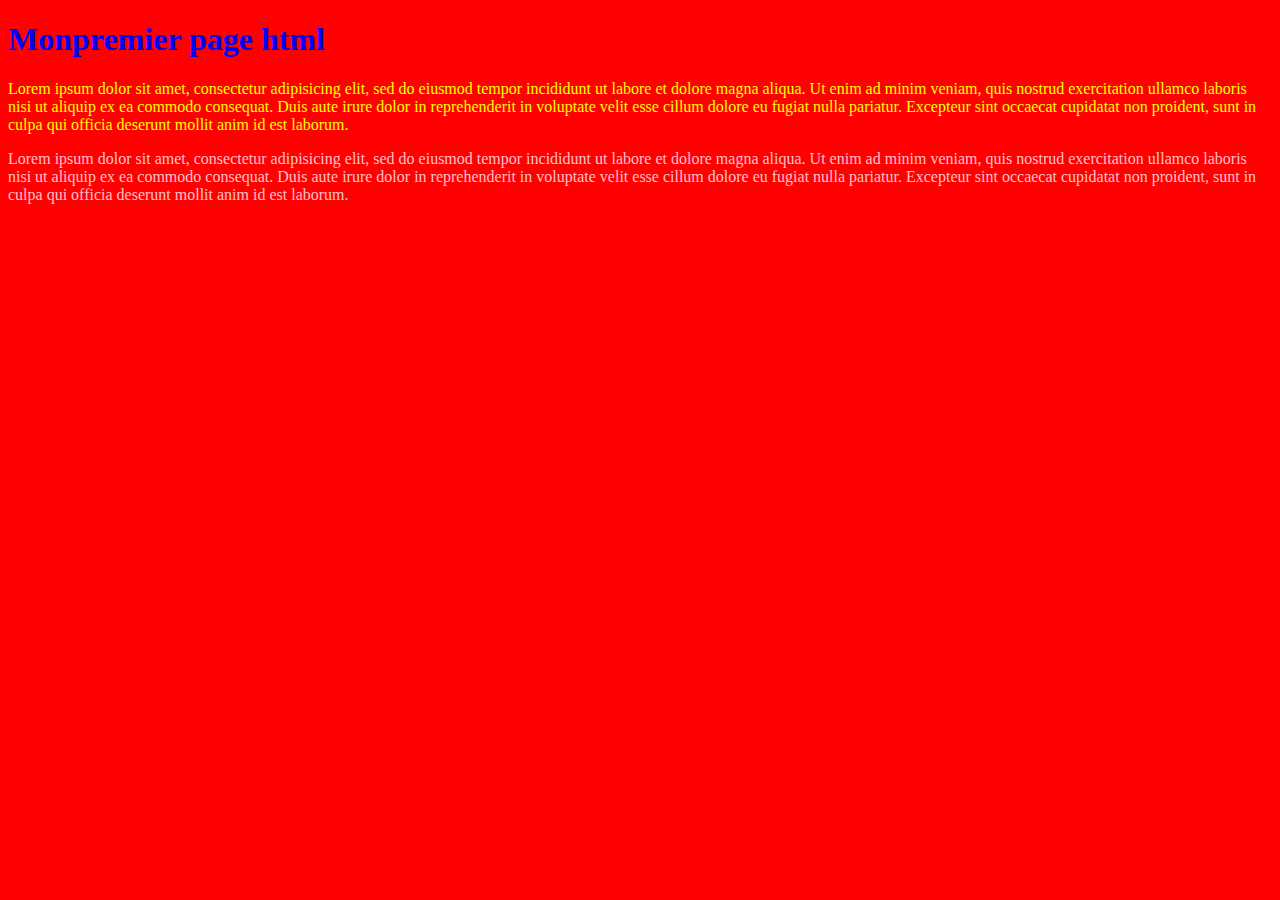
<file: index.html>
<!DOCTYPE html>
<html>
<head>
	<meta charset="utf-8">
	<link rel="stylesheet" type="text/css" href="style.css">
	<title>Document</title>
</head>
	<body>
		
		<div>
			<h1>Monpremier page html</h1>
			<p>Lorem ipsum dolor sit amet, consectetur adipisicing elit, sed do eiusmod
			tempor incididunt ut labore et dolore magna aliqua. Ut enim ad minim veniam,
			quis nostrud exercitation ullamco laboris nisi ut aliquip ex ea commodo
			consequat. Duis aute irure dolor in reprehenderit in voluptate velit esse
			cillum dolore eu fugiat nulla pariatur. Excepteur sint occaecat cupidatat non
			proident, sunt in culpa qui officia deserunt mollit anim id est laborum.</p>
			<p class="pink">Lorem ipsum dolor sit amet, consectetur adipisicing elit, sed do eiusmod
			tempor incididunt ut labore et dolore magna aliqua. Ut enim ad minim veniam,
			quis nostrud exercitation ullamco laboris nisi ut aliquip ex ea commodo
			consequat. Duis aute irure dolor in reprehenderit in voluptate velit esse
			cillum dolore eu fugiat nulla pariatur. Excepteur sint occaecat cupidatat non
			proident, sunt in culpa qui officia deserunt mollit anim id est laborum.</p>
		</div>

	</body>
</html>
</file>
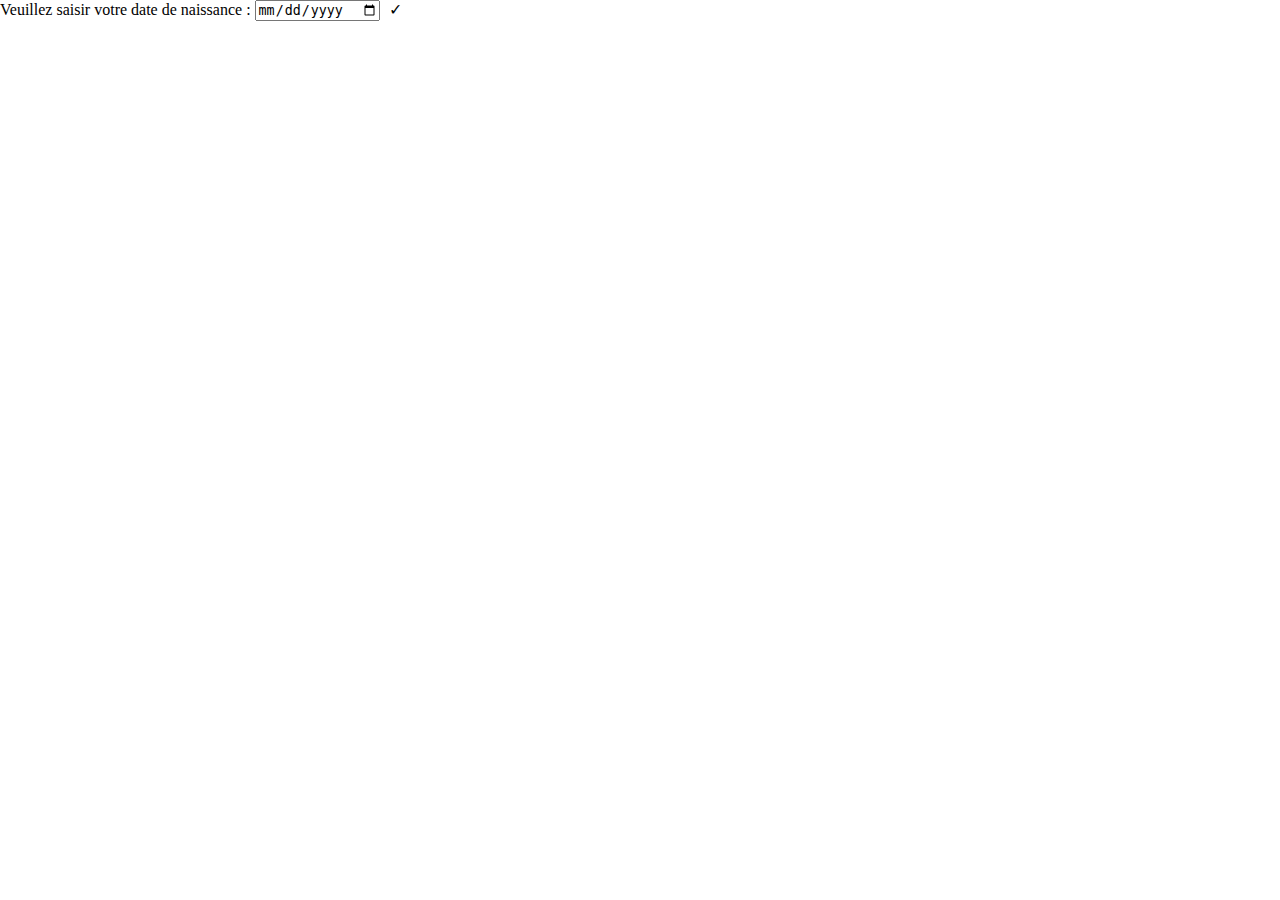
<file: airbnb/<input type="date"> | MDN_files/Exemples.html>
<!DOCTYPE html>
<html><head>
<meta http-equiv="content-type" content="text/html; charset=UTF-8">
        <meta charset="utf-8">
        <link href="Exemples_data/samples.css" rel="stylesheet" type="text/css">
        
        <style type="text/css">
            input:invalid+span:after {
  content: '✖';
  padding-left: 5px;
}

input:valid+span:after {
  content: '✓';
  padding-left: 5px;
}
        </style>
        
        <title>&lt;input type="date"&gt; - Exemples - code sample</title>
    </head>
    <body>
        
            <form>
    <div class="nativeDatePicker">
      <label for="bday">Veuillez saisir votre date de naissance :</label>
      <input type="date" id="bday" name="bday">
      <span class="validity"></span>
    </div>
    <p class="fallbackLabel" style="display: none;">Veuillez saisir votre date de naissance :</p>
    <div class="fallbackDatePicker" style="display: none;">
      <span>
        <label for="day">Jour :</label>
        <select id="day" name="day">
        </select>
      </span>
      <span>
        <label for="month">Mois :</label>
        <select id="month" name="month">
          <option selected="selected">Janvier</option>
          <option>Février</option>
          <option>Mars</option>
          <option>Avril</option>
          <option>Mai</option>
          <option>Juin</option>
          <option>Juillet</option>
          <option>Août</option>
          <option>Septembre</option>
          <option>Octobre</option>
          <option>Novembre</option>
          <option>Décembre</option>
        </select>
      </span>
      <span>
        <label for="year">Année :</label>
        <select id="year" name="year">
        </select>
      </span>
    </div>
</form>
        
        
            <script>
                // On définit les différentes variables
var nativePicker = document.querySelector('.nativeDatePicker');
var fallbackPicker = document.querySelector('.fallbackDatePicker');
var fallbackLabel = document.querySelector('.fallbackLabel');

var yearSelect = document.querySelector('#year');
var monthSelect = document.querySelector('#month');
var daySelect = document.querySelector('#day');

// Initialement, on masque le sélecteur non-natif
fallbackPicker.style.display = 'none';
fallbackLabel.style.display = 'none';

// On teste si l'élément <input type="date">
// se transforme en <input type="text">
var test = document.createElement('input');
test.type = 'date';
// Si c'est le cas, cela signifie que l'élément 
// n'est pas pris en charge et
if(test.type === 'text') {
  // On masque le sélecteur natif et on affiche
  // le sélecteur avec les <select>
  nativePicker.style.display = 'none';
  fallbackPicker.style.display = 'block';
  fallbackLabel.style.display = 'block';

  // On affiche les jours et les années
  // de façon dynamique
  populateDays(monthSelect.value);
  populateYears();
}

function populateDays(month) {
  // On supprime les éléments <option> pour l'élément
  // <select> des jours afin de pouvoir ajouter les prochains
  while(daySelect.firstChild){
    daySelect.removeChild(daySelect.firstChild);
  }

  // On crée une variable afin de contenir le nombre
  // de jours à afficher
  var dayNum;

  // 31 ou 30 jours ?
  if(month === 'Janvier' || month === 'Mars' || month === 'Mai' || month === 'Juillet' || month === 'Août' || month === 'Octobre' || month === 'Décembre') {
    dayNum = 31;
  } else if(month === 'Avril' || month === 'Juin' || month === 'Septembre' || month === 'Novembre') {
    dayNum = 30;
  } else {
  // Si le mois est février, on calcule si l'année est bissextile
    var year = yearSelect.value;
    var leap = (year % 4 === 0 && year % 100 !== 0) || year % 400 === 0;
    dayNum = leap ? 29 : 28;
  }

  // on ajoute le bon nombre de jours dans autant
  // d'éléments <option> pour l'élément <select>
  // pour la journée
  for(i = 1; i <= dayNum; i++) {
    var option = document.createElement('option');
    option.textContent = i;
    daySelect.appendChild(option);
  }

  // Si le jour précédent a déjà été défini on utilise
  // la valeur de ce jour pour daySelect afin d'éviter de
  // réinitialiser le jour lorsqu'on change l'année
  if(previousDay) {
    daySelect.value = previousDay;

    // Si le jour précédent correspond au dernier jour d'un mois
    // et que le mois sélectionné possède moins de jours (par 
    // exemple en février)
    if(daySelect.value === "") {
      daySelect.value = previousDay - 1;
    }

    if(daySelect.value === "") {
      daySelect.value = previousDay - 2;
    }

    if(daySelect.value === "") {
      daySelect.value = previousDay - 3;
    }
  }
}

function populateYears() {
  // On obtient l'année courante
  var date = new Date();
  var year = date.getFullYear();

  // On affiche l'année courante et les 100 années
  // précédentes pour l'élément <select> destiné à
  // stocker l'année
  for(var i = 0; i <= 100; i++) {
    var option = document.createElement('option');
    option.textContent = year-i;
    yearSelect.appendChild(option);
  }
}

// Lorsque la valeur du mois ou de l'année est modifiée
// on relance populateDays()
yearSelect.onchange = function() {
  populateDays(monthSelect.value);
}

monthSelect.onchange = function() {
  populateDays(monthSelect.value);
}

// On conserve le jour sélectionné
var previousDay;

// On met à jour la journée utilisé précédemment
// (voir la fin de populateDays() pour voir où
// est utilisée cette valeur)
daySelect.onchange = function() {
  previousDay = daySelect.value;
}
            </script>
        
    
</body></html>
</file>
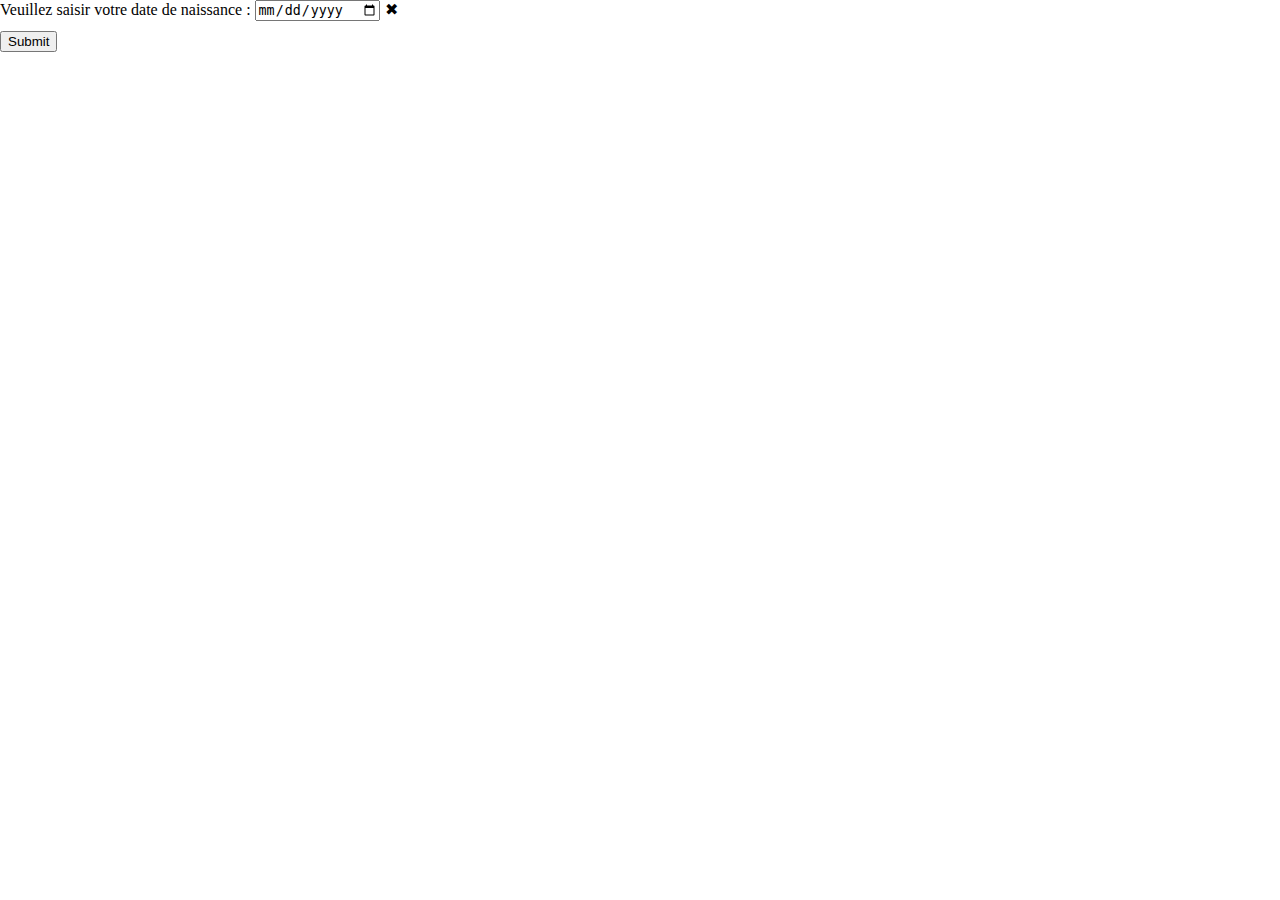
<file: airbnb/<input type="date"> | MDN_files/Grer_la_prise_en_charge_des_navigateurs.html>
<!DOCTYPE html>
<html><head>
<meta http-equiv="content-type" content="text/html; charset=UTF-8">
        <meta charset="utf-8">
        <link href="Exemples_data/samples.css" rel="stylesheet" type="text/css">
        
        <style type="text/css">
            div {
  margin-bottom: 10px;
}

input:invalid + span {
  position: relative;
}

input:invalid + span:after {
  content: '✖';
  position: absolute;
  right: -18px;
}

input:valid + span {
  position: relative;
}

input:valid + span:after {
  content: '✓';
  position: absolute;
  right: -18px;
}
        </style>
        
        <title>&lt;input type="date"&gt; - Gérer_la_prise_en_charge_des_navigateurs - code sample</title>
    </head>
    <body>
        
            <form>
  <div>
    <label for="bday">Veuillez saisir votre date de naissance :</label>
    <input type="date" id="bday" name="bday" required="" pattern="[0-9]{4}-[0-9]{2}-[0-9]{2}">
    <span class="validity"></span>
  </div>
  <div>
    <input type="submit">
  </div>
</form>
        
        
    
</body></html>
</file>
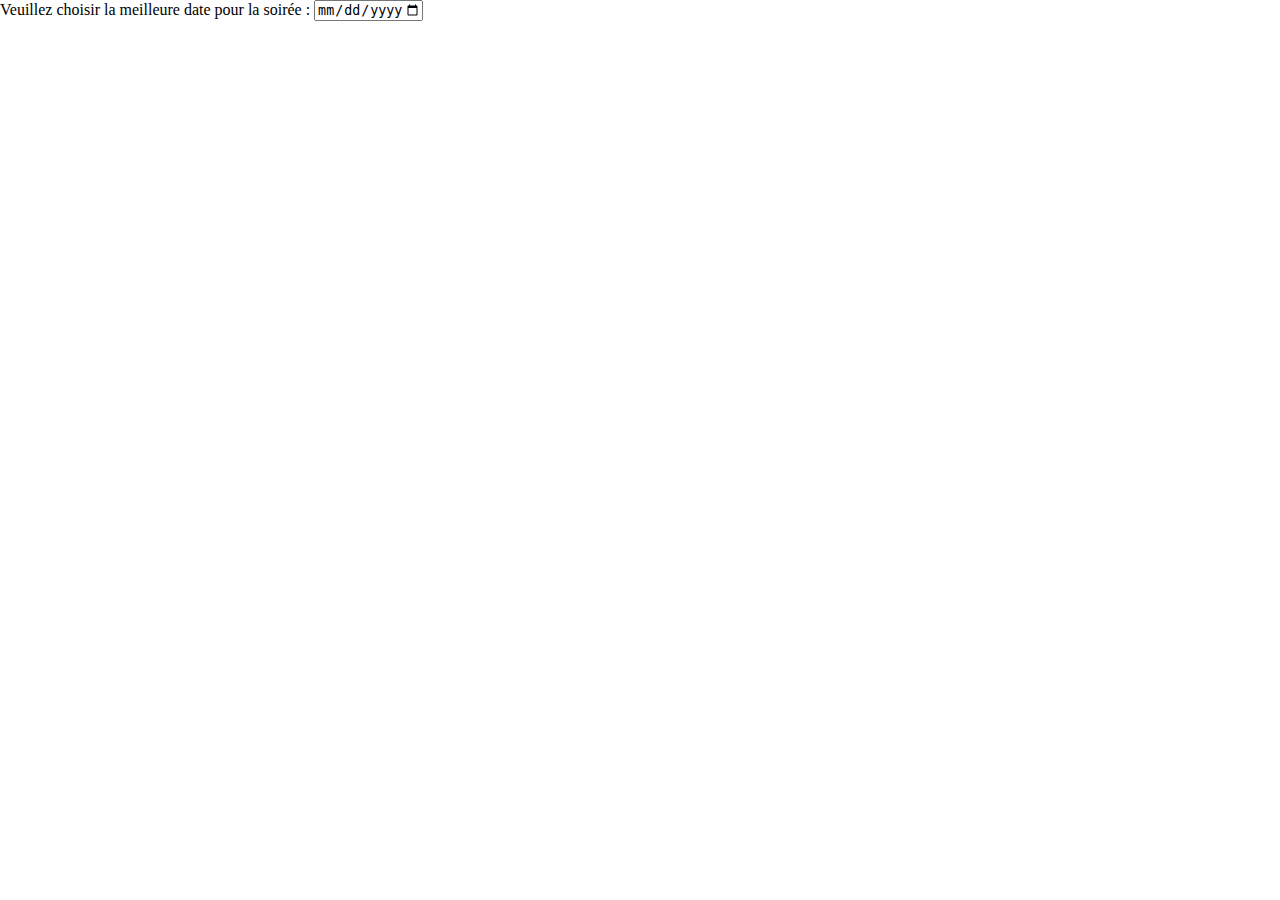
<file: airbnb/<input type="date"> | MDN_files/Paramtrer_une_date_maximale_et_une_date_minimale.html>
<!DOCTYPE html>
<html><head>
<meta http-equiv="content-type" content="text/html; charset=UTF-8">
        <meta charset="utf-8">
        <link href="Exemples_data/samples.css" rel="stylesheet" type="text/css">
        
        <title>&lt;input type="date"&gt; - Paramétrer_une_date_maximale_et_une_date_minimale - code sample</title>
    </head>
    <body>
        
            <form>
  <div>
    <label for="party">Veuillez choisir la meilleure date pour la soirée :</label>
    <input type="date" id="party" name="party" min="2017-04-01" max="2017-04-30">
  </div>
</form>
        
        
    
</body></html>
</file>
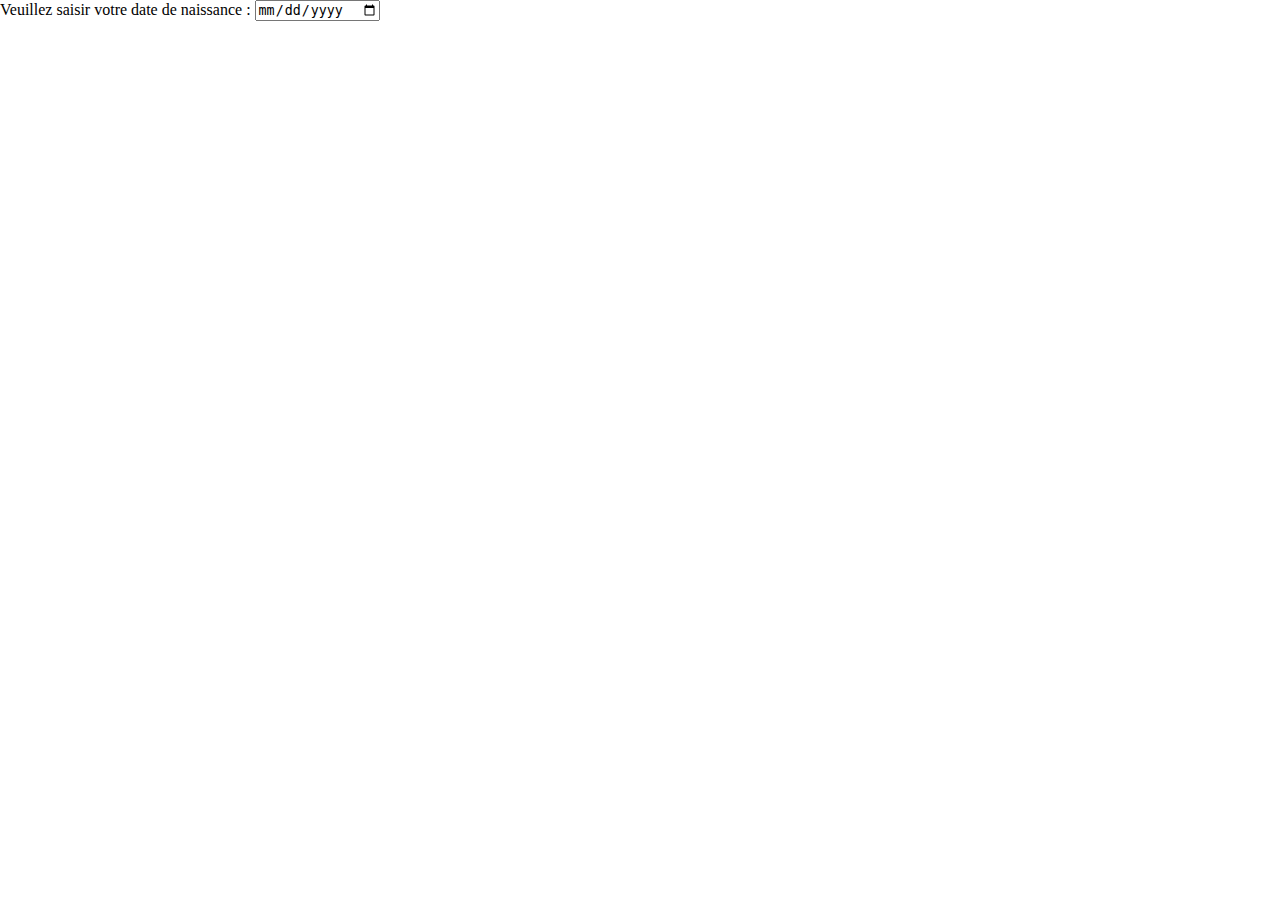
<file: airbnb/<input type="date"> | MDN_files/Utilisation_simple.html>
<!DOCTYPE html>
<html><head>
<meta http-equiv="content-type" content="text/html; charset=UTF-8">
        <meta charset="utf-8">
        <link href="Exemples_data/samples.css" rel="stylesheet" type="text/css">
        
        <title>&lt;input type="date"&gt; - Utilisation_simple - code sample</title>
    </head>
    <body>
        
            <form>
  <div>
    <label for="bday">Veuillez saisir votre date de naissance :</label>
    <input type="date" id="bday" name="bday">
  </div>
</form>
        
        
    
</body></html>
</file>
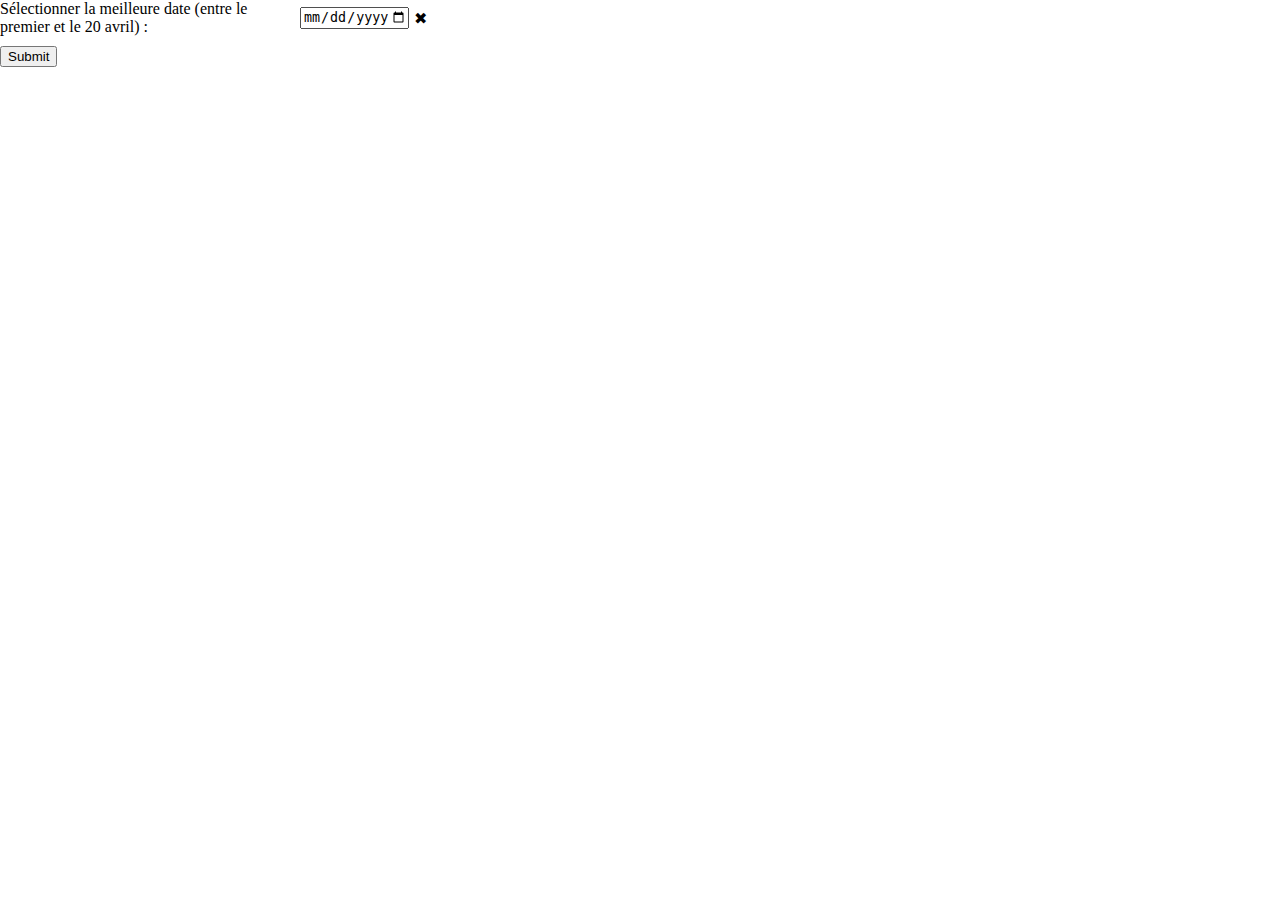
<file: airbnb/<input type="date"> | MDN_files/Validation.html>
<!DOCTYPE html>
<html><head>
<meta http-equiv="content-type" content="text/html; charset=UTF-8">
        <meta charset="utf-8">
        <link href="Exemples_data/samples.css" rel="stylesheet" type="text/css">
        
        <style type="text/css">
            div {
  margin-bottom: 10px;
  display: flex;
  align-items: center;
}

label {
  display: inline-block;
  width: 300px;
}

input:invalid+span:after {
  content: '✖';
  padding-left: 5px;
}

input:valid+span:after {
  content: '✓';
  padding-left: 5px;
}
        </style>
        
        <title>&lt;input type="date"&gt; - Validation - code sample</title>
    </head>
    <body>
        
            <form>
  <div>
    <label for="party">Sélectionner la meilleure date (entre le premier et le 20 avril) :</label>
    <input type="date" id="party" name="party" min="2017-04-01" max="2017-04-20" required="">
    <span class="validity"></span>
  </div>
  <div>
    <input type="submit">
  </div>
</form>
        
        
    
</body></html>
</file>
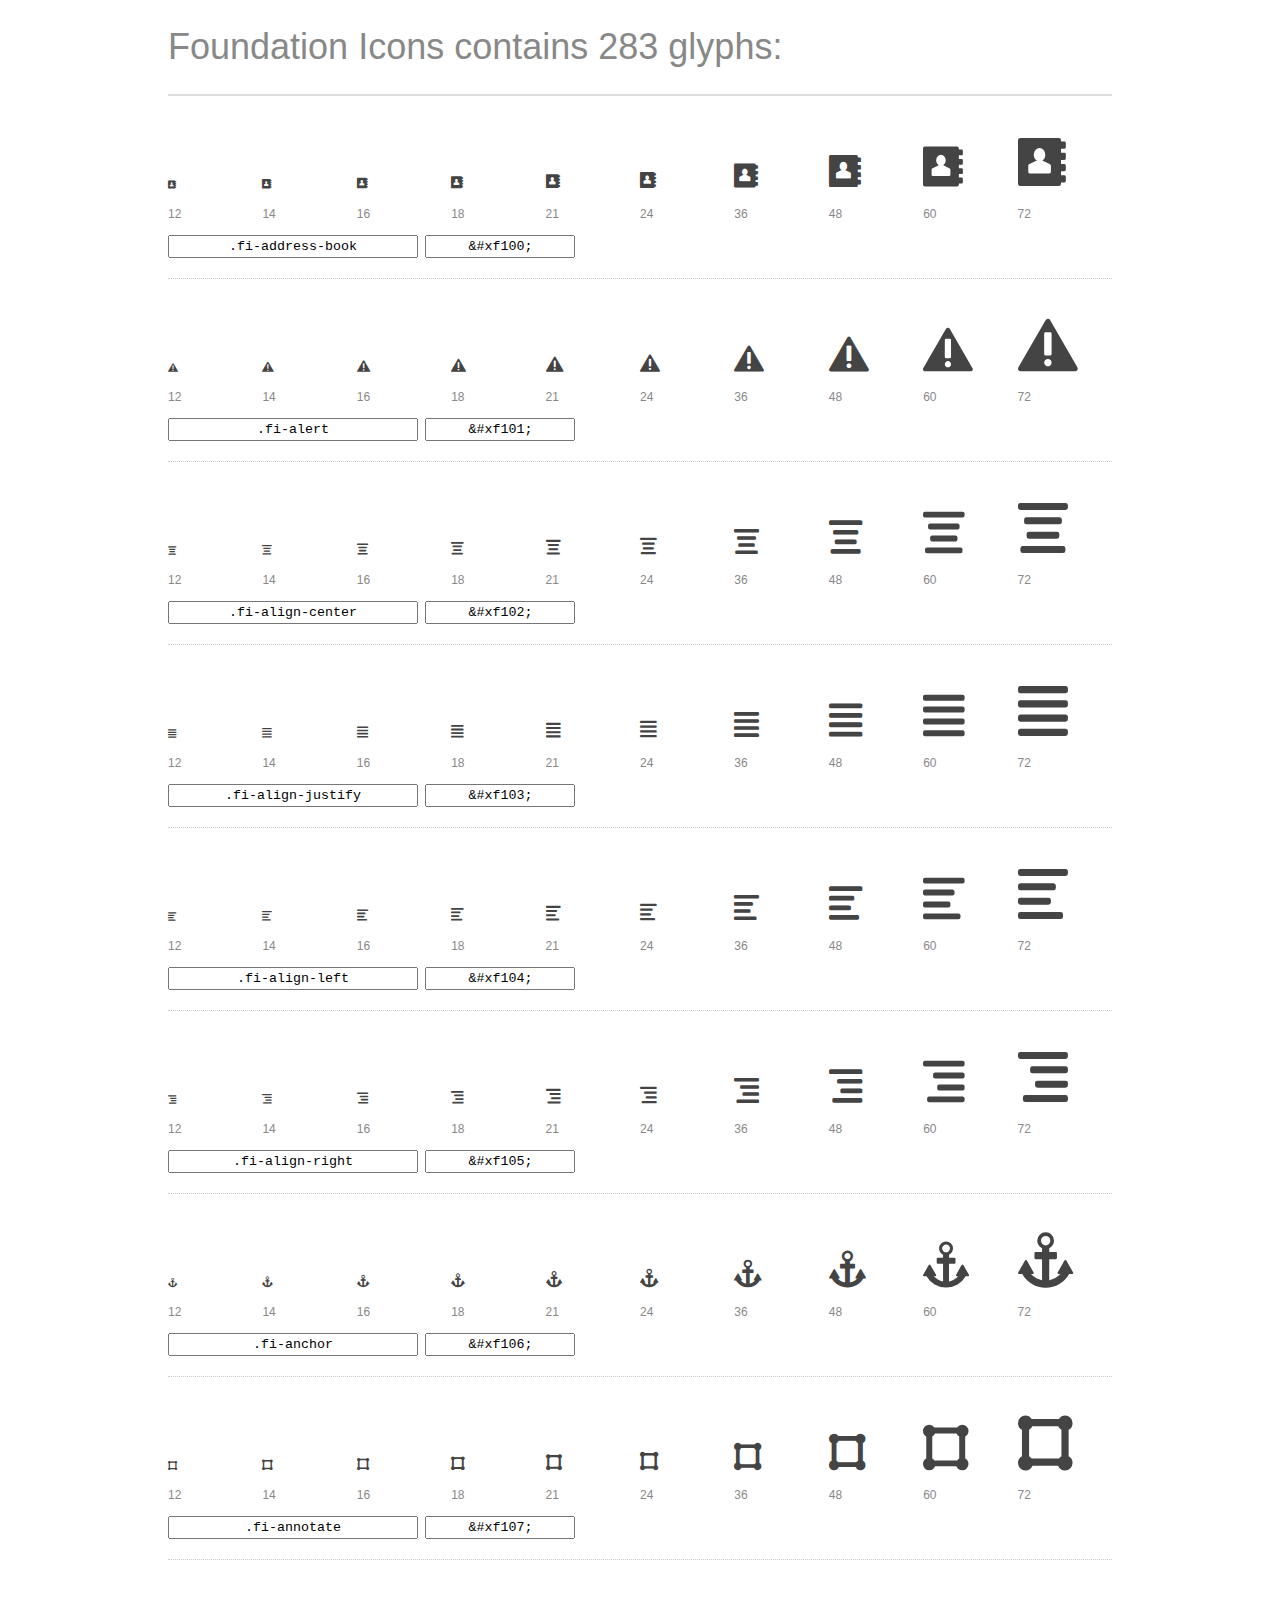
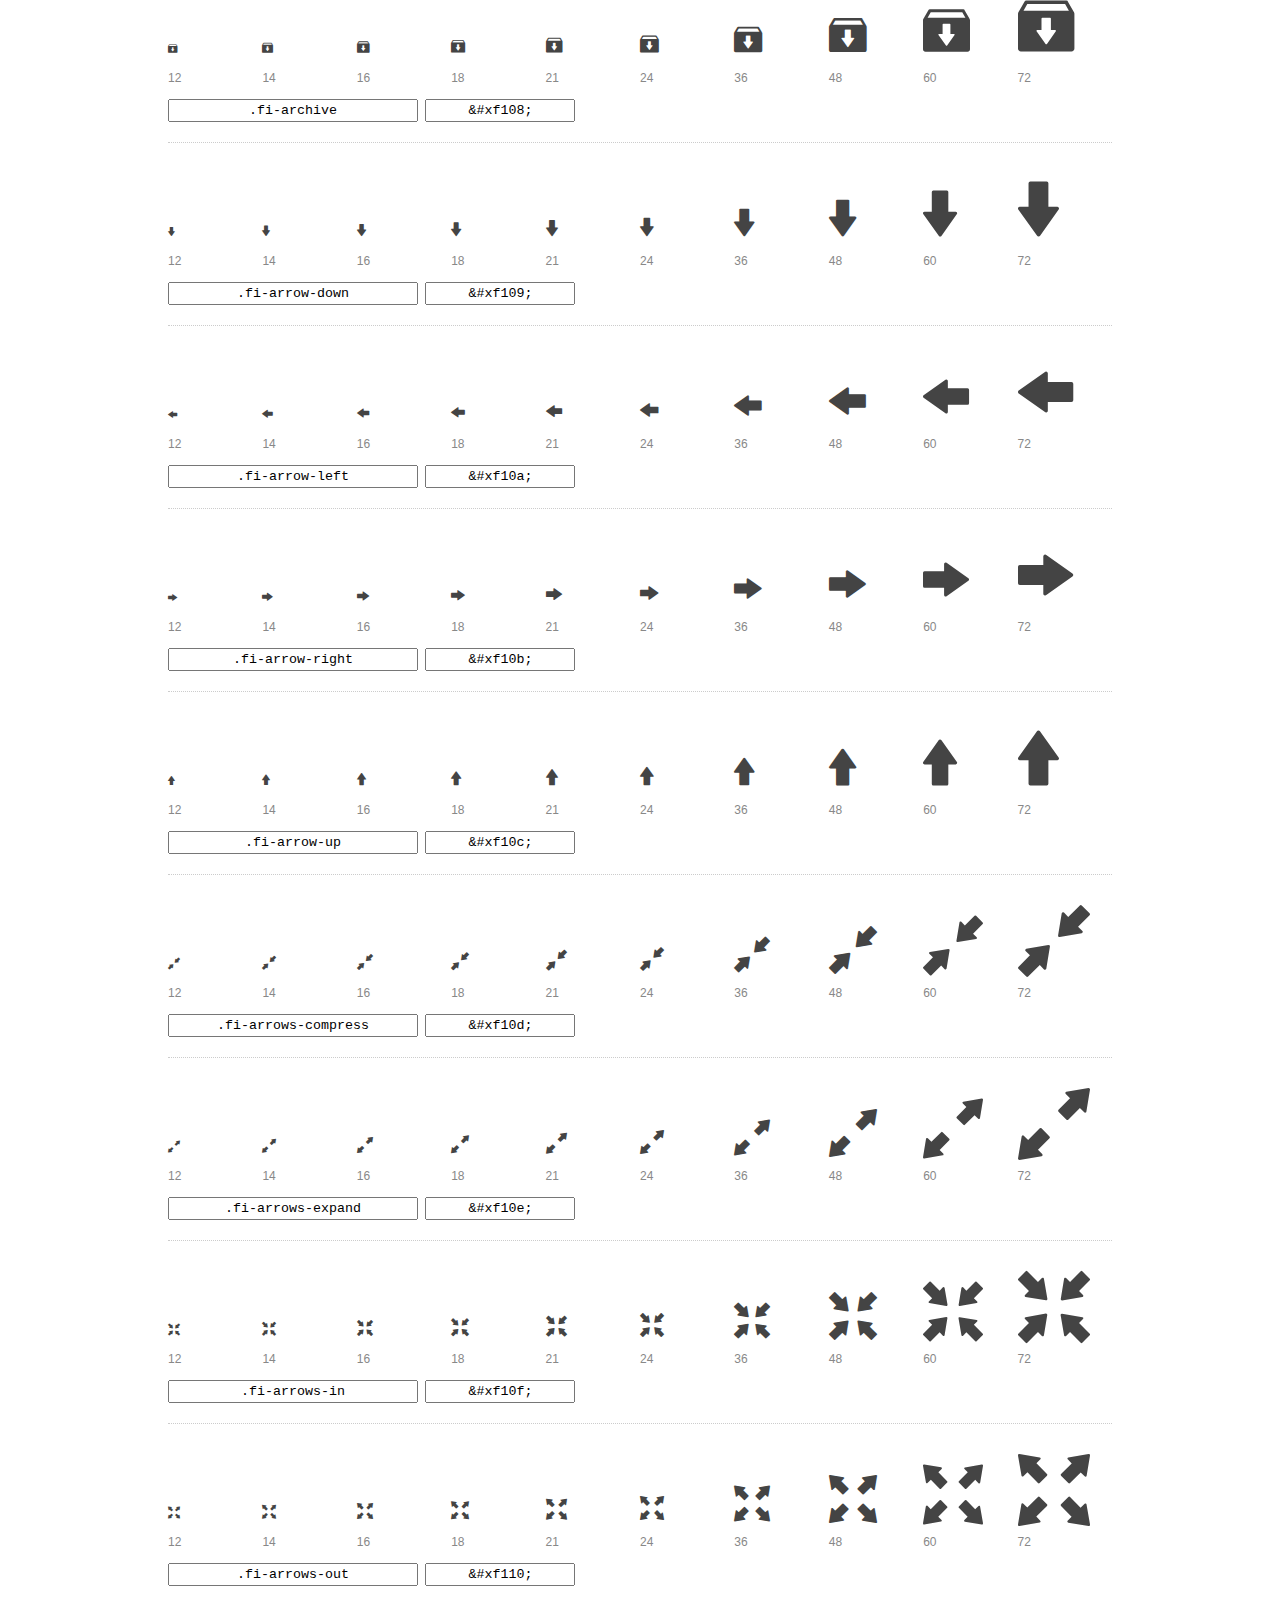
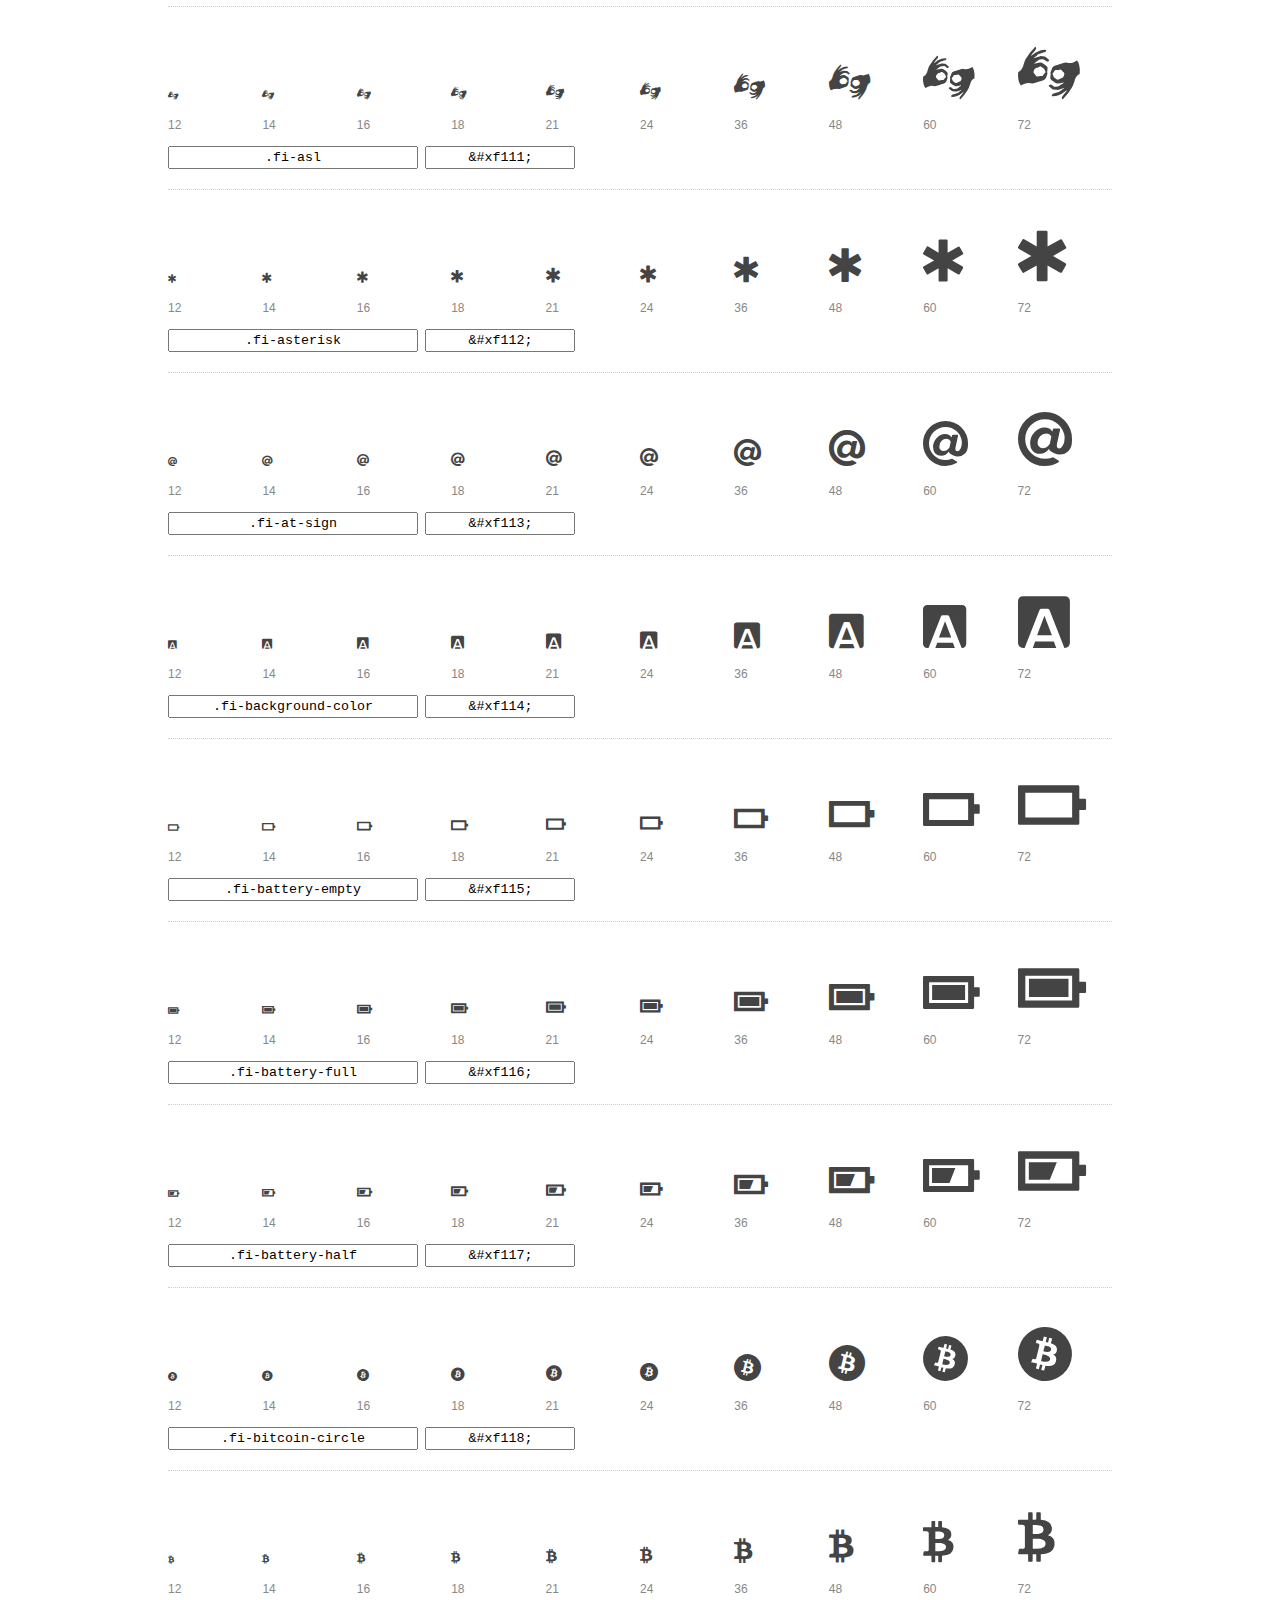
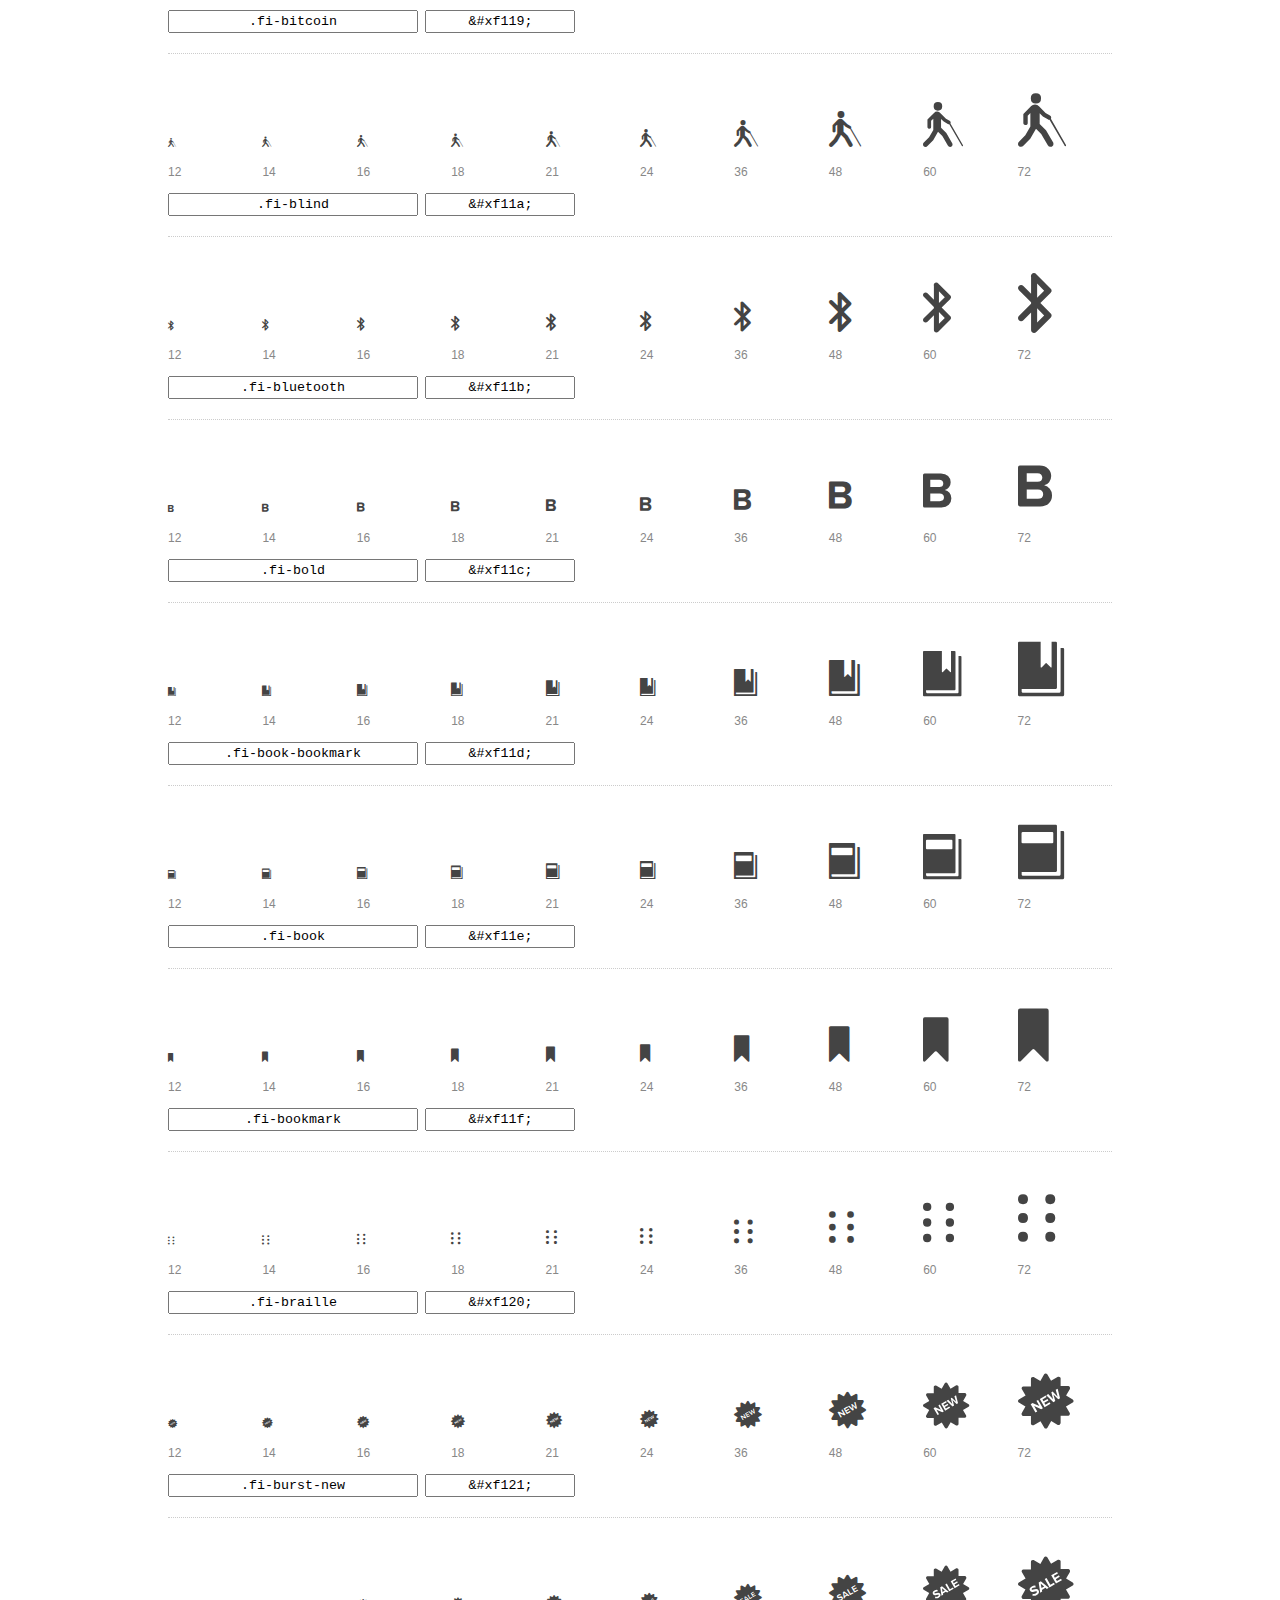
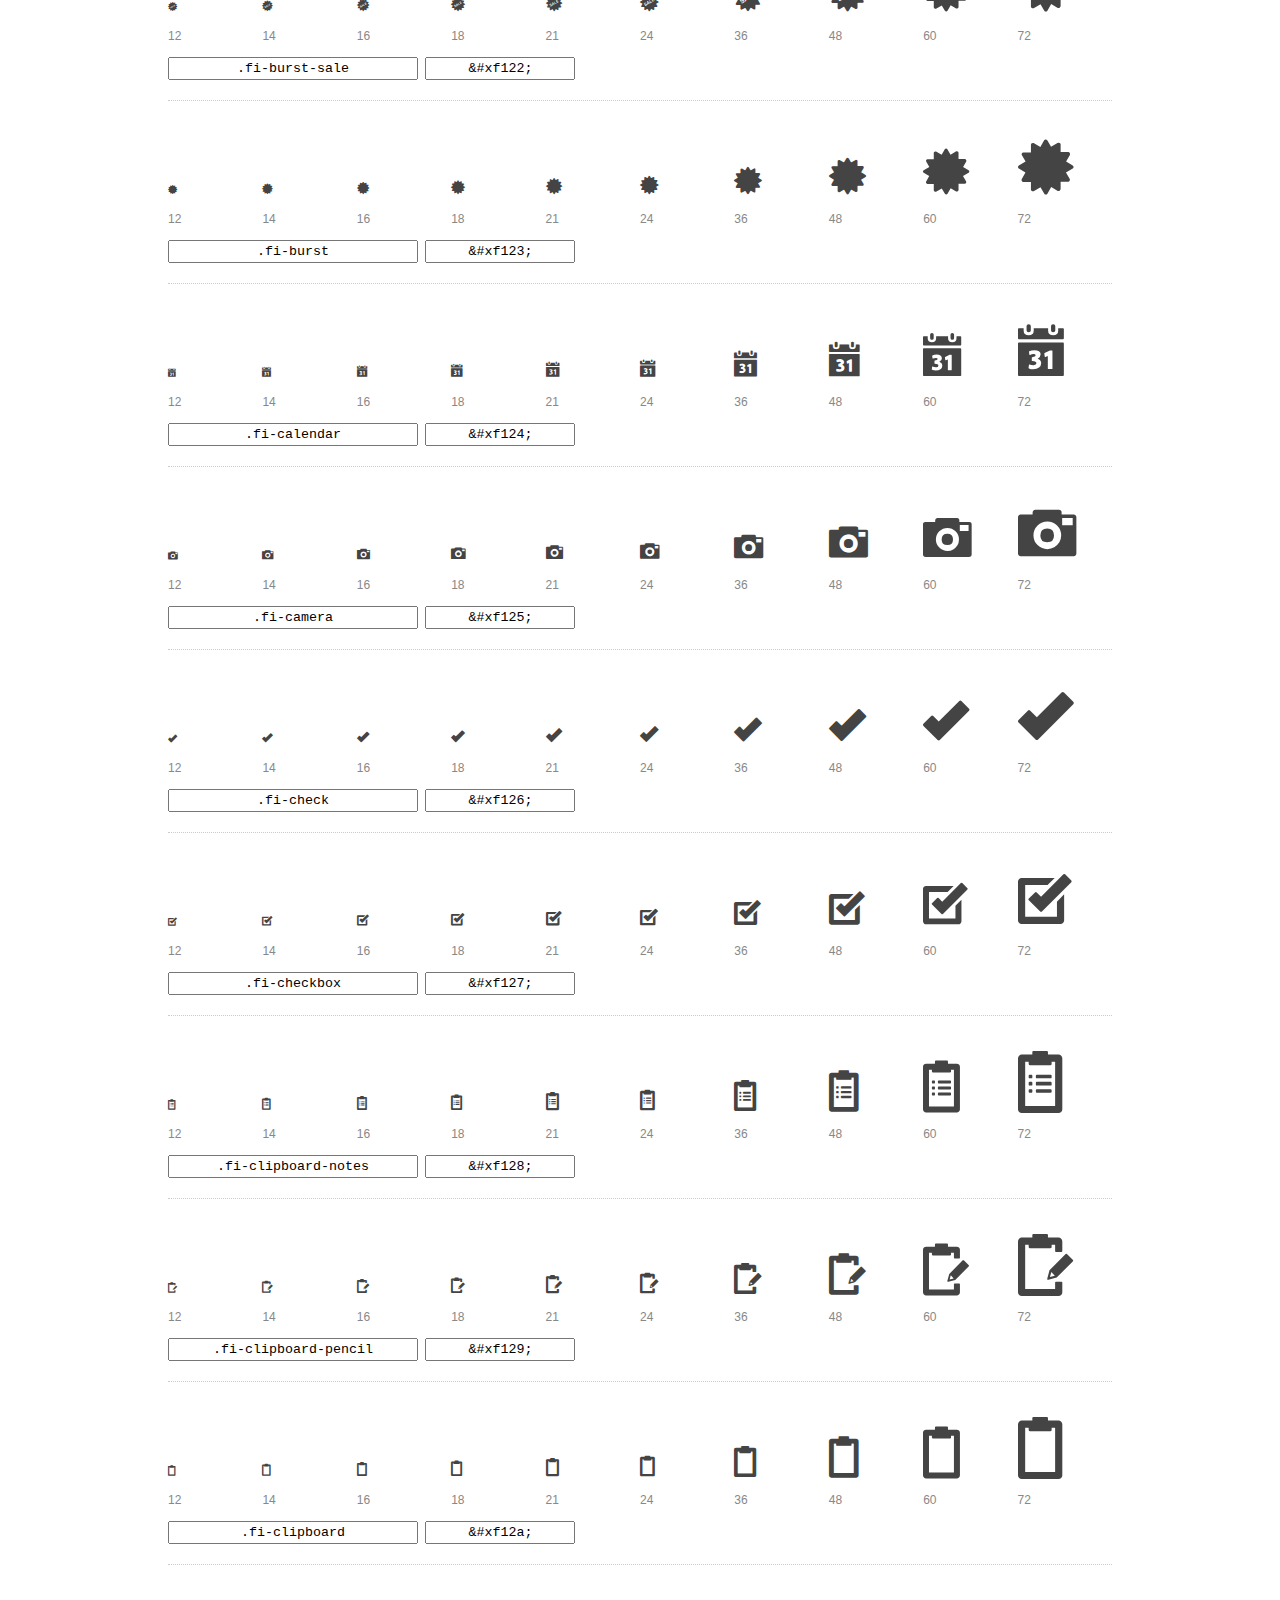
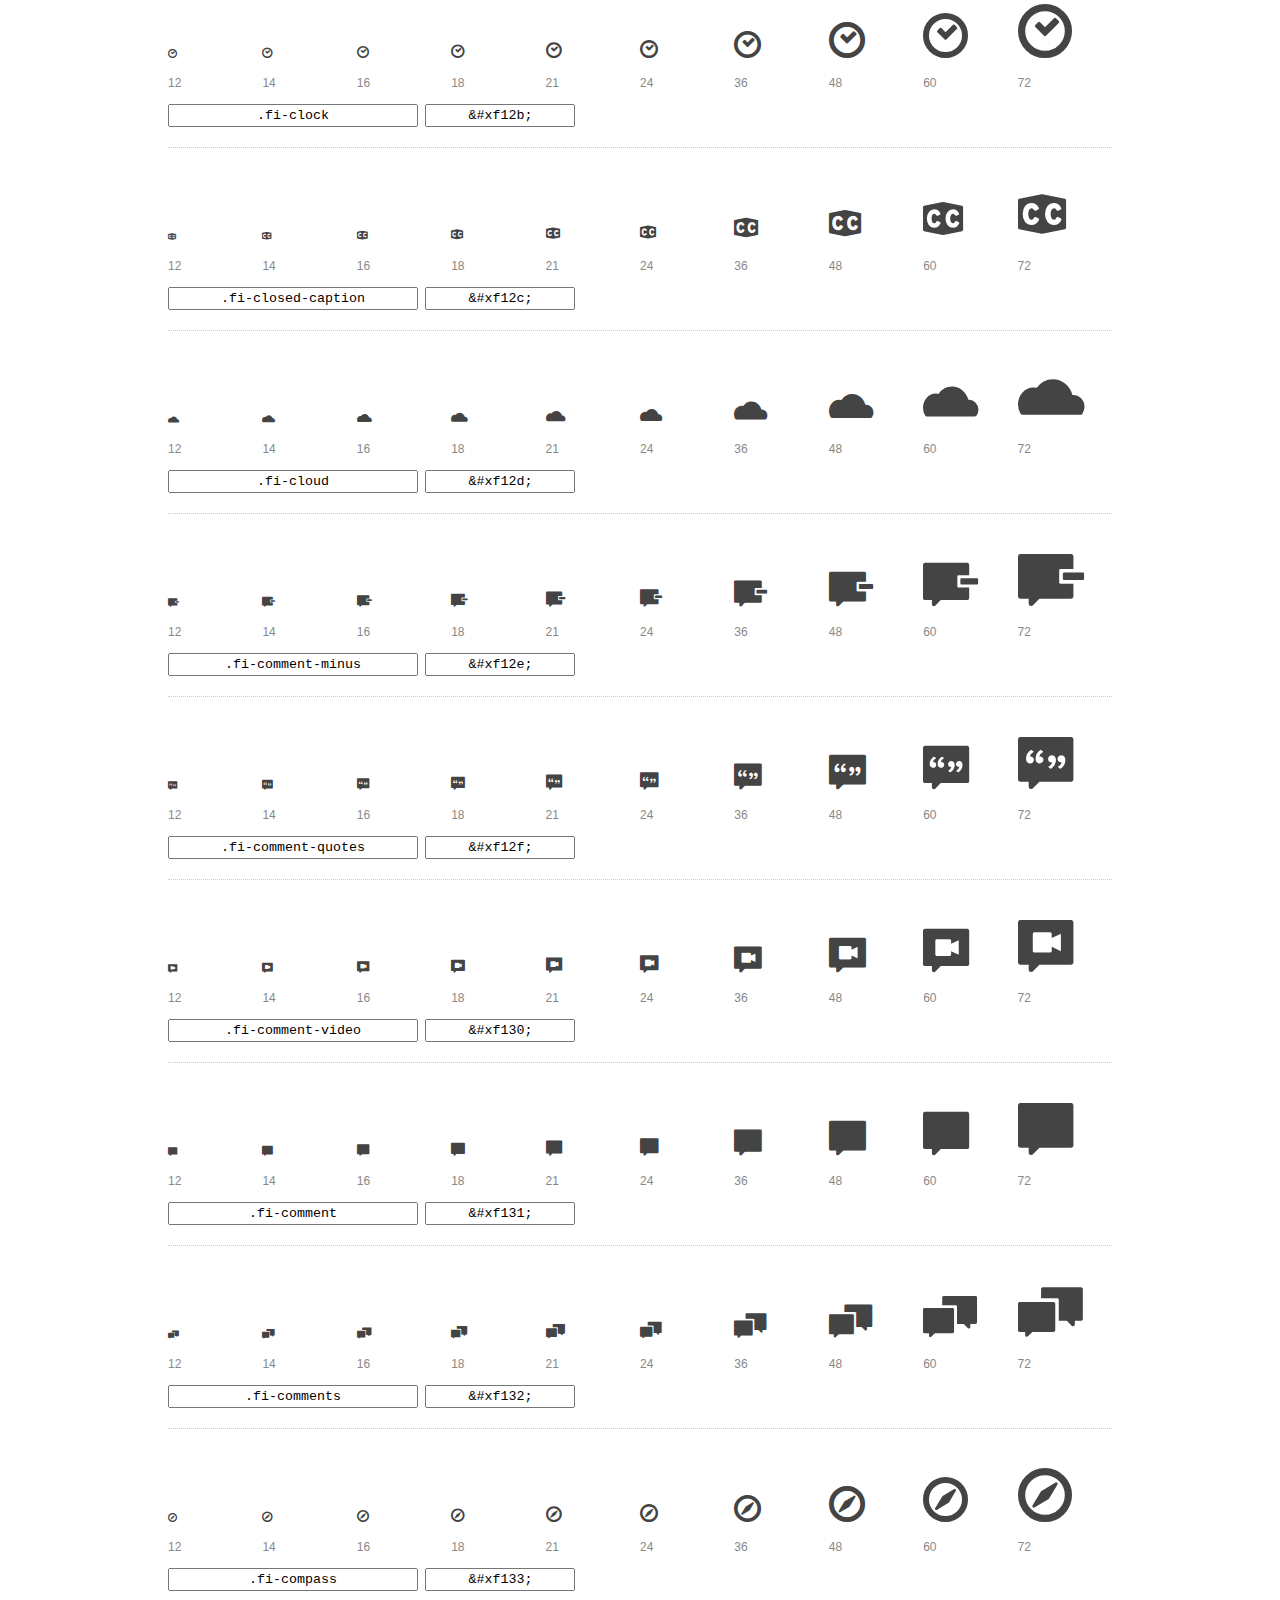
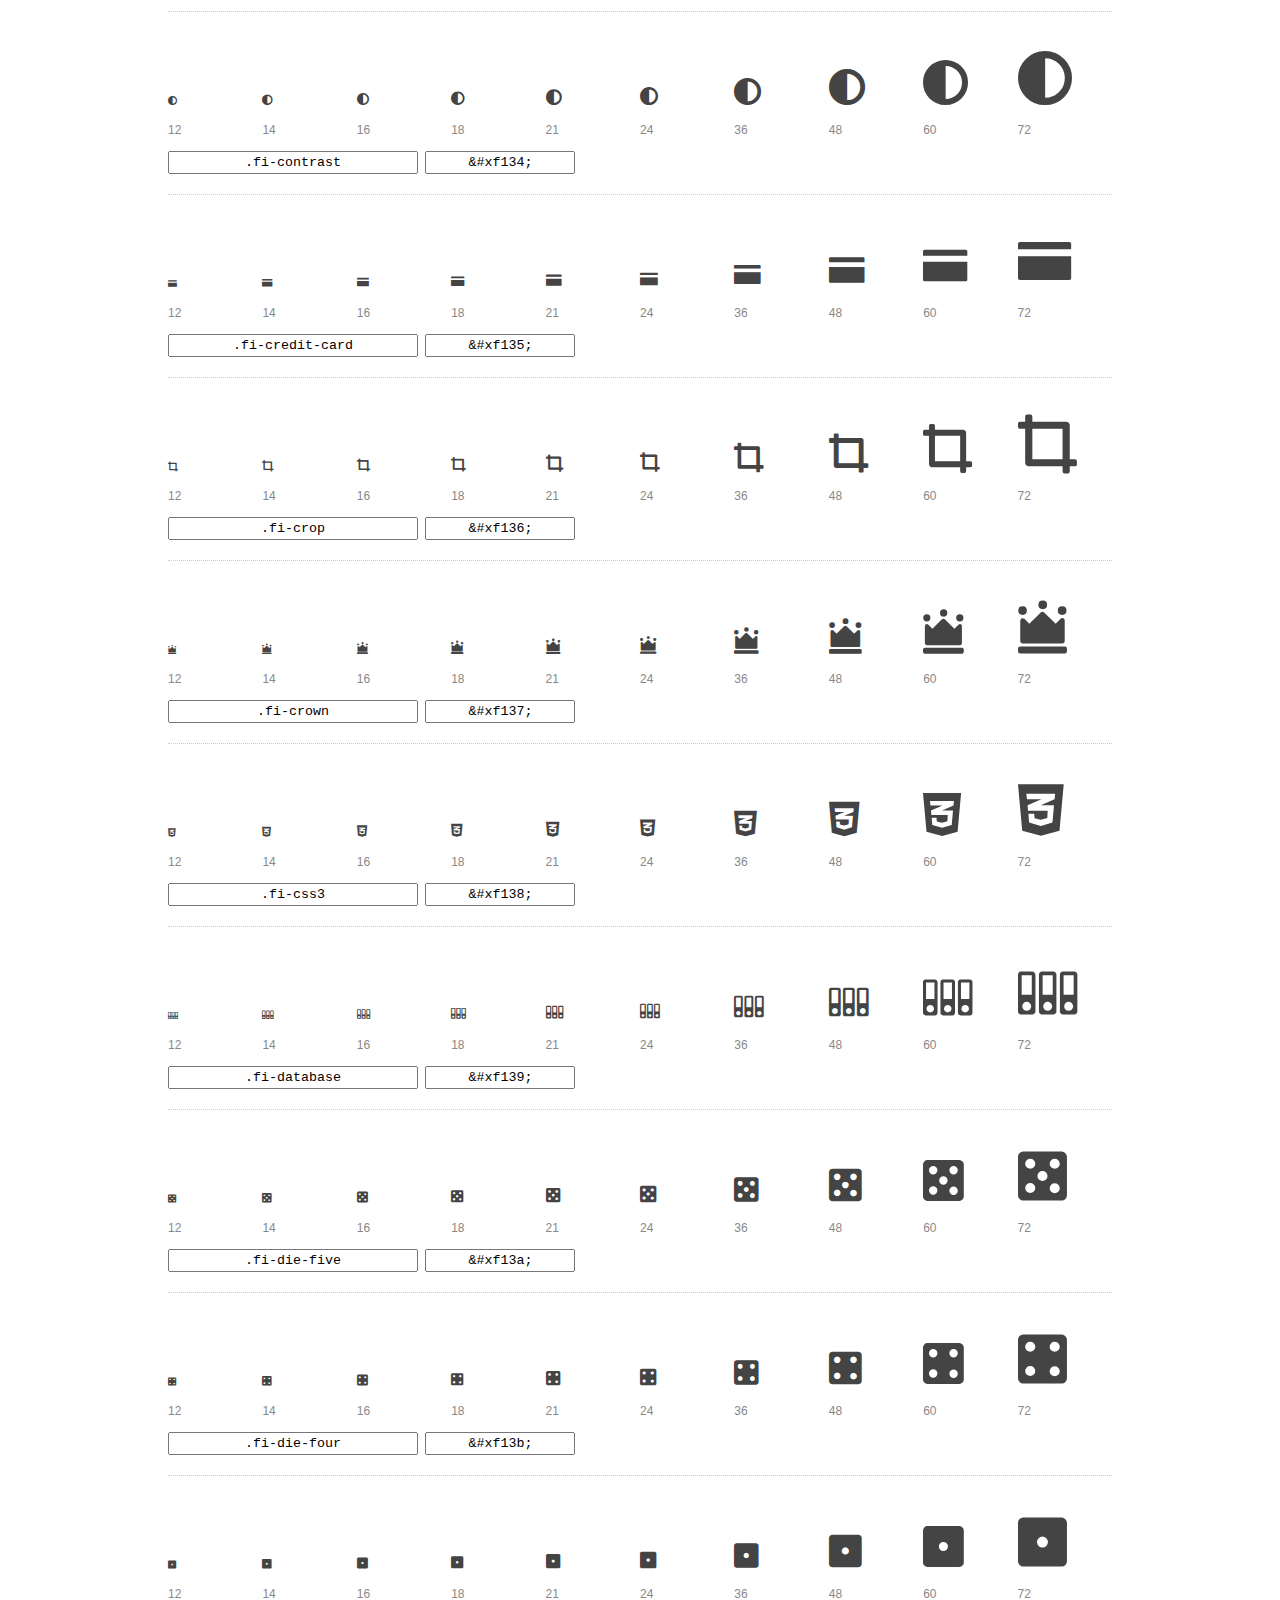
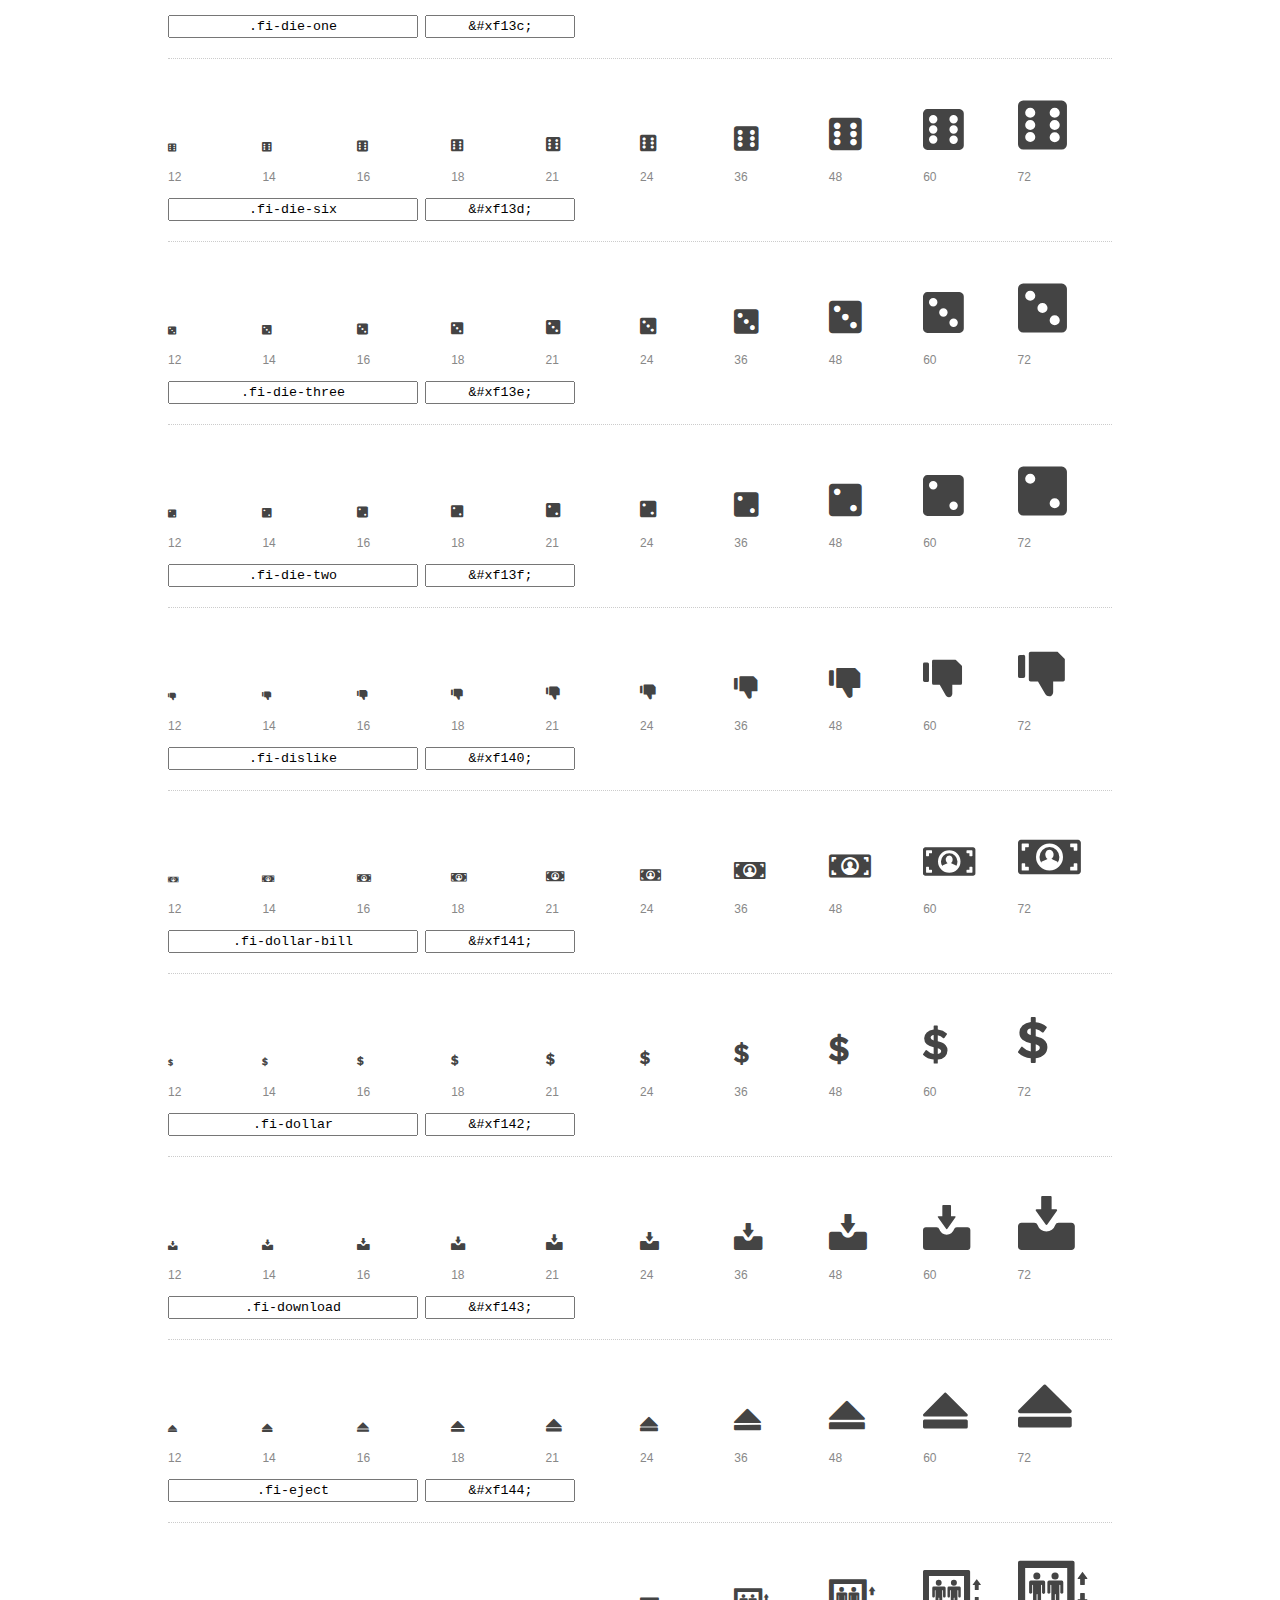
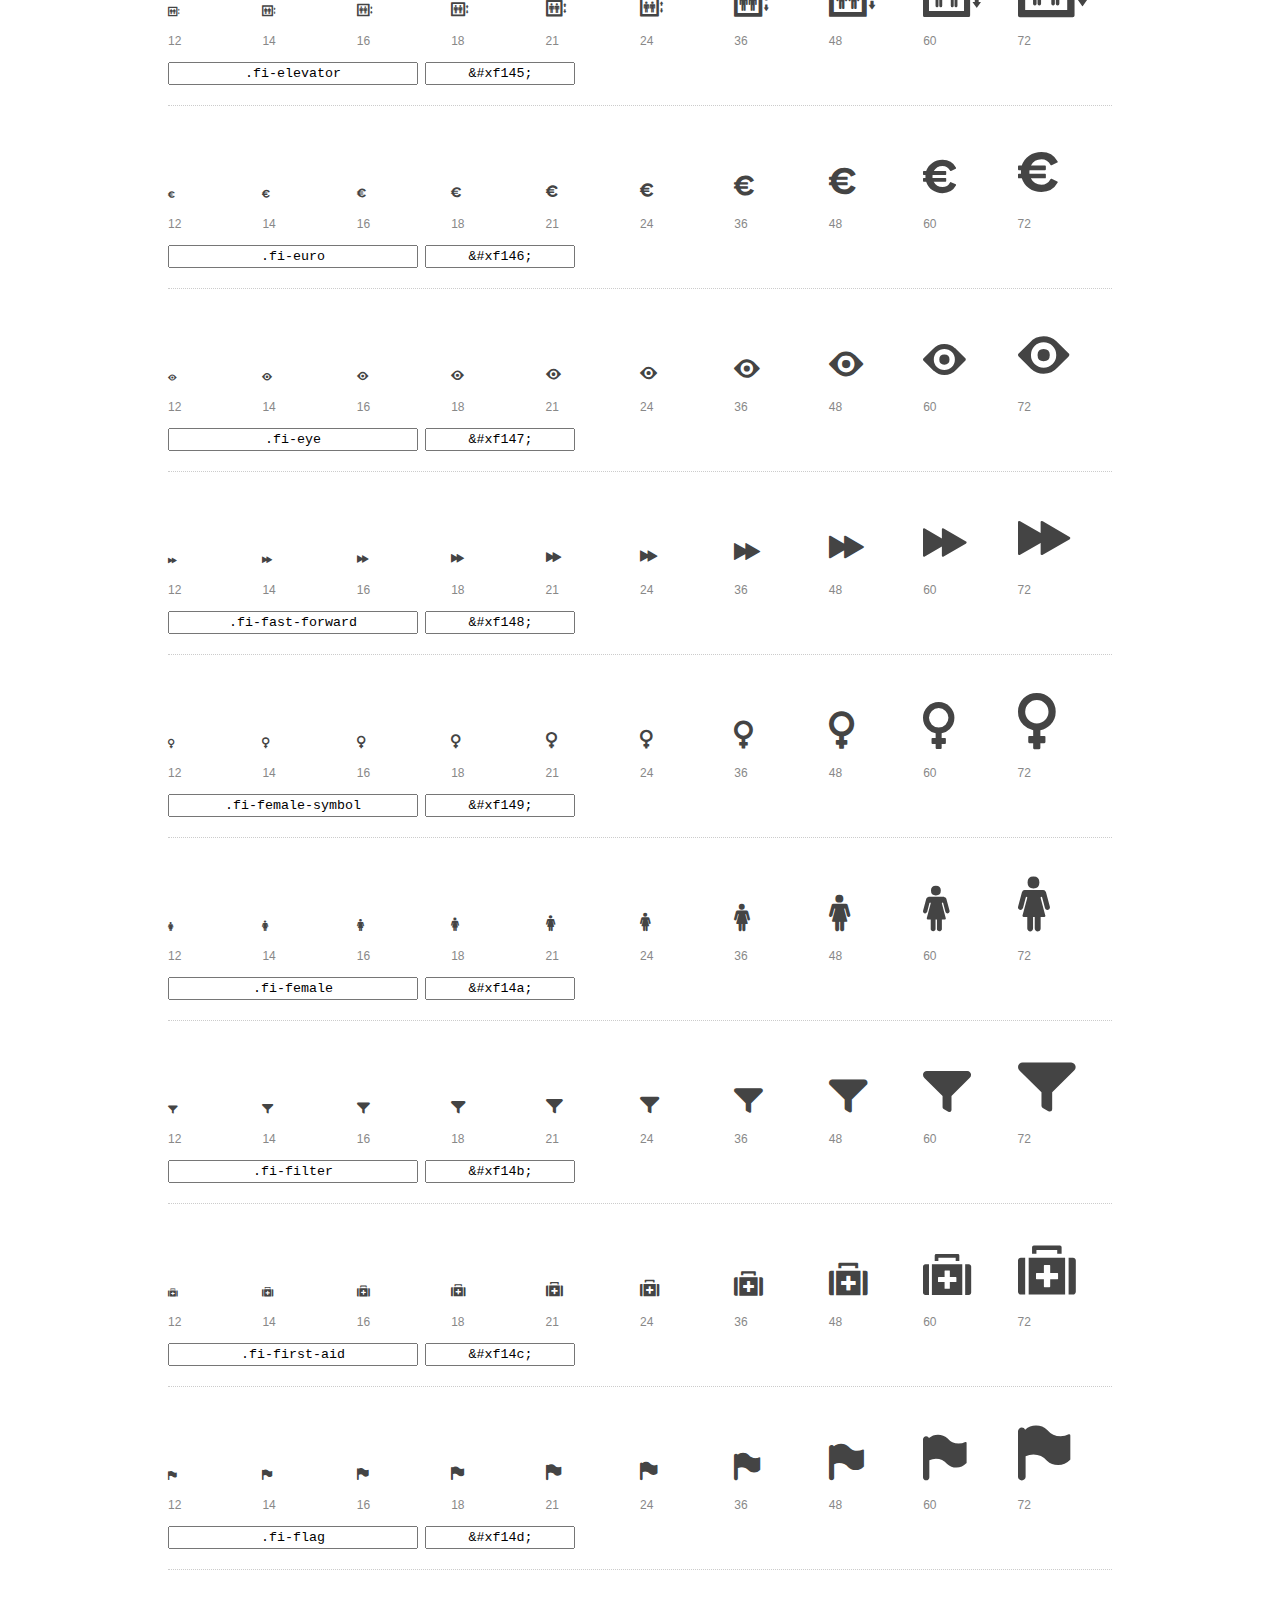
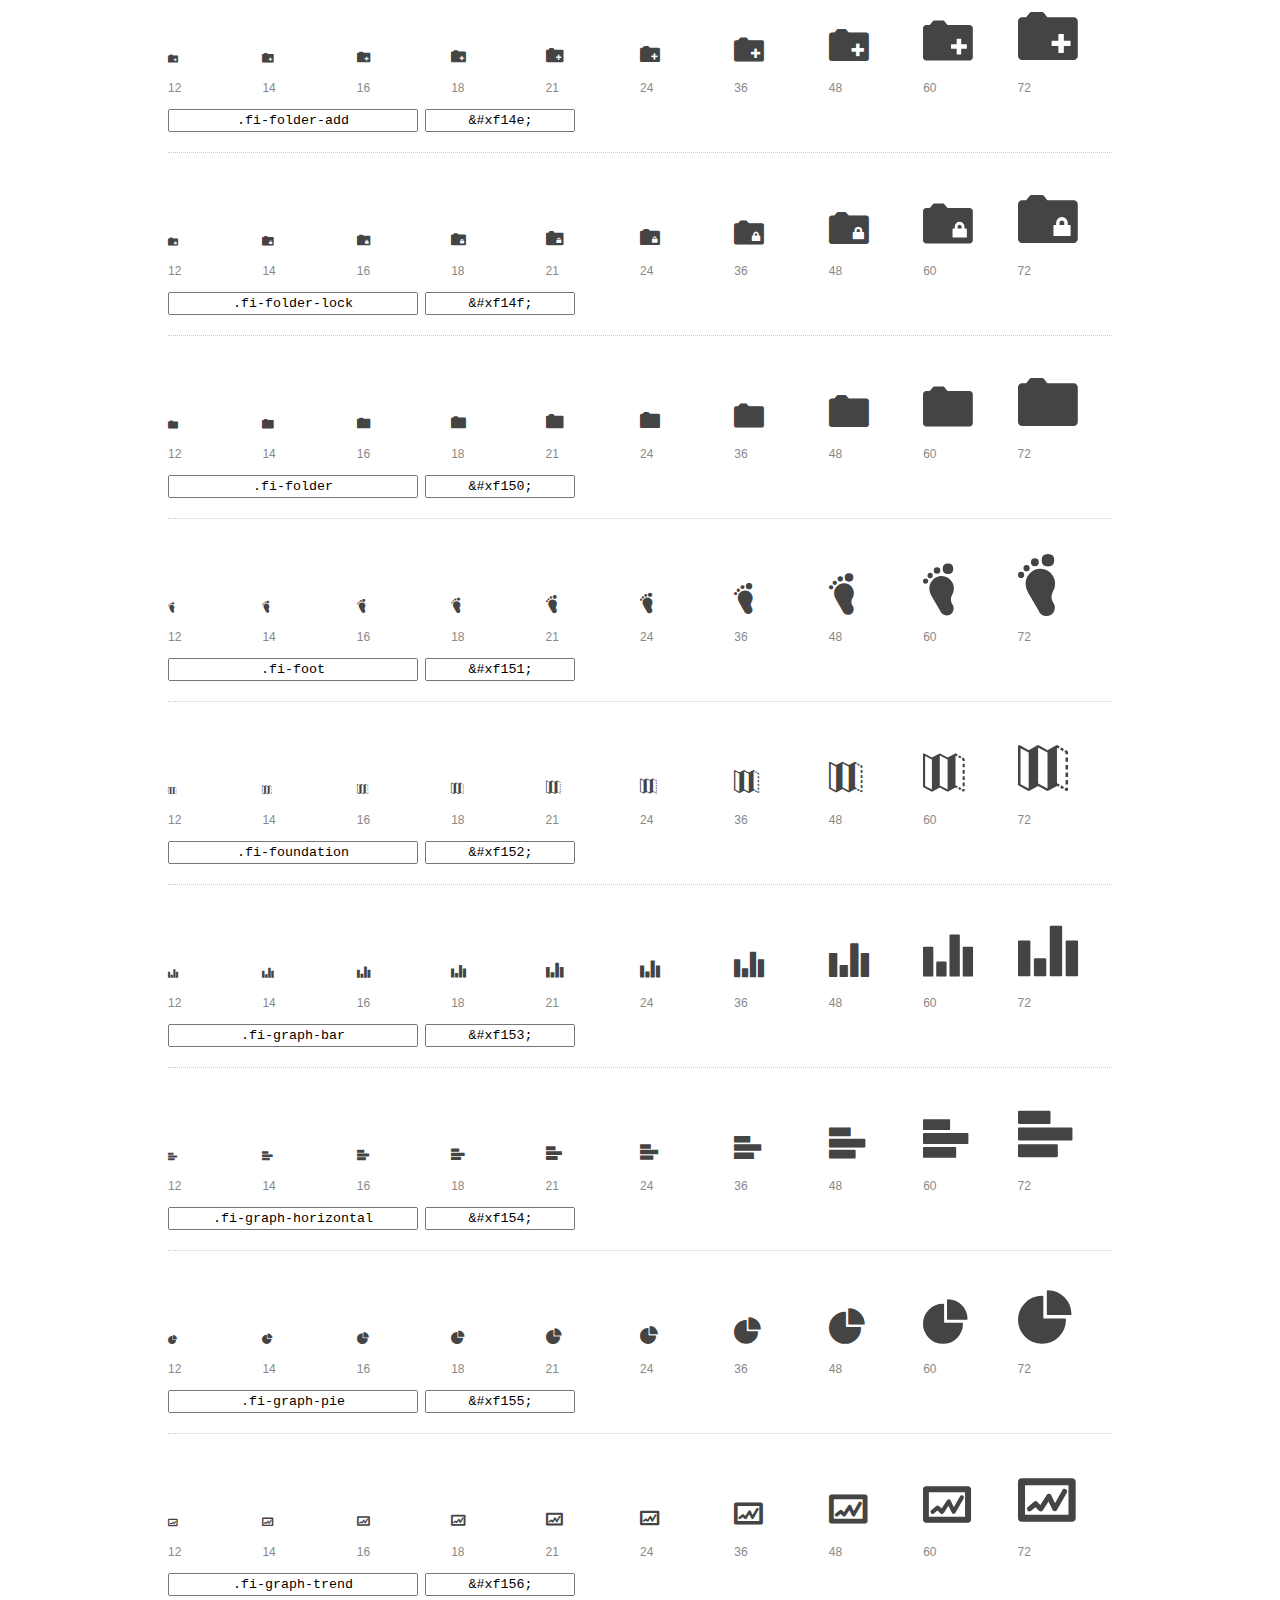
<file: airbnb/foundation-icons/preview.html>
<!DOCTYPE html>
<html>
  <head>
    <title>Foundation Icons glyphs preview</title>
    <link rel="stylesheet" href="foundation-icons.css" />

    <style>
      * {
        -moz-box-sizing: border-box;
        -webkit-box-sizing: border-box;
        box-sizing: border-box;
        margin: 0;
        padding: 0;
      }

      body {
        background: #fff;
        color: #444;
        font: 16px/1.5 "Helvetica Neue", Helvetica, Arial, sans-serif;
      }

      a, 
      a:visited {
        color: #888;
        text-decoration: underline;
      }
      a:hover, 
      a:focus { color: #000; }

      h1 {
        border-bottom: 2px solid #ddd;
        color: #888;
        font-size: 36px;
        font-weight: 300;
        margin-bottom: 20px;
        padding: 20px 0;
      }

      .container {
        margin: 0 auto;
        min-width: 880px;
        padding: 0 40px;
        width: 80%;
      }

      .glyph {
        border-bottom: 1px dotted #ccc;
        padding: 10px 0 20px;
        margin-bottom: 20px;
      }

      .preview-glyphs { vertical-align: bottom; } 

      .preview-scale { 
        color: #888;
        font-size: 12px; 
        margin-top: 5px;
      }

      .step {
        display: inline-block;
        line-height: 1;
        width: 10%;
      }

      
      .size-12 { font-size: 12px; }
      
      .size-14 { font-size: 14px; }
      
      .size-16 { font-size: 16px; }
      
      .size-18 { font-size: 18px; }
      
      .size-21 { font-size: 21px; }
      
      .size-24 { font-size: 24px; }
      
      .size-36 { font-size: 36px; }
      
      .size-48 { font-size: 48px; }
      
      .size-60 { font-size: 60px; }
      
      .size-72 { font-size: 72px; }
      

      .usage { margin-top: 10px; }

      .usage input {
        font-family: monospace;
        margin-right: 3px;
        padding: 2px 5px;
        text-align: center;
      }

      .usage .point { width: 150px; }

      .usage .class { width: 250px; }

      .footer {
        color: #888;
        font-size: 12px;
        padding: 20px 0;
      }
    </style>

    <!--[if lte IE 8]><script src="http://html5shiv.googlecode.com/svn/trunk/html5.js"></script><![endif]-->
  </head>

  <body>
    <div class="container">
      <h1>Foundation Icons contains 283 glyphs:</h1> 

      
      <div class="glyph">
        <div class="preview-glyphs">
          <i class="step fi-address-book size-12"></i><i class="step fi-address-book size-14"></i><i class="step fi-address-book size-16"></i><i class="step fi-address-book size-18"></i><i class="step fi-address-book size-21"></i><i class="step fi-address-book size-24"></i><i class="step fi-address-book size-36"></i><i class="step fi-address-book size-48"></i><i class="step fi-address-book size-60"></i><i class="step fi-address-book size-72"></i>
        </div>
        <div class="preview-scale">
          <span class="step">12</span><span class="step">14</span><span class="step">16</span><span class="step">18</span><span class="step">21</span><span class="step">24</span><span class="step">36</span><span class="step">48</span><span class="step">60</span><span class="step">72</span> 
        </div>
        <div class="usage">
          <input class="class" type="text" readonly="readonly" onClick="this.select();" value=".fi-address-book" />
          <input class="point" type="text" readonly="readonly" onClick="this.select();" value="&amp;#xf100;" />
        </div>
      </div>
      
      <div class="glyph">
        <div class="preview-glyphs">
          <i class="step fi-alert size-12"></i><i class="step fi-alert size-14"></i><i class="step fi-alert size-16"></i><i class="step fi-alert size-18"></i><i class="step fi-alert size-21"></i><i class="step fi-alert size-24"></i><i class="step fi-alert size-36"></i><i class="step fi-alert size-48"></i><i class="step fi-alert size-60"></i><i class="step fi-alert size-72"></i>
        </div>
        <div class="preview-scale">
          <span class="step">12</span><span class="step">14</span><span class="step">16</span><span class="step">18</span><span class="step">21</span><span class="step">24</span><span class="step">36</span><span class="step">48</span><span class="step">60</span><span class="step">72</span> 
        </div>
        <div class="usage">
          <input class="class" type="text" readonly="readonly" onClick="this.select();" value=".fi-alert" />
          <input class="point" type="text" readonly="readonly" onClick="this.select();" value="&amp;#xf101;" />
        </div>
      </div>
      
      <div class="glyph">
        <div class="preview-glyphs">
          <i class="step fi-align-center size-12"></i><i class="step fi-align-center size-14"></i><i class="step fi-align-center size-16"></i><i class="step fi-align-center size-18"></i><i class="step fi-align-center size-21"></i><i class="step fi-align-center size-24"></i><i class="step fi-align-center size-36"></i><i class="step fi-align-center size-48"></i><i class="step fi-align-center size-60"></i><i class="step fi-align-center size-72"></i>
        </div>
        <div class="preview-scale">
          <span class="step">12</span><span class="step">14</span><span class="step">16</span><span class="step">18</span><span class="step">21</span><span class="step">24</span><span class="step">36</span><span class="step">48</span><span class="step">60</span><span class="step">72</span> 
        </div>
        <div class="usage">
          <input class="class" type="text" readonly="readonly" onClick="this.select();" value=".fi-align-center" />
          <input class="point" type="text" readonly="readonly" onClick="this.select();" value="&amp;#xf102;" />
        </div>
      </div>
      
      <div class="glyph">
        <div class="preview-glyphs">
          <i class="step fi-align-justify size-12"></i><i class="step fi-align-justify size-14"></i><i class="step fi-align-justify size-16"></i><i class="step fi-align-justify size-18"></i><i class="step fi-align-justify size-21"></i><i class="step fi-align-justify size-24"></i><i class="step fi-align-justify size-36"></i><i class="step fi-align-justify size-48"></i><i class="step fi-align-justify size-60"></i><i class="step fi-align-justify size-72"></i>
        </div>
        <div class="preview-scale">
          <span class="step">12</span><span class="step">14</span><span class="step">16</span><span class="step">18</span><span class="step">21</span><span class="step">24</span><span class="step">36</span><span class="step">48</span><span class="step">60</span><span class="step">72</span> 
        </div>
        <div class="usage">
          <input class="class" type="text" readonly="readonly" onClick="this.select();" value=".fi-align-justify" />
          <input class="point" type="text" readonly="readonly" onClick="this.select();" value="&amp;#xf103;" />
        </div>
      </div>
      
      <div class="glyph">
        <div class="preview-glyphs">
          <i class="step fi-align-left size-12"></i><i class="step fi-align-left size-14"></i><i class="step fi-align-left size-16"></i><i class="step fi-align-left size-18"></i><i class="step fi-align-left size-21"></i><i class="step fi-align-left size-24"></i><i class="step fi-align-left size-36"></i><i class="step fi-align-left size-48"></i><i class="step fi-align-left size-60"></i><i class="step fi-align-left size-72"></i>
        </div>
        <div class="preview-scale">
          <span class="step">12</span><span class="step">14</span><span class="step">16</span><span class="step">18</span><span class="step">21</span><span class="step">24</span><span class="step">36</span><span class="step">48</span><span class="step">60</span><span class="step">72</span> 
        </div>
        <div class="usage">
          <input class="class" type="text" readonly="readonly" onClick="this.select();" value=".fi-align-left" />
          <input class="point" type="text" readonly="readonly" onClick="this.select();" value="&amp;#xf104;" />
        </div>
      </div>
      
      <div class="glyph">
        <div class="preview-glyphs">
          <i class="step fi-align-right size-12"></i><i class="step fi-align-right size-14"></i><i class="step fi-align-right size-16"></i><i class="step fi-align-right size-18"></i><i class="step fi-align-right size-21"></i><i class="step fi-align-right size-24"></i><i class="step fi-align-right size-36"></i><i class="step fi-align-right size-48"></i><i class="step fi-align-right size-60"></i><i class="step fi-align-right size-72"></i>
        </div>
        <div class="preview-scale">
          <span class="step">12</span><span class="step">14</span><span class="step">16</span><span class="step">18</span><span class="step">21</span><span class="step">24</span><span class="step">36</span><span class="step">48</span><span class="step">60</span><span class="step">72</span> 
        </div>
        <div class="usage">
          <input class="class" type="text" readonly="readonly" onClick="this.select();" value=".fi-align-right" />
          <input class="point" type="text" readonly="readonly" onClick="this.select();" value="&amp;#xf105;" />
        </div>
      </div>
      
      <div class="glyph">
        <div class="preview-glyphs">
          <i class="step fi-anchor size-12"></i><i class="step fi-anchor size-14"></i><i class="step fi-anchor size-16"></i><i class="step fi-anchor size-18"></i><i class="step fi-anchor size-21"></i><i class="step fi-anchor size-24"></i><i class="step fi-anchor size-36"></i><i class="step fi-anchor size-48"></i><i class="step fi-anchor size-60"></i><i class="step fi-anchor size-72"></i>
        </div>
        <div class="preview-scale">
          <span class="step">12</span><span class="step">14</span><span class="step">16</span><span class="step">18</span><span class="step">21</span><span class="step">24</span><span class="step">36</span><span class="step">48</span><span class="step">60</span><span class="step">72</span> 
        </div>
        <div class="usage">
          <input class="class" type="text" readonly="readonly" onClick="this.select();" value=".fi-anchor" />
          <input class="point" type="text" readonly="readonly" onClick="this.select();" value="&amp;#xf106;" />
        </div>
      </div>
      
      <div class="glyph">
        <div class="preview-glyphs">
          <i class="step fi-annotate size-12"></i><i class="step fi-annotate size-14"></i><i class="step fi-annotate size-16"></i><i class="step fi-annotate size-18"></i><i class="step fi-annotate size-21"></i><i class="step fi-annotate size-24"></i><i class="step fi-annotate size-36"></i><i class="step fi-annotate size-48"></i><i class="step fi-annotate size-60"></i><i class="step fi-annotate size-72"></i>
        </div>
        <div class="preview-scale">
          <span class="step">12</span><span class="step">14</span><span class="step">16</span><span class="step">18</span><span class="step">21</span><span class="step">24</span><span class="step">36</span><span class="step">48</span><span class="step">60</span><span class="step">72</span> 
        </div>
        <div class="usage">
          <input class="class" type="text" readonly="readonly" onClick="this.select();" value=".fi-annotate" />
          <input class="point" type="text" readonly="readonly" onClick="this.select();" value="&amp;#xf107;" />
        </div>
      </div>
      
      <div class="glyph">
        <div class="preview-glyphs">
          <i class="step fi-archive size-12"></i><i class="step fi-archive size-14"></i><i class="step fi-archive size-16"></i><i class="step fi-archive size-18"></i><i class="step fi-archive size-21"></i><i class="step fi-archive size-24"></i><i class="step fi-archive size-36"></i><i class="step fi-archive size-48"></i><i class="step fi-archive size-60"></i><i class="step fi-archive size-72"></i>
        </div>
        <div class="preview-scale">
          <span class="step">12</span><span class="step">14</span><span class="step">16</span><span class="step">18</span><span class="step">21</span><span class="step">24</span><span class="step">36</span><span class="step">48</span><span class="step">60</span><span class="step">72</span> 
        </div>
        <div class="usage">
          <input class="class" type="text" readonly="readonly" onClick="this.select();" value=".fi-archive" />
          <input class="point" type="text" readonly="readonly" onClick="this.select();" value="&amp;#xf108;" />
        </div>
      </div>
      
      <div class="glyph">
        <div class="preview-glyphs">
          <i class="step fi-arrow-down size-12"></i><i class="step fi-arrow-down size-14"></i><i class="step fi-arrow-down size-16"></i><i class="step fi-arrow-down size-18"></i><i class="step fi-arrow-down size-21"></i><i class="step fi-arrow-down size-24"></i><i class="step fi-arrow-down size-36"></i><i class="step fi-arrow-down size-48"></i><i class="step fi-arrow-down size-60"></i><i class="step fi-arrow-down size-72"></i>
        </div>
        <div class="preview-scale">
          <span class="step">12</span><span class="step">14</span><span class="step">16</span><span class="step">18</span><span class="step">21</span><span class="step">24</span><span class="step">36</span><span class="step">48</span><span class="step">60</span><span class="step">72</span> 
        </div>
        <div class="usage">
          <input class="class" type="text" readonly="readonly" onClick="this.select();" value=".fi-arrow-down" />
          <input class="point" type="text" readonly="readonly" onClick="this.select();" value="&amp;#xf109;" />
        </div>
      </div>
      
      <div class="glyph">
        <div class="preview-glyphs">
          <i class="step fi-arrow-left size-12"></i><i class="step fi-arrow-left size-14"></i><i class="step fi-arrow-left size-16"></i><i class="step fi-arrow-left size-18"></i><i class="step fi-arrow-left size-21"></i><i class="step fi-arrow-left size-24"></i><i class="step fi-arrow-left size-36"></i><i class="step fi-arrow-left size-48"></i><i class="step fi-arrow-left size-60"></i><i class="step fi-arrow-left size-72"></i>
        </div>
        <div class="preview-scale">
          <span class="step">12</span><span class="step">14</span><span class="step">16</span><span class="step">18</span><span class="step">21</span><span class="step">24</span><span class="step">36</span><span class="step">48</span><span class="step">60</span><span class="step">72</span> 
        </div>
        <div class="usage">
          <input class="class" type="text" readonly="readonly" onClick="this.select();" value=".fi-arrow-left" />
          <input class="point" type="text" readonly="readonly" onClick="this.select();" value="&amp;#xf10a;" />
        </div>
      </div>
      
      <div class="glyph">
        <div class="preview-glyphs">
          <i class="step fi-arrow-right size-12"></i><i class="step fi-arrow-right size-14"></i><i class="step fi-arrow-right size-16"></i><i class="step fi-arrow-right size-18"></i><i class="step fi-arrow-right size-21"></i><i class="step fi-arrow-right size-24"></i><i class="step fi-arrow-right size-36"></i><i class="step fi-arrow-right size-48"></i><i class="step fi-arrow-right size-60"></i><i class="step fi-arrow-right size-72"></i>
        </div>
        <div class="preview-scale">
          <span class="step">12</span><span class="step">14</span><span class="step">16</span><span class="step">18</span><span class="step">21</span><span class="step">24</span><span class="step">36</span><span class="step">48</span><span class="step">60</span><span class="step">72</span> 
        </div>
        <div class="usage">
          <input class="class" type="text" readonly="readonly" onClick="this.select();" value=".fi-arrow-right" />
          <input class="point" type="text" readonly="readonly" onClick="this.select();" value="&amp;#xf10b;" />
        </div>
      </div>
      
      <div class="glyph">
        <div class="preview-glyphs">
          <i class="step fi-arrow-up size-12"></i><i class="step fi-arrow-up size-14"></i><i class="step fi-arrow-up size-16"></i><i class="step fi-arrow-up size-18"></i><i class="step fi-arrow-up size-21"></i><i class="step fi-arrow-up size-24"></i><i class="step fi-arrow-up size-36"></i><i class="step fi-arrow-up size-48"></i><i class="step fi-arrow-up size-60"></i><i class="step fi-arrow-up size-72"></i>
        </div>
        <div class="preview-scale">
          <span class="step">12</span><span class="step">14</span><span class="step">16</span><span class="step">18</span><span class="step">21</span><span class="step">24</span><span class="step">36</span><span class="step">48</span><span class="step">60</span><span class="step">72</span> 
        </div>
        <div class="usage">
          <input class="class" type="text" readonly="readonly" onClick="this.select();" value=".fi-arrow-up" />
          <input class="point" type="text" readonly="readonly" onClick="this.select();" value="&amp;#xf10c;" />
        </div>
      </div>
      
      <div class="glyph">
        <div class="preview-glyphs">
          <i class="step fi-arrows-compress size-12"></i><i class="step fi-arrows-compress size-14"></i><i class="step fi-arrows-compress size-16"></i><i class="step fi-arrows-compress size-18"></i><i class="step fi-arrows-compress size-21"></i><i class="step fi-arrows-compress size-24"></i><i class="step fi-arrows-compress size-36"></i><i class="step fi-arrows-compress size-48"></i><i class="step fi-arrows-compress size-60"></i><i class="step fi-arrows-compress size-72"></i>
        </div>
        <div class="preview-scale">
          <span class="step">12</span><span class="step">14</span><span class="step">16</span><span class="step">18</span><span class="step">21</span><span class="step">24</span><span class="step">36</span><span class="step">48</span><span class="step">60</span><span class="step">72</span> 
        </div>
        <div class="usage">
          <input class="class" type="text" readonly="readonly" onClick="this.select();" value=".fi-arrows-compress" />
          <input class="point" type="text" readonly="readonly" onClick="this.select();" value="&amp;#xf10d;" />
        </div>
      </div>
      
      <div class="glyph">
        <div class="preview-glyphs">
          <i class="step fi-arrows-expand size-12"></i><i class="step fi-arrows-expand size-14"></i><i class="step fi-arrows-expand size-16"></i><i class="step fi-arrows-expand size-18"></i><i class="step fi-arrows-expand size-21"></i><i class="step fi-arrows-expand size-24"></i><i class="step fi-arrows-expand size-36"></i><i class="step fi-arrows-expand size-48"></i><i class="step fi-arrows-expand size-60"></i><i class="step fi-arrows-expand size-72"></i>
        </div>
        <div class="preview-scale">
          <span class="step">12</span><span class="step">14</span><span class="step">16</span><span class="step">18</span><span class="step">21</span><span class="step">24</span><span class="step">36</span><span class="step">48</span><span class="step">60</span><span class="step">72</span> 
        </div>
        <div class="usage">
          <input class="class" type="text" readonly="readonly" onClick="this.select();" value=".fi-arrows-expand" />
          <input class="point" type="text" readonly="readonly" onClick="this.select();" value="&amp;#xf10e;" />
        </div>
      </div>
      
      <div class="glyph">
        <div class="preview-glyphs">
          <i class="step fi-arrows-in size-12"></i><i class="step fi-arrows-in size-14"></i><i class="step fi-arrows-in size-16"></i><i class="step fi-arrows-in size-18"></i><i class="step fi-arrows-in size-21"></i><i class="step fi-arrows-in size-24"></i><i class="step fi-arrows-in size-36"></i><i class="step fi-arrows-in size-48"></i><i class="step fi-arrows-in size-60"></i><i class="step fi-arrows-in size-72"></i>
        </div>
        <div class="preview-scale">
          <span class="step">12</span><span class="step">14</span><span class="step">16</span><span class="step">18</span><span class="step">21</span><span class="step">24</span><span class="step">36</span><span class="step">48</span><span class="step">60</span><span class="step">72</span> 
        </div>
        <div class="usage">
          <input class="class" type="text" readonly="readonly" onClick="this.select();" value=".fi-arrows-in" />
          <input class="point" type="text" readonly="readonly" onClick="this.select();" value="&amp;#xf10f;" />
        </div>
      </div>
      
      <div class="glyph">
        <div class="preview-glyphs">
          <i class="step fi-arrows-out size-12"></i><i class="step fi-arrows-out size-14"></i><i class="step fi-arrows-out size-16"></i><i class="step fi-arrows-out size-18"></i><i class="step fi-arrows-out size-21"></i><i class="step fi-arrows-out size-24"></i><i class="step fi-arrows-out size-36"></i><i class="step fi-arrows-out size-48"></i><i class="step fi-arrows-out size-60"></i><i class="step fi-arrows-out size-72"></i>
        </div>
        <div class="preview-scale">
          <span class="step">12</span><span class="step">14</span><span class="step">16</span><span class="step">18</span><span class="step">21</span><span class="step">24</span><span class="step">36</span><span class="step">48</span><span class="step">60</span><span class="step">72</span> 
        </div>
        <div class="usage">
          <input class="class" type="text" readonly="readonly" onClick="this.select();" value=".fi-arrows-out" />
          <input class="point" type="text" readonly="readonly" onClick="this.select();" value="&amp;#xf110;" />
        </div>
      </div>
      
      <div class="glyph">
        <div class="preview-glyphs">
          <i class="step fi-asl size-12"></i><i class="step fi-asl size-14"></i><i class="step fi-asl size-16"></i><i class="step fi-asl size-18"></i><i class="step fi-asl size-21"></i><i class="step fi-asl size-24"></i><i class="step fi-asl size-36"></i><i class="step fi-asl size-48"></i><i class="step fi-asl size-60"></i><i class="step fi-asl size-72"></i>
        </div>
        <div class="preview-scale">
          <span class="step">12</span><span class="step">14</span><span class="step">16</span><span class="step">18</span><span class="step">21</span><span class="step">24</span><span class="step">36</span><span class="step">48</span><span class="step">60</span><span class="step">72</span> 
        </div>
        <div class="usage">
          <input class="class" type="text" readonly="readonly" onClick="this.select();" value=".fi-asl" />
          <input class="point" type="text" readonly="readonly" onClick="this.select();" value="&amp;#xf111;" />
        </div>
      </div>
      
      <div class="glyph">
        <div class="preview-glyphs">
          <i class="step fi-asterisk size-12"></i><i class="step fi-asterisk size-14"></i><i class="step fi-asterisk size-16"></i><i class="step fi-asterisk size-18"></i><i class="step fi-asterisk size-21"></i><i class="step fi-asterisk size-24"></i><i class="step fi-asterisk size-36"></i><i class="step fi-asterisk size-48"></i><i class="step fi-asterisk size-60"></i><i class="step fi-asterisk size-72"></i>
        </div>
        <div class="preview-scale">
          <span class="step">12</span><span class="step">14</span><span class="step">16</span><span class="step">18</span><span class="step">21</span><span class="step">24</span><span class="step">36</span><span class="step">48</span><span class="step">60</span><span class="step">72</span> 
        </div>
        <div class="usage">
          <input class="class" type="text" readonly="readonly" onClick="this.select();" value=".fi-asterisk" />
          <input class="point" type="text" readonly="readonly" onClick="this.select();" value="&amp;#xf112;" />
        </div>
      </div>
      
      <div class="glyph">
        <div class="preview-glyphs">
          <i class="step fi-at-sign size-12"></i><i class="step fi-at-sign size-14"></i><i class="step fi-at-sign size-16"></i><i class="step fi-at-sign size-18"></i><i class="step fi-at-sign size-21"></i><i class="step fi-at-sign size-24"></i><i class="step fi-at-sign size-36"></i><i class="step fi-at-sign size-48"></i><i class="step fi-at-sign size-60"></i><i class="step fi-at-sign size-72"></i>
        </div>
        <div class="preview-scale">
          <span class="step">12</span><span class="step">14</span><span class="step">16</span><span class="step">18</span><span class="step">21</span><span class="step">24</span><span class="step">36</span><span class="step">48</span><span class="step">60</span><span class="step">72</span> 
        </div>
        <div class="usage">
          <input class="class" type="text" readonly="readonly" onClick="this.select();" value=".fi-at-sign" />
          <input class="point" type="text" readonly="readonly" onClick="this.select();" value="&amp;#xf113;" />
        </div>
      </div>
      
      <div class="glyph">
        <div class="preview-glyphs">
          <i class="step fi-background-color size-12"></i><i class="step fi-background-color size-14"></i><i class="step fi-background-color size-16"></i><i class="step fi-background-color size-18"></i><i class="step fi-background-color size-21"></i><i class="step fi-background-color size-24"></i><i class="step fi-background-color size-36"></i><i class="step fi-background-color size-48"></i><i class="step fi-background-color size-60"></i><i class="step fi-background-color size-72"></i>
        </div>
        <div class="preview-scale">
          <span class="step">12</span><span class="step">14</span><span class="step">16</span><span class="step">18</span><span class="step">21</span><span class="step">24</span><span class="step">36</span><span class="step">48</span><span class="step">60</span><span class="step">72</span> 
        </div>
        <div class="usage">
          <input class="class" type="text" readonly="readonly" onClick="this.select();" value=".fi-background-color" />
          <input class="point" type="text" readonly="readonly" onClick="this.select();" value="&amp;#xf114;" />
        </div>
      </div>
      
      <div class="glyph">
        <div class="preview-glyphs">
          <i class="step fi-battery-empty size-12"></i><i class="step fi-battery-empty size-14"></i><i class="step fi-battery-empty size-16"></i><i class="step fi-battery-empty size-18"></i><i class="step fi-battery-empty size-21"></i><i class="step fi-battery-empty size-24"></i><i class="step fi-battery-empty size-36"></i><i class="step fi-battery-empty size-48"></i><i class="step fi-battery-empty size-60"></i><i class="step fi-battery-empty size-72"></i>
        </div>
        <div class="preview-scale">
          <span class="step">12</span><span class="step">14</span><span class="step">16</span><span class="step">18</span><span class="step">21</span><span class="step">24</span><span class="step">36</span><span class="step">48</span><span class="step">60</span><span class="step">72</span> 
        </div>
        <div class="usage">
          <input class="class" type="text" readonly="readonly" onClick="this.select();" value=".fi-battery-empty" />
          <input class="point" type="text" readonly="readonly" onClick="this.select();" value="&amp;#xf115;" />
        </div>
      </div>
      
      <div class="glyph">
        <div class="preview-glyphs">
          <i class="step fi-battery-full size-12"></i><i class="step fi-battery-full size-14"></i><i class="step fi-battery-full size-16"></i><i class="step fi-battery-full size-18"></i><i class="step fi-battery-full size-21"></i><i class="step fi-battery-full size-24"></i><i class="step fi-battery-full size-36"></i><i class="step fi-battery-full size-48"></i><i class="step fi-battery-full size-60"></i><i class="step fi-battery-full size-72"></i>
        </div>
        <div class="preview-scale">
          <span class="step">12</span><span class="step">14</span><span class="step">16</span><span class="step">18</span><span class="step">21</span><span class="step">24</span><span class="step">36</span><span class="step">48</span><span class="step">60</span><span class="step">72</span> 
        </div>
        <div class="usage">
          <input class="class" type="text" readonly="readonly" onClick="this.select();" value=".fi-battery-full" />
          <input class="point" type="text" readonly="readonly" onClick="this.select();" value="&amp;#xf116;" />
        </div>
      </div>
      
      <div class="glyph">
        <div class="preview-glyphs">
          <i class="step fi-battery-half size-12"></i><i class="step fi-battery-half size-14"></i><i class="step fi-battery-half size-16"></i><i class="step fi-battery-half size-18"></i><i class="step fi-battery-half size-21"></i><i class="step fi-battery-half size-24"></i><i class="step fi-battery-half size-36"></i><i class="step fi-battery-half size-48"></i><i class="step fi-battery-half size-60"></i><i class="step fi-battery-half size-72"></i>
        </div>
        <div class="preview-scale">
          <span class="step">12</span><span class="step">14</span><span class="step">16</span><span class="step">18</span><span class="step">21</span><span class="step">24</span><span class="step">36</span><span class="step">48</span><span class="step">60</span><span class="step">72</span> 
        </div>
        <div class="usage">
          <input class="class" type="text" readonly="readonly" onClick="this.select();" value=".fi-battery-half" />
          <input class="point" type="text" readonly="readonly" onClick="this.select();" value="&amp;#xf117;" />
        </div>
      </div>
      
      <div class="glyph">
        <div class="preview-glyphs">
          <i class="step fi-bitcoin-circle size-12"></i><i class="step fi-bitcoin-circle size-14"></i><i class="step fi-bitcoin-circle size-16"></i><i class="step fi-bitcoin-circle size-18"></i><i class="step fi-bitcoin-circle size-21"></i><i class="step fi-bitcoin-circle size-24"></i><i class="step fi-bitcoin-circle size-36"></i><i class="step fi-bitcoin-circle size-48"></i><i class="step fi-bitcoin-circle size-60"></i><i class="step fi-bitcoin-circle size-72"></i>
        </div>
        <div class="preview-scale">
          <span class="step">12</span><span class="step">14</span><span class="step">16</span><span class="step">18</span><span class="step">21</span><span class="step">24</span><span class="step">36</span><span class="step">48</span><span class="step">60</span><span class="step">72</span> 
        </div>
        <div class="usage">
          <input class="class" type="text" readonly="readonly" onClick="this.select();" value=".fi-bitcoin-circle" />
          <input class="point" type="text" readonly="readonly" onClick="this.select();" value="&amp;#xf118;" />
        </div>
      </div>
      
      <div class="glyph">
        <div class="preview-glyphs">
          <i class="step fi-bitcoin size-12"></i><i class="step fi-bitcoin size-14"></i><i class="step fi-bitcoin size-16"></i><i class="step fi-bitcoin size-18"></i><i class="step fi-bitcoin size-21"></i><i class="step fi-bitcoin size-24"></i><i class="step fi-bitcoin size-36"></i><i class="step fi-bitcoin size-48"></i><i class="step fi-bitcoin size-60"></i><i class="step fi-bitcoin size-72"></i>
        </div>
        <div class="preview-scale">
          <span class="step">12</span><span class="step">14</span><span class="step">16</span><span class="step">18</span><span class="step">21</span><span class="step">24</span><span class="step">36</span><span class="step">48</span><span class="step">60</span><span class="step">72</span> 
        </div>
        <div class="usage">
          <input class="class" type="text" readonly="readonly" onClick="this.select();" value=".fi-bitcoin" />
          <input class="point" type="text" readonly="readonly" onClick="this.select();" value="&amp;#xf119;" />
        </div>
      </div>
      
      <div class="glyph">
        <div class="preview-glyphs">
          <i class="step fi-blind size-12"></i><i class="step fi-blind size-14"></i><i class="step fi-blind size-16"></i><i class="step fi-blind size-18"></i><i class="step fi-blind size-21"></i><i class="step fi-blind size-24"></i><i class="step fi-blind size-36"></i><i class="step fi-blind size-48"></i><i class="step fi-blind size-60"></i><i class="step fi-blind size-72"></i>
        </div>
        <div class="preview-scale">
          <span class="step">12</span><span class="step">14</span><span class="step">16</span><span class="step">18</span><span class="step">21</span><span class="step">24</span><span class="step">36</span><span class="step">48</span><span class="step">60</span><span class="step">72</span> 
        </div>
        <div class="usage">
          <input class="class" type="text" readonly="readonly" onClick="this.select();" value=".fi-blind" />
          <input class="point" type="text" readonly="readonly" onClick="this.select();" value="&amp;#xf11a;" />
        </div>
      </div>
      
      <div class="glyph">
        <div class="preview-glyphs">
          <i class="step fi-bluetooth size-12"></i><i class="step fi-bluetooth size-14"></i><i class="step fi-bluetooth size-16"></i><i class="step fi-bluetooth size-18"></i><i class="step fi-bluetooth size-21"></i><i class="step fi-bluetooth size-24"></i><i class="step fi-bluetooth size-36"></i><i class="step fi-bluetooth size-48"></i><i class="step fi-bluetooth size-60"></i><i class="step fi-bluetooth size-72"></i>
        </div>
        <div class="preview-scale">
          <span class="step">12</span><span class="step">14</span><span class="step">16</span><span class="step">18</span><span class="step">21</span><span class="step">24</span><span class="step">36</span><span class="step">48</span><span class="step">60</span><span class="step">72</span> 
        </div>
        <div class="usage">
          <input class="class" type="text" readonly="readonly" onClick="this.select();" value=".fi-bluetooth" />
          <input class="point" type="text" readonly="readonly" onClick="this.select();" value="&amp;#xf11b;" />
        </div>
      </div>
      
      <div class="glyph">
        <div class="preview-glyphs">
          <i class="step fi-bold size-12"></i><i class="step fi-bold size-14"></i><i class="step fi-bold size-16"></i><i class="step fi-bold size-18"></i><i class="step fi-bold size-21"></i><i class="step fi-bold size-24"></i><i class="step fi-bold size-36"></i><i class="step fi-bold size-48"></i><i class="step fi-bold size-60"></i><i class="step fi-bold size-72"></i>
        </div>
        <div class="preview-scale">
          <span class="step">12</span><span class="step">14</span><span class="step">16</span><span class="step">18</span><span class="step">21</span><span class="step">24</span><span class="step">36</span><span class="step">48</span><span class="step">60</span><span class="step">72</span> 
        </div>
        <div class="usage">
          <input class="class" type="text" readonly="readonly" onClick="this.select();" value=".fi-bold" />
          <input class="point" type="text" readonly="readonly" onClick="this.select();" value="&amp;#xf11c;" />
        </div>
      </div>
      
      <div class="glyph">
        <div class="preview-glyphs">
          <i class="step fi-book-bookmark size-12"></i><i class="step fi-book-bookmark size-14"></i><i class="step fi-book-bookmark size-16"></i><i class="step fi-book-bookmark size-18"></i><i class="step fi-book-bookmark size-21"></i><i class="step fi-book-bookmark size-24"></i><i class="step fi-book-bookmark size-36"></i><i class="step fi-book-bookmark size-48"></i><i class="step fi-book-bookmark size-60"></i><i class="step fi-book-bookmark size-72"></i>
        </div>
        <div class="preview-scale">
          <span class="step">12</span><span class="step">14</span><span class="step">16</span><span class="step">18</span><span class="step">21</span><span class="step">24</span><span class="step">36</span><span class="step">48</span><span class="step">60</span><span class="step">72</span> 
        </div>
        <div class="usage">
          <input class="class" type="text" readonly="readonly" onClick="this.select();" value=".fi-book-bookmark" />
          <input class="point" type="text" readonly="readonly" onClick="this.select();" value="&amp;#xf11d;" />
        </div>
      </div>
      
      <div class="glyph">
        <div class="preview-glyphs">
          <i class="step fi-book size-12"></i><i class="step fi-book size-14"></i><i class="step fi-book size-16"></i><i class="step fi-book size-18"></i><i class="step fi-book size-21"></i><i class="step fi-book size-24"></i><i class="step fi-book size-36"></i><i class="step fi-book size-48"></i><i class="step fi-book size-60"></i><i class="step fi-book size-72"></i>
        </div>
        <div class="preview-scale">
          <span class="step">12</span><span class="step">14</span><span class="step">16</span><span class="step">18</span><span class="step">21</span><span class="step">24</span><span class="step">36</span><span class="step">48</span><span class="step">60</span><span class="step">72</span> 
        </div>
        <div class="usage">
          <input class="class" type="text" readonly="readonly" onClick="this.select();" value=".fi-book" />
          <input class="point" type="text" readonly="readonly" onClick="this.select();" value="&amp;#xf11e;" />
        </div>
      </div>
      
      <div class="glyph">
        <div class="preview-glyphs">
          <i class="step fi-bookmark size-12"></i><i class="step fi-bookmark size-14"></i><i class="step fi-bookmark size-16"></i><i class="step fi-bookmark size-18"></i><i class="step fi-bookmark size-21"></i><i class="step fi-bookmark size-24"></i><i class="step fi-bookmark size-36"></i><i class="step fi-bookmark size-48"></i><i class="step fi-bookmark size-60"></i><i class="step fi-bookmark size-72"></i>
        </div>
        <div class="preview-scale">
          <span class="step">12</span><span class="step">14</span><span class="step">16</span><span class="step">18</span><span class="step">21</span><span class="step">24</span><span class="step">36</span><span class="step">48</span><span class="step">60</span><span class="step">72</span> 
        </div>
        <div class="usage">
          <input class="class" type="text" readonly="readonly" onClick="this.select();" value=".fi-bookmark" />
          <input class="point" type="text" readonly="readonly" onClick="this.select();" value="&amp;#xf11f;" />
        </div>
      </div>
      
      <div class="glyph">
        <div class="preview-glyphs">
          <i class="step fi-braille size-12"></i><i class="step fi-braille size-14"></i><i class="step fi-braille size-16"></i><i class="step fi-braille size-18"></i><i class="step fi-braille size-21"></i><i class="step fi-braille size-24"></i><i class="step fi-braille size-36"></i><i class="step fi-braille size-48"></i><i class="step fi-braille size-60"></i><i class="step fi-braille size-72"></i>
        </div>
        <div class="preview-scale">
          <span class="step">12</span><span class="step">14</span><span class="step">16</span><span class="step">18</span><span class="step">21</span><span class="step">24</span><span class="step">36</span><span class="step">48</span><span class="step">60</span><span class="step">72</span> 
        </div>
        <div class="usage">
          <input class="class" type="text" readonly="readonly" onClick="this.select();" value=".fi-braille" />
          <input class="point" type="text" readonly="readonly" onClick="this.select();" value="&amp;#xf120;" />
        </div>
      </div>
      
      <div class="glyph">
        <div class="preview-glyphs">
          <i class="step fi-burst-new size-12"></i><i class="step fi-burst-new size-14"></i><i class="step fi-burst-new size-16"></i><i class="step fi-burst-new size-18"></i><i class="step fi-burst-new size-21"></i><i class="step fi-burst-new size-24"></i><i class="step fi-burst-new size-36"></i><i class="step fi-burst-new size-48"></i><i class="step fi-burst-new size-60"></i><i class="step fi-burst-new size-72"></i>
        </div>
        <div class="preview-scale">
          <span class="step">12</span><span class="step">14</span><span class="step">16</span><span class="step">18</span><span class="step">21</span><span class="step">24</span><span class="step">36</span><span class="step">48</span><span class="step">60</span><span class="step">72</span> 
        </div>
        <div class="usage">
          <input class="class" type="text" readonly="readonly" onClick="this.select();" value=".fi-burst-new" />
          <input class="point" type="text" readonly="readonly" onClick="this.select();" value="&amp;#xf121;" />
        </div>
      </div>
      
      <div class="glyph">
        <div class="preview-glyphs">
          <i class="step fi-burst-sale size-12"></i><i class="step fi-burst-sale size-14"></i><i class="step fi-burst-sale size-16"></i><i class="step fi-burst-sale size-18"></i><i class="step fi-burst-sale size-21"></i><i class="step fi-burst-sale size-24"></i><i class="step fi-burst-sale size-36"></i><i class="step fi-burst-sale size-48"></i><i class="step fi-burst-sale size-60"></i><i class="step fi-burst-sale size-72"></i>
        </div>
        <div class="preview-scale">
          <span class="step">12</span><span class="step">14</span><span class="step">16</span><span class="step">18</span><span class="step">21</span><span class="step">24</span><span class="step">36</span><span class="step">48</span><span class="step">60</span><span class="step">72</span> 
        </div>
        <div class="usage">
          <input class="class" type="text" readonly="readonly" onClick="this.select();" value=".fi-burst-sale" />
          <input class="point" type="text" readonly="readonly" onClick="this.select();" value="&amp;#xf122;" />
        </div>
      </div>
      
      <div class="glyph">
        <div class="preview-glyphs">
          <i class="step fi-burst size-12"></i><i class="step fi-burst size-14"></i><i class="step fi-burst size-16"></i><i class="step fi-burst size-18"></i><i class="step fi-burst size-21"></i><i class="step fi-burst size-24"></i><i class="step fi-burst size-36"></i><i class="step fi-burst size-48"></i><i class="step fi-burst size-60"></i><i class="step fi-burst size-72"></i>
        </div>
        <div class="preview-scale">
          <span class="step">12</span><span class="step">14</span><span class="step">16</span><span class="step">18</span><span class="step">21</span><span class="step">24</span><span class="step">36</span><span class="step">48</span><span class="step">60</span><span class="step">72</span> 
        </div>
        <div class="usage">
          <input class="class" type="text" readonly="readonly" onClick="this.select();" value=".fi-burst" />
          <input class="point" type="text" readonly="readonly" onClick="this.select();" value="&amp;#xf123;" />
        </div>
      </div>
      
      <div class="glyph">
        <div class="preview-glyphs">
          <i class="step fi-calendar size-12"></i><i class="step fi-calendar size-14"></i><i class="step fi-calendar size-16"></i><i class="step fi-calendar size-18"></i><i class="step fi-calendar size-21"></i><i class="step fi-calendar size-24"></i><i class="step fi-calendar size-36"></i><i class="step fi-calendar size-48"></i><i class="step fi-calendar size-60"></i><i class="step fi-calendar size-72"></i>
        </div>
        <div class="preview-scale">
          <span class="step">12</span><span class="step">14</span><span class="step">16</span><span class="step">18</span><span class="step">21</span><span class="step">24</span><span class="step">36</span><span class="step">48</span><span class="step">60</span><span class="step">72</span> 
        </div>
        <div class="usage">
          <input class="class" type="text" readonly="readonly" onClick="this.select();" value=".fi-calendar" />
          <input class="point" type="text" readonly="readonly" onClick="this.select();" value="&amp;#xf124;" />
        </div>
      </div>
      
      <div class="glyph">
        <div class="preview-glyphs">
          <i class="step fi-camera size-12"></i><i class="step fi-camera size-14"></i><i class="step fi-camera size-16"></i><i class="step fi-camera size-18"></i><i class="step fi-camera size-21"></i><i class="step fi-camera size-24"></i><i class="step fi-camera size-36"></i><i class="step fi-camera size-48"></i><i class="step fi-camera size-60"></i><i class="step fi-camera size-72"></i>
        </div>
        <div class="preview-scale">
          <span class="step">12</span><span class="step">14</span><span class="step">16</span><span class="step">18</span><span class="step">21</span><span class="step">24</span><span class="step">36</span><span class="step">48</span><span class="step">60</span><span class="step">72</span> 
        </div>
        <div class="usage">
          <input class="class" type="text" readonly="readonly" onClick="this.select();" value=".fi-camera" />
          <input class="point" type="text" readonly="readonly" onClick="this.select();" value="&amp;#xf125;" />
        </div>
      </div>
      
      <div class="glyph">
        <div class="preview-glyphs">
          <i class="step fi-check size-12"></i><i class="step fi-check size-14"></i><i class="step fi-check size-16"></i><i class="step fi-check size-18"></i><i class="step fi-check size-21"></i><i class="step fi-check size-24"></i><i class="step fi-check size-36"></i><i class="step fi-check size-48"></i><i class="step fi-check size-60"></i><i class="step fi-check size-72"></i>
        </div>
        <div class="preview-scale">
          <span class="step">12</span><span class="step">14</span><span class="step">16</span><span class="step">18</span><span class="step">21</span><span class="step">24</span><span class="step">36</span><span class="step">48</span><span class="step">60</span><span class="step">72</span> 
        </div>
        <div class="usage">
          <input class="class" type="text" readonly="readonly" onClick="this.select();" value=".fi-check" />
          <input class="point" type="text" readonly="readonly" onClick="this.select();" value="&amp;#xf126;" />
        </div>
      </div>
      
      <div class="glyph">
        <div class="preview-glyphs">
          <i class="step fi-checkbox size-12"></i><i class="step fi-checkbox size-14"></i><i class="step fi-checkbox size-16"></i><i class="step fi-checkbox size-18"></i><i class="step fi-checkbox size-21"></i><i class="step fi-checkbox size-24"></i><i class="step fi-checkbox size-36"></i><i class="step fi-checkbox size-48"></i><i class="step fi-checkbox size-60"></i><i class="step fi-checkbox size-72"></i>
        </div>
        <div class="preview-scale">
          <span class="step">12</span><span class="step">14</span><span class="step">16</span><span class="step">18</span><span class="step">21</span><span class="step">24</span><span class="step">36</span><span class="step">48</span><span class="step">60</span><span class="step">72</span> 
        </div>
        <div class="usage">
          <input class="class" type="text" readonly="readonly" onClick="this.select();" value=".fi-checkbox" />
          <input class="point" type="text" readonly="readonly" onClick="this.select();" value="&amp;#xf127;" />
        </div>
      </div>
      
      <div class="glyph">
        <div class="preview-glyphs">
          <i class="step fi-clipboard-notes size-12"></i><i class="step fi-clipboard-notes size-14"></i><i class="step fi-clipboard-notes size-16"></i><i class="step fi-clipboard-notes size-18"></i><i class="step fi-clipboard-notes size-21"></i><i class="step fi-clipboard-notes size-24"></i><i class="step fi-clipboard-notes size-36"></i><i class="step fi-clipboard-notes size-48"></i><i class="step fi-clipboard-notes size-60"></i><i class="step fi-clipboard-notes size-72"></i>
        </div>
        <div class="preview-scale">
          <span class="step">12</span><span class="step">14</span><span class="step">16</span><span class="step">18</span><span class="step">21</span><span class="step">24</span><span class="step">36</span><span class="step">48</span><span class="step">60</span><span class="step">72</span> 
        </div>
        <div class="usage">
          <input class="class" type="text" readonly="readonly" onClick="this.select();" value=".fi-clipboard-notes" />
          <input class="point" type="text" readonly="readonly" onClick="this.select();" value="&amp;#xf128;" />
        </div>
      </div>
      
      <div class="glyph">
        <div class="preview-glyphs">
          <i class="step fi-clipboard-pencil size-12"></i><i class="step fi-clipboard-pencil size-14"></i><i class="step fi-clipboard-pencil size-16"></i><i class="step fi-clipboard-pencil size-18"></i><i class="step fi-clipboard-pencil size-21"></i><i class="step fi-clipboard-pencil size-24"></i><i class="step fi-clipboard-pencil size-36"></i><i class="step fi-clipboard-pencil size-48"></i><i class="step fi-clipboard-pencil size-60"></i><i class="step fi-clipboard-pencil size-72"></i>
        </div>
        <div class="preview-scale">
          <span class="step">12</span><span class="step">14</span><span class="step">16</span><span class="step">18</span><span class="step">21</span><span class="step">24</span><span class="step">36</span><span class="step">48</span><span class="step">60</span><span class="step">72</span> 
        </div>
        <div class="usage">
          <input class="class" type="text" readonly="readonly" onClick="this.select();" value=".fi-clipboard-pencil" />
          <input class="point" type="text" readonly="readonly" onClick="this.select();" value="&amp;#xf129;" />
        </div>
      </div>
      
      <div class="glyph">
        <div class="preview-glyphs">
          <i class="step fi-clipboard size-12"></i><i class="step fi-clipboard size-14"></i><i class="step fi-clipboard size-16"></i><i class="step fi-clipboard size-18"></i><i class="step fi-clipboard size-21"></i><i class="step fi-clipboard size-24"></i><i class="step fi-clipboard size-36"></i><i class="step fi-clipboard size-48"></i><i class="step fi-clipboard size-60"></i><i class="step fi-clipboard size-72"></i>
        </div>
        <div class="preview-scale">
          <span class="step">12</span><span class="step">14</span><span class="step">16</span><span class="step">18</span><span class="step">21</span><span class="step">24</span><span class="step">36</span><span class="step">48</span><span class="step">60</span><span class="step">72</span> 
        </div>
        <div class="usage">
          <input class="class" type="text" readonly="readonly" onClick="this.select();" value=".fi-clipboard" />
          <input class="point" type="text" readonly="readonly" onClick="this.select();" value="&amp;#xf12a;" />
        </div>
      </div>
      
      <div class="glyph">
        <div class="preview-glyphs">
          <i class="step fi-clock size-12"></i><i class="step fi-clock size-14"></i><i class="step fi-clock size-16"></i><i class="step fi-clock size-18"></i><i class="step fi-clock size-21"></i><i class="step fi-clock size-24"></i><i class="step fi-clock size-36"></i><i class="step fi-clock size-48"></i><i class="step fi-clock size-60"></i><i class="step fi-clock size-72"></i>
        </div>
        <div class="preview-scale">
          <span class="step">12</span><span class="step">14</span><span class="step">16</span><span class="step">18</span><span class="step">21</span><span class="step">24</span><span class="step">36</span><span class="step">48</span><span class="step">60</span><span class="step">72</span> 
        </div>
        <div class="usage">
          <input class="class" type="text" readonly="readonly" onClick="this.select();" value=".fi-clock" />
          <input class="point" type="text" readonly="readonly" onClick="this.select();" value="&amp;#xf12b;" />
        </div>
      </div>
      
      <div class="glyph">
        <div class="preview-glyphs">
          <i class="step fi-closed-caption size-12"></i><i class="step fi-closed-caption size-14"></i><i class="step fi-closed-caption size-16"></i><i class="step fi-closed-caption size-18"></i><i class="step fi-closed-caption size-21"></i><i class="step fi-closed-caption size-24"></i><i class="step fi-closed-caption size-36"></i><i class="step fi-closed-caption size-48"></i><i class="step fi-closed-caption size-60"></i><i class="step fi-closed-caption size-72"></i>
        </div>
        <div class="preview-scale">
          <span class="step">12</span><span class="step">14</span><span class="step">16</span><span class="step">18</span><span class="step">21</span><span class="step">24</span><span class="step">36</span><span class="step">48</span><span class="step">60</span><span class="step">72</span> 
        </div>
        <div class="usage">
          <input class="class" type="text" readonly="readonly" onClick="this.select();" value=".fi-closed-caption" />
          <input class="point" type="text" readonly="readonly" onClick="this.select();" value="&amp;#xf12c;" />
        </div>
      </div>
      
      <div class="glyph">
        <div class="preview-glyphs">
          <i class="step fi-cloud size-12"></i><i class="step fi-cloud size-14"></i><i class="step fi-cloud size-16"></i><i class="step fi-cloud size-18"></i><i class="step fi-cloud size-21"></i><i class="step fi-cloud size-24"></i><i class="step fi-cloud size-36"></i><i class="step fi-cloud size-48"></i><i class="step fi-cloud size-60"></i><i class="step fi-cloud size-72"></i>
        </div>
        <div class="preview-scale">
          <span class="step">12</span><span class="step">14</span><span class="step">16</span><span class="step">18</span><span class="step">21</span><span class="step">24</span><span class="step">36</span><span class="step">48</span><span class="step">60</span><span class="step">72</span> 
        </div>
        <div class="usage">
          <input class="class" type="text" readonly="readonly" onClick="this.select();" value=".fi-cloud" />
          <input class="point" type="text" readonly="readonly" onClick="this.select();" value="&amp;#xf12d;" />
        </div>
      </div>
      
      <div class="glyph">
        <div class="preview-glyphs">
          <i class="step fi-comment-minus size-12"></i><i class="step fi-comment-minus size-14"></i><i class="step fi-comment-minus size-16"></i><i class="step fi-comment-minus size-18"></i><i class="step fi-comment-minus size-21"></i><i class="step fi-comment-minus size-24"></i><i class="step fi-comment-minus size-36"></i><i class="step fi-comment-minus size-48"></i><i class="step fi-comment-minus size-60"></i><i class="step fi-comment-minus size-72"></i>
        </div>
        <div class="preview-scale">
          <span class="step">12</span><span class="step">14</span><span class="step">16</span><span class="step">18</span><span class="step">21</span><span class="step">24</span><span class="step">36</span><span class="step">48</span><span class="step">60</span><span class="step">72</span> 
        </div>
        <div class="usage">
          <input class="class" type="text" readonly="readonly" onClick="this.select();" value=".fi-comment-minus" />
          <input class="point" type="text" readonly="readonly" onClick="this.select();" value="&amp;#xf12e;" />
        </div>
      </div>
      
      <div class="glyph">
        <div class="preview-glyphs">
          <i class="step fi-comment-quotes size-12"></i><i class="step fi-comment-quotes size-14"></i><i class="step fi-comment-quotes size-16"></i><i class="step fi-comment-quotes size-18"></i><i class="step fi-comment-quotes size-21"></i><i class="step fi-comment-quotes size-24"></i><i class="step fi-comment-quotes size-36"></i><i class="step fi-comment-quotes size-48"></i><i class="step fi-comment-quotes size-60"></i><i class="step fi-comment-quotes size-72"></i>
        </div>
        <div class="preview-scale">
          <span class="step">12</span><span class="step">14</span><span class="step">16</span><span class="step">18</span><span class="step">21</span><span class="step">24</span><span class="step">36</span><span class="step">48</span><span class="step">60</span><span class="step">72</span> 
        </div>
        <div class="usage">
          <input class="class" type="text" readonly="readonly" onClick="this.select();" value=".fi-comment-quotes" />
          <input class="point" type="text" readonly="readonly" onClick="this.select();" value="&amp;#xf12f;" />
        </div>
      </div>
      
      <div class="glyph">
        <div class="preview-glyphs">
          <i class="step fi-comment-video size-12"></i><i class="step fi-comment-video size-14"></i><i class="step fi-comment-video size-16"></i><i class="step fi-comment-video size-18"></i><i class="step fi-comment-video size-21"></i><i class="step fi-comment-video size-24"></i><i class="step fi-comment-video size-36"></i><i class="step fi-comment-video size-48"></i><i class="step fi-comment-video size-60"></i><i class="step fi-comment-video size-72"></i>
        </div>
        <div class="preview-scale">
          <span class="step">12</span><span class="step">14</span><span class="step">16</span><span class="step">18</span><span class="step">21</span><span class="step">24</span><span class="step">36</span><span class="step">48</span><span class="step">60</span><span class="step">72</span> 
        </div>
        <div class="usage">
          <input class="class" type="text" readonly="readonly" onClick="this.select();" value=".fi-comment-video" />
          <input class="point" type="text" readonly="readonly" onClick="this.select();" value="&amp;#xf130;" />
        </div>
      </div>
      
      <div class="glyph">
        <div class="preview-glyphs">
          <i class="step fi-comment size-12"></i><i class="step fi-comment size-14"></i><i class="step fi-comment size-16"></i><i class="step fi-comment size-18"></i><i class="step fi-comment size-21"></i><i class="step fi-comment size-24"></i><i class="step fi-comment size-36"></i><i class="step fi-comment size-48"></i><i class="step fi-comment size-60"></i><i class="step fi-comment size-72"></i>
        </div>
        <div class="preview-scale">
          <span class="step">12</span><span class="step">14</span><span class="step">16</span><span class="step">18</span><span class="step">21</span><span class="step">24</span><span class="step">36</span><span class="step">48</span><span class="step">60</span><span class="step">72</span> 
        </div>
        <div class="usage">
          <input class="class" type="text" readonly="readonly" onClick="this.select();" value=".fi-comment" />
          <input class="point" type="text" readonly="readonly" onClick="this.select();" value="&amp;#xf131;" />
        </div>
      </div>
      
      <div class="glyph">
        <div class="preview-glyphs">
          <i class="step fi-comments size-12"></i><i class="step fi-comments size-14"></i><i class="step fi-comments size-16"></i><i class="step fi-comments size-18"></i><i class="step fi-comments size-21"></i><i class="step fi-comments size-24"></i><i class="step fi-comments size-36"></i><i class="step fi-comments size-48"></i><i class="step fi-comments size-60"></i><i class="step fi-comments size-72"></i>
        </div>
        <div class="preview-scale">
          <span class="step">12</span><span class="step">14</span><span class="step">16</span><span class="step">18</span><span class="step">21</span><span class="step">24</span><span class="step">36</span><span class="step">48</span><span class="step">60</span><span class="step">72</span> 
        </div>
        <div class="usage">
          <input class="class" type="text" readonly="readonly" onClick="this.select();" value=".fi-comments" />
          <input class="point" type="text" readonly="readonly" onClick="this.select();" value="&amp;#xf132;" />
        </div>
      </div>
      
      <div class="glyph">
        <div class="preview-glyphs">
          <i class="step fi-compass size-12"></i><i class="step fi-compass size-14"></i><i class="step fi-compass size-16"></i><i class="step fi-compass size-18"></i><i class="step fi-compass size-21"></i><i class="step fi-compass size-24"></i><i class="step fi-compass size-36"></i><i class="step fi-compass size-48"></i><i class="step fi-compass size-60"></i><i class="step fi-compass size-72"></i>
        </div>
        <div class="preview-scale">
          <span class="step">12</span><span class="step">14</span><span class="step">16</span><span class="step">18</span><span class="step">21</span><span class="step">24</span><span class="step">36</span><span class="step">48</span><span class="step">60</span><span class="step">72</span> 
        </div>
        <div class="usage">
          <input class="class" type="text" readonly="readonly" onClick="this.select();" value=".fi-compass" />
          <input class="point" type="text" readonly="readonly" onClick="this.select();" value="&amp;#xf133;" />
        </div>
      </div>
      
      <div class="glyph">
        <div class="preview-glyphs">
          <i class="step fi-contrast size-12"></i><i class="step fi-contrast size-14"></i><i class="step fi-contrast size-16"></i><i class="step fi-contrast size-18"></i><i class="step fi-contrast size-21"></i><i class="step fi-contrast size-24"></i><i class="step fi-contrast size-36"></i><i class="step fi-contrast size-48"></i><i class="step fi-contrast size-60"></i><i class="step fi-contrast size-72"></i>
        </div>
        <div class="preview-scale">
          <span class="step">12</span><span class="step">14</span><span class="step">16</span><span class="step">18</span><span class="step">21</span><span class="step">24</span><span class="step">36</span><span class="step">48</span><span class="step">60</span><span class="step">72</span> 
        </div>
        <div class="usage">
          <input class="class" type="text" readonly="readonly" onClick="this.select();" value=".fi-contrast" />
          <input class="point" type="text" readonly="readonly" onClick="this.select();" value="&amp;#xf134;" />
        </div>
      </div>
      
      <div class="glyph">
        <div class="preview-glyphs">
          <i class="step fi-credit-card size-12"></i><i class="step fi-credit-card size-14"></i><i class="step fi-credit-card size-16"></i><i class="step fi-credit-card size-18"></i><i class="step fi-credit-card size-21"></i><i class="step fi-credit-card size-24"></i><i class="step fi-credit-card size-36"></i><i class="step fi-credit-card size-48"></i><i class="step fi-credit-card size-60"></i><i class="step fi-credit-card size-72"></i>
        </div>
        <div class="preview-scale">
          <span class="step">12</span><span class="step">14</span><span class="step">16</span><span class="step">18</span><span class="step">21</span><span class="step">24</span><span class="step">36</span><span class="step">48</span><span class="step">60</span><span class="step">72</span> 
        </div>
        <div class="usage">
          <input class="class" type="text" readonly="readonly" onClick="this.select();" value=".fi-credit-card" />
          <input class="point" type="text" readonly="readonly" onClick="this.select();" value="&amp;#xf135;" />
        </div>
      </div>
      
      <div class="glyph">
        <div class="preview-glyphs">
          <i class="step fi-crop size-12"></i><i class="step fi-crop size-14"></i><i class="step fi-crop size-16"></i><i class="step fi-crop size-18"></i><i class="step fi-crop size-21"></i><i class="step fi-crop size-24"></i><i class="step fi-crop size-36"></i><i class="step fi-crop size-48"></i><i class="step fi-crop size-60"></i><i class="step fi-crop size-72"></i>
        </div>
        <div class="preview-scale">
          <span class="step">12</span><span class="step">14</span><span class="step">16</span><span class="step">18</span><span class="step">21</span><span class="step">24</span><span class="step">36</span><span class="step">48</span><span class="step">60</span><span class="step">72</span> 
        </div>
        <div class="usage">
          <input class="class" type="text" readonly="readonly" onClick="this.select();" value=".fi-crop" />
          <input class="point" type="text" readonly="readonly" onClick="this.select();" value="&amp;#xf136;" />
        </div>
      </div>
      
      <div class="glyph">
        <div class="preview-glyphs">
          <i class="step fi-crown size-12"></i><i class="step fi-crown size-14"></i><i class="step fi-crown size-16"></i><i class="step fi-crown size-18"></i><i class="step fi-crown size-21"></i><i class="step fi-crown size-24"></i><i class="step fi-crown size-36"></i><i class="step fi-crown size-48"></i><i class="step fi-crown size-60"></i><i class="step fi-crown size-72"></i>
        </div>
        <div class="preview-scale">
          <span class="step">12</span><span class="step">14</span><span class="step">16</span><span class="step">18</span><span class="step">21</span><span class="step">24</span><span class="step">36</span><span class="step">48</span><span class="step">60</span><span class="step">72</span> 
        </div>
        <div class="usage">
          <input class="class" type="text" readonly="readonly" onClick="this.select();" value=".fi-crown" />
          <input class="point" type="text" readonly="readonly" onClick="this.select();" value="&amp;#xf137;" />
        </div>
      </div>
      
      <div class="glyph">
        <div class="preview-glyphs">
          <i class="step fi-css3 size-12"></i><i class="step fi-css3 size-14"></i><i class="step fi-css3 size-16"></i><i class="step fi-css3 size-18"></i><i class="step fi-css3 size-21"></i><i class="step fi-css3 size-24"></i><i class="step fi-css3 size-36"></i><i class="step fi-css3 size-48"></i><i class="step fi-css3 size-60"></i><i class="step fi-css3 size-72"></i>
        </div>
        <div class="preview-scale">
          <span class="step">12</span><span class="step">14</span><span class="step">16</span><span class="step">18</span><span class="step">21</span><span class="step">24</span><span class="step">36</span><span class="step">48</span><span class="step">60</span><span class="step">72</span> 
        </div>
        <div class="usage">
          <input class="class" type="text" readonly="readonly" onClick="this.select();" value=".fi-css3" />
          <input class="point" type="text" readonly="readonly" onClick="this.select();" value="&amp;#xf138;" />
        </div>
      </div>
      
      <div class="glyph">
        <div class="preview-glyphs">
          <i class="step fi-database size-12"></i><i class="step fi-database size-14"></i><i class="step fi-database size-16"></i><i class="step fi-database size-18"></i><i class="step fi-database size-21"></i><i class="step fi-database size-24"></i><i class="step fi-database size-36"></i><i class="step fi-database size-48"></i><i class="step fi-database size-60"></i><i class="step fi-database size-72"></i>
        </div>
        <div class="preview-scale">
          <span class="step">12</span><span class="step">14</span><span class="step">16</span><span class="step">18</span><span class="step">21</span><span class="step">24</span><span class="step">36</span><span class="step">48</span><span class="step">60</span><span class="step">72</span> 
        </div>
        <div class="usage">
          <input class="class" type="text" readonly="readonly" onClick="this.select();" value=".fi-database" />
          <input class="point" type="text" readonly="readonly" onClick="this.select();" value="&amp;#xf139;" />
        </div>
      </div>
      
      <div class="glyph">
        <div class="preview-glyphs">
          <i class="step fi-die-five size-12"></i><i class="step fi-die-five size-14"></i><i class="step fi-die-five size-16"></i><i class="step fi-die-five size-18"></i><i class="step fi-die-five size-21"></i><i class="step fi-die-five size-24"></i><i class="step fi-die-five size-36"></i><i class="step fi-die-five size-48"></i><i class="step fi-die-five size-60"></i><i class="step fi-die-five size-72"></i>
        </div>
        <div class="preview-scale">
          <span class="step">12</span><span class="step">14</span><span class="step">16</span><span class="step">18</span><span class="step">21</span><span class="step">24</span><span class="step">36</span><span class="step">48</span><span class="step">60</span><span class="step">72</span> 
        </div>
        <div class="usage">
          <input class="class" type="text" readonly="readonly" onClick="this.select();" value=".fi-die-five" />
          <input class="point" type="text" readonly="readonly" onClick="this.select();" value="&amp;#xf13a;" />
        </div>
      </div>
      
      <div class="glyph">
        <div class="preview-glyphs">
          <i class="step fi-die-four size-12"></i><i class="step fi-die-four size-14"></i><i class="step fi-die-four size-16"></i><i class="step fi-die-four size-18"></i><i class="step fi-die-four size-21"></i><i class="step fi-die-four size-24"></i><i class="step fi-die-four size-36"></i><i class="step fi-die-four size-48"></i><i class="step fi-die-four size-60"></i><i class="step fi-die-four size-72"></i>
        </div>
        <div class="preview-scale">
          <span class="step">12</span><span class="step">14</span><span class="step">16</span><span class="step">18</span><span class="step">21</span><span class="step">24</span><span class="step">36</span><span class="step">48</span><span class="step">60</span><span class="step">72</span> 
        </div>
        <div class="usage">
          <input class="class" type="text" readonly="readonly" onClick="this.select();" value=".fi-die-four" />
          <input class="point" type="text" readonly="readonly" onClick="this.select();" value="&amp;#xf13b;" />
        </div>
      </div>
      
      <div class="glyph">
        <div class="preview-glyphs">
          <i class="step fi-die-one size-12"></i><i class="step fi-die-one size-14"></i><i class="step fi-die-one size-16"></i><i class="step fi-die-one size-18"></i><i class="step fi-die-one size-21"></i><i class="step fi-die-one size-24"></i><i class="step fi-die-one size-36"></i><i class="step fi-die-one size-48"></i><i class="step fi-die-one size-60"></i><i class="step fi-die-one size-72"></i>
        </div>
        <div class="preview-scale">
          <span class="step">12</span><span class="step">14</span><span class="step">16</span><span class="step">18</span><span class="step">21</span><span class="step">24</span><span class="step">36</span><span class="step">48</span><span class="step">60</span><span class="step">72</span> 
        </div>
        <div class="usage">
          <input class="class" type="text" readonly="readonly" onClick="this.select();" value=".fi-die-one" />
          <input class="point" type="text" readonly="readonly" onClick="this.select();" value="&amp;#xf13c;" />
        </div>
      </div>
      
      <div class="glyph">
        <div class="preview-glyphs">
          <i class="step fi-die-six size-12"></i><i class="step fi-die-six size-14"></i><i class="step fi-die-six size-16"></i><i class="step fi-die-six size-18"></i><i class="step fi-die-six size-21"></i><i class="step fi-die-six size-24"></i><i class="step fi-die-six size-36"></i><i class="step fi-die-six size-48"></i><i class="step fi-die-six size-60"></i><i class="step fi-die-six size-72"></i>
        </div>
        <div class="preview-scale">
          <span class="step">12</span><span class="step">14</span><span class="step">16</span><span class="step">18</span><span class="step">21</span><span class="step">24</span><span class="step">36</span><span class="step">48</span><span class="step">60</span><span class="step">72</span> 
        </div>
        <div class="usage">
          <input class="class" type="text" readonly="readonly" onClick="this.select();" value=".fi-die-six" />
          <input class="point" type="text" readonly="readonly" onClick="this.select();" value="&amp;#xf13d;" />
        </div>
      </div>
      
      <div class="glyph">
        <div class="preview-glyphs">
          <i class="step fi-die-three size-12"></i><i class="step fi-die-three size-14"></i><i class="step fi-die-three size-16"></i><i class="step fi-die-three size-18"></i><i class="step fi-die-three size-21"></i><i class="step fi-die-three size-24"></i><i class="step fi-die-three size-36"></i><i class="step fi-die-three size-48"></i><i class="step fi-die-three size-60"></i><i class="step fi-die-three size-72"></i>
        </div>
        <div class="preview-scale">
          <span class="step">12</span><span class="step">14</span><span class="step">16</span><span class="step">18</span><span class="step">21</span><span class="step">24</span><span class="step">36</span><span class="step">48</span><span class="step">60</span><span class="step">72</span> 
        </div>
        <div class="usage">
          <input class="class" type="text" readonly="readonly" onClick="this.select();" value=".fi-die-three" />
          <input class="point" type="text" readonly="readonly" onClick="this.select();" value="&amp;#xf13e;" />
        </div>
      </div>
      
      <div class="glyph">
        <div class="preview-glyphs">
          <i class="step fi-die-two size-12"></i><i class="step fi-die-two size-14"></i><i class="step fi-die-two size-16"></i><i class="step fi-die-two size-18"></i><i class="step fi-die-two size-21"></i><i class="step fi-die-two size-24"></i><i class="step fi-die-two size-36"></i><i class="step fi-die-two size-48"></i><i class="step fi-die-two size-60"></i><i class="step fi-die-two size-72"></i>
        </div>
        <div class="preview-scale">
          <span class="step">12</span><span class="step">14</span><span class="step">16</span><span class="step">18</span><span class="step">21</span><span class="step">24</span><span class="step">36</span><span class="step">48</span><span class="step">60</span><span class="step">72</span> 
        </div>
        <div class="usage">
          <input class="class" type="text" readonly="readonly" onClick="this.select();" value=".fi-die-two" />
          <input class="point" type="text" readonly="readonly" onClick="this.select();" value="&amp;#xf13f;" />
        </div>
      </div>
      
      <div class="glyph">
        <div class="preview-glyphs">
          <i class="step fi-dislike size-12"></i><i class="step fi-dislike size-14"></i><i class="step fi-dislike size-16"></i><i class="step fi-dislike size-18"></i><i class="step fi-dislike size-21"></i><i class="step fi-dislike size-24"></i><i class="step fi-dislike size-36"></i><i class="step fi-dislike size-48"></i><i class="step fi-dislike size-60"></i><i class="step fi-dislike size-72"></i>
        </div>
        <div class="preview-scale">
          <span class="step">12</span><span class="step">14</span><span class="step">16</span><span class="step">18</span><span class="step">21</span><span class="step">24</span><span class="step">36</span><span class="step">48</span><span class="step">60</span><span class="step">72</span> 
        </div>
        <div class="usage">
          <input class="class" type="text" readonly="readonly" onClick="this.select();" value=".fi-dislike" />
          <input class="point" type="text" readonly="readonly" onClick="this.select();" value="&amp;#xf140;" />
        </div>
      </div>
      
      <div class="glyph">
        <div class="preview-glyphs">
          <i class="step fi-dollar-bill size-12"></i><i class="step fi-dollar-bill size-14"></i><i class="step fi-dollar-bill size-16"></i><i class="step fi-dollar-bill size-18"></i><i class="step fi-dollar-bill size-21"></i><i class="step fi-dollar-bill size-24"></i><i class="step fi-dollar-bill size-36"></i><i class="step fi-dollar-bill size-48"></i><i class="step fi-dollar-bill size-60"></i><i class="step fi-dollar-bill size-72"></i>
        </div>
        <div class="preview-scale">
          <span class="step">12</span><span class="step">14</span><span class="step">16</span><span class="step">18</span><span class="step">21</span><span class="step">24</span><span class="step">36</span><span class="step">48</span><span class="step">60</span><span class="step">72</span> 
        </div>
        <div class="usage">
          <input class="class" type="text" readonly="readonly" onClick="this.select();" value=".fi-dollar-bill" />
          <input class="point" type="text" readonly="readonly" onClick="this.select();" value="&amp;#xf141;" />
        </div>
      </div>
      
      <div class="glyph">
        <div class="preview-glyphs">
          <i class="step fi-dollar size-12"></i><i class="step fi-dollar size-14"></i><i class="step fi-dollar size-16"></i><i class="step fi-dollar size-18"></i><i class="step fi-dollar size-21"></i><i class="step fi-dollar size-24"></i><i class="step fi-dollar size-36"></i><i class="step fi-dollar size-48"></i><i class="step fi-dollar size-60"></i><i class="step fi-dollar size-72"></i>
        </div>
        <div class="preview-scale">
          <span class="step">12</span><span class="step">14</span><span class="step">16</span><span class="step">18</span><span class="step">21</span><span class="step">24</span><span class="step">36</span><span class="step">48</span><span class="step">60</span><span class="step">72</span> 
        </div>
        <div class="usage">
          <input class="class" type="text" readonly="readonly" onClick="this.select();" value=".fi-dollar" />
          <input class="point" type="text" readonly="readonly" onClick="this.select();" value="&amp;#xf142;" />
        </div>
      </div>
      
      <div class="glyph">
        <div class="preview-glyphs">
          <i class="step fi-download size-12"></i><i class="step fi-download size-14"></i><i class="step fi-download size-16"></i><i class="step fi-download size-18"></i><i class="step fi-download size-21"></i><i class="step fi-download size-24"></i><i class="step fi-download size-36"></i><i class="step fi-download size-48"></i><i class="step fi-download size-60"></i><i class="step fi-download size-72"></i>
        </div>
        <div class="preview-scale">
          <span class="step">12</span><span class="step">14</span><span class="step">16</span><span class="step">18</span><span class="step">21</span><span class="step">24</span><span class="step">36</span><span class="step">48</span><span class="step">60</span><span class="step">72</span> 
        </div>
        <div class="usage">
          <input class="class" type="text" readonly="readonly" onClick="this.select();" value=".fi-download" />
          <input class="point" type="text" readonly="readonly" onClick="this.select();" value="&amp;#xf143;" />
        </div>
      </div>
      
      <div class="glyph">
        <div class="preview-glyphs">
          <i class="step fi-eject size-12"></i><i class="step fi-eject size-14"></i><i class="step fi-eject size-16"></i><i class="step fi-eject size-18"></i><i class="step fi-eject size-21"></i><i class="step fi-eject size-24"></i><i class="step fi-eject size-36"></i><i class="step fi-eject size-48"></i><i class="step fi-eject size-60"></i><i class="step fi-eject size-72"></i>
        </div>
        <div class="preview-scale">
          <span class="step">12</span><span class="step">14</span><span class="step">16</span><span class="step">18</span><span class="step">21</span><span class="step">24</span><span class="step">36</span><span class="step">48</span><span class="step">60</span><span class="step">72</span> 
        </div>
        <div class="usage">
          <input class="class" type="text" readonly="readonly" onClick="this.select();" value=".fi-eject" />
          <input class="point" type="text" readonly="readonly" onClick="this.select();" value="&amp;#xf144;" />
        </div>
      </div>
      
      <div class="glyph">
        <div class="preview-glyphs">
          <i class="step fi-elevator size-12"></i><i class="step fi-elevator size-14"></i><i class="step fi-elevator size-16"></i><i class="step fi-elevator size-18"></i><i class="step fi-elevator size-21"></i><i class="step fi-elevator size-24"></i><i class="step fi-elevator size-36"></i><i class="step fi-elevator size-48"></i><i class="step fi-elevator size-60"></i><i class="step fi-elevator size-72"></i>
        </div>
        <div class="preview-scale">
          <span class="step">12</span><span class="step">14</span><span class="step">16</span><span class="step">18</span><span class="step">21</span><span class="step">24</span><span class="step">36</span><span class="step">48</span><span class="step">60</span><span class="step">72</span> 
        </div>
        <div class="usage">
          <input class="class" type="text" readonly="readonly" onClick="this.select();" value=".fi-elevator" />
          <input class="point" type="text" readonly="readonly" onClick="this.select();" value="&amp;#xf145;" />
        </div>
      </div>
      
      <div class="glyph">
        <div class="preview-glyphs">
          <i class="step fi-euro size-12"></i><i class="step fi-euro size-14"></i><i class="step fi-euro size-16"></i><i class="step fi-euro size-18"></i><i class="step fi-euro size-21"></i><i class="step fi-euro size-24"></i><i class="step fi-euro size-36"></i><i class="step fi-euro size-48"></i><i class="step fi-euro size-60"></i><i class="step fi-euro size-72"></i>
        </div>
        <div class="preview-scale">
          <span class="step">12</span><span class="step">14</span><span class="step">16</span><span class="step">18</span><span class="step">21</span><span class="step">24</span><span class="step">36</span><span class="step">48</span><span class="step">60</span><span class="step">72</span> 
        </div>
        <div class="usage">
          <input class="class" type="text" readonly="readonly" onClick="this.select();" value=".fi-euro" />
          <input class="point" type="text" readonly="readonly" onClick="this.select();" value="&amp;#xf146;" />
        </div>
      </div>
      
      <div class="glyph">
        <div class="preview-glyphs">
          <i class="step fi-eye size-12"></i><i class="step fi-eye size-14"></i><i class="step fi-eye size-16"></i><i class="step fi-eye size-18"></i><i class="step fi-eye size-21"></i><i class="step fi-eye size-24"></i><i class="step fi-eye size-36"></i><i class="step fi-eye size-48"></i><i class="step fi-eye size-60"></i><i class="step fi-eye size-72"></i>
        </div>
        <div class="preview-scale">
          <span class="step">12</span><span class="step">14</span><span class="step">16</span><span class="step">18</span><span class="step">21</span><span class="step">24</span><span class="step">36</span><span class="step">48</span><span class="step">60</span><span class="step">72</span> 
        </div>
        <div class="usage">
          <input class="class" type="text" readonly="readonly" onClick="this.select();" value=".fi-eye" />
          <input class="point" type="text" readonly="readonly" onClick="this.select();" value="&amp;#xf147;" />
        </div>
      </div>
      
      <div class="glyph">
        <div class="preview-glyphs">
          <i class="step fi-fast-forward size-12"></i><i class="step fi-fast-forward size-14"></i><i class="step fi-fast-forward size-16"></i><i class="step fi-fast-forward size-18"></i><i class="step fi-fast-forward size-21"></i><i class="step fi-fast-forward size-24"></i><i class="step fi-fast-forward size-36"></i><i class="step fi-fast-forward size-48"></i><i class="step fi-fast-forward size-60"></i><i class="step fi-fast-forward size-72"></i>
        </div>
        <div class="preview-scale">
          <span class="step">12</span><span class="step">14</span><span class="step">16</span><span class="step">18</span><span class="step">21</span><span class="step">24</span><span class="step">36</span><span class="step">48</span><span class="step">60</span><span class="step">72</span> 
        </div>
        <div class="usage">
          <input class="class" type="text" readonly="readonly" onClick="this.select();" value=".fi-fast-forward" />
          <input class="point" type="text" readonly="readonly" onClick="this.select();" value="&amp;#xf148;" />
        </div>
      </div>
      
      <div class="glyph">
        <div class="preview-glyphs">
          <i class="step fi-female-symbol size-12"></i><i class="step fi-female-symbol size-14"></i><i class="step fi-female-symbol size-16"></i><i class="step fi-female-symbol size-18"></i><i class="step fi-female-symbol size-21"></i><i class="step fi-female-symbol size-24"></i><i class="step fi-female-symbol size-36"></i><i class="step fi-female-symbol size-48"></i><i class="step fi-female-symbol size-60"></i><i class="step fi-female-symbol size-72"></i>
        </div>
        <div class="preview-scale">
          <span class="step">12</span><span class="step">14</span><span class="step">16</span><span class="step">18</span><span class="step">21</span><span class="step">24</span><span class="step">36</span><span class="step">48</span><span class="step">60</span><span class="step">72</span> 
        </div>
        <div class="usage">
          <input class="class" type="text" readonly="readonly" onClick="this.select();" value=".fi-female-symbol" />
          <input class="point" type="text" readonly="readonly" onClick="this.select();" value="&amp;#xf149;" />
        </div>
      </div>
      
      <div class="glyph">
        <div class="preview-glyphs">
          <i class="step fi-female size-12"></i><i class="step fi-female size-14"></i><i class="step fi-female size-16"></i><i class="step fi-female size-18"></i><i class="step fi-female size-21"></i><i class="step fi-female size-24"></i><i class="step fi-female size-36"></i><i class="step fi-female size-48"></i><i class="step fi-female size-60"></i><i class="step fi-female size-72"></i>
        </div>
        <div class="preview-scale">
          <span class="step">12</span><span class="step">14</span><span class="step">16</span><span class="step">18</span><span class="step">21</span><span class="step">24</span><span class="step">36</span><span class="step">48</span><span class="step">60</span><span class="step">72</span> 
        </div>
        <div class="usage">
          <input class="class" type="text" readonly="readonly" onClick="this.select();" value=".fi-female" />
          <input class="point" type="text" readonly="readonly" onClick="this.select();" value="&amp;#xf14a;" />
        </div>
      </div>
      
      <div class="glyph">
        <div class="preview-glyphs">
          <i class="step fi-filter size-12"></i><i class="step fi-filter size-14"></i><i class="step fi-filter size-16"></i><i class="step fi-filter size-18"></i><i class="step fi-filter size-21"></i><i class="step fi-filter size-24"></i><i class="step fi-filter size-36"></i><i class="step fi-filter size-48"></i><i class="step fi-filter size-60"></i><i class="step fi-filter size-72"></i>
        </div>
        <div class="preview-scale">
          <span class="step">12</span><span class="step">14</span><span class="step">16</span><span class="step">18</span><span class="step">21</span><span class="step">24</span><span class="step">36</span><span class="step">48</span><span class="step">60</span><span class="step">72</span> 
        </div>
        <div class="usage">
          <input class="class" type="text" readonly="readonly" onClick="this.select();" value=".fi-filter" />
          <input class="point" type="text" readonly="readonly" onClick="this.select();" value="&amp;#xf14b;" />
        </div>
      </div>
      
      <div class="glyph">
        <div class="preview-glyphs">
          <i class="step fi-first-aid size-12"></i><i class="step fi-first-aid size-14"></i><i class="step fi-first-aid size-16"></i><i class="step fi-first-aid size-18"></i><i class="step fi-first-aid size-21"></i><i class="step fi-first-aid size-24"></i><i class="step fi-first-aid size-36"></i><i class="step fi-first-aid size-48"></i><i class="step fi-first-aid size-60"></i><i class="step fi-first-aid size-72"></i>
        </div>
        <div class="preview-scale">
          <span class="step">12</span><span class="step">14</span><span class="step">16</span><span class="step">18</span><span class="step">21</span><span class="step">24</span><span class="step">36</span><span class="step">48</span><span class="step">60</span><span class="step">72</span> 
        </div>
        <div class="usage">
          <input class="class" type="text" readonly="readonly" onClick="this.select();" value=".fi-first-aid" />
          <input class="point" type="text" readonly="readonly" onClick="this.select();" value="&amp;#xf14c;" />
        </div>
      </div>
      
      <div class="glyph">
        <div class="preview-glyphs">
          <i class="step fi-flag size-12"></i><i class="step fi-flag size-14"></i><i class="step fi-flag size-16"></i><i class="step fi-flag size-18"></i><i class="step fi-flag size-21"></i><i class="step fi-flag size-24"></i><i class="step fi-flag size-36"></i><i class="step fi-flag size-48"></i><i class="step fi-flag size-60"></i><i class="step fi-flag size-72"></i>
        </div>
        <div class="preview-scale">
          <span class="step">12</span><span class="step">14</span><span class="step">16</span><span class="step">18</span><span class="step">21</span><span class="step">24</span><span class="step">36</span><span class="step">48</span><span class="step">60</span><span class="step">72</span> 
        </div>
        <div class="usage">
          <input class="class" type="text" readonly="readonly" onClick="this.select();" value=".fi-flag" />
          <input class="point" type="text" readonly="readonly" onClick="this.select();" value="&amp;#xf14d;" />
        </div>
      </div>
      
      <div class="glyph">
        <div class="preview-glyphs">
          <i class="step fi-folder-add size-12"></i><i class="step fi-folder-add size-14"></i><i class="step fi-folder-add size-16"></i><i class="step fi-folder-add size-18"></i><i class="step fi-folder-add size-21"></i><i class="step fi-folder-add size-24"></i><i class="step fi-folder-add size-36"></i><i class="step fi-folder-add size-48"></i><i class="step fi-folder-add size-60"></i><i class="step fi-folder-add size-72"></i>
        </div>
        <div class="preview-scale">
          <span class="step">12</span><span class="step">14</span><span class="step">16</span><span class="step">18</span><span class="step">21</span><span class="step">24</span><span class="step">36</span><span class="step">48</span><span class="step">60</span><span class="step">72</span> 
        </div>
        <div class="usage">
          <input class="class" type="text" readonly="readonly" onClick="this.select();" value=".fi-folder-add" />
          <input class="point" type="text" readonly="readonly" onClick="this.select();" value="&amp;#xf14e;" />
        </div>
      </div>
      
      <div class="glyph">
        <div class="preview-glyphs">
          <i class="step fi-folder-lock size-12"></i><i class="step fi-folder-lock size-14"></i><i class="step fi-folder-lock size-16"></i><i class="step fi-folder-lock size-18"></i><i class="step fi-folder-lock size-21"></i><i class="step fi-folder-lock size-24"></i><i class="step fi-folder-lock size-36"></i><i class="step fi-folder-lock size-48"></i><i class="step fi-folder-lock size-60"></i><i class="step fi-folder-lock size-72"></i>
        </div>
        <div class="preview-scale">
          <span class="step">12</span><span class="step">14</span><span class="step">16</span><span class="step">18</span><span class="step">21</span><span class="step">24</span><span class="step">36</span><span class="step">48</span><span class="step">60</span><span class="step">72</span> 
        </div>
        <div class="usage">
          <input class="class" type="text" readonly="readonly" onClick="this.select();" value=".fi-folder-lock" />
          <input class="point" type="text" readonly="readonly" onClick="this.select();" value="&amp;#xf14f;" />
        </div>
      </div>
      
      <div class="glyph">
        <div class="preview-glyphs">
          <i class="step fi-folder size-12"></i><i class="step fi-folder size-14"></i><i class="step fi-folder size-16"></i><i class="step fi-folder size-18"></i><i class="step fi-folder size-21"></i><i class="step fi-folder size-24"></i><i class="step fi-folder size-36"></i><i class="step fi-folder size-48"></i><i class="step fi-folder size-60"></i><i class="step fi-folder size-72"></i>
        </div>
        <div class="preview-scale">
          <span class="step">12</span><span class="step">14</span><span class="step">16</span><span class="step">18</span><span class="step">21</span><span class="step">24</span><span class="step">36</span><span class="step">48</span><span class="step">60</span><span class="step">72</span> 
        </div>
        <div class="usage">
          <input class="class" type="text" readonly="readonly" onClick="this.select();" value=".fi-folder" />
          <input class="point" type="text" readonly="readonly" onClick="this.select();" value="&amp;#xf150;" />
        </div>
      </div>
      
      <div class="glyph">
        <div class="preview-glyphs">
          <i class="step fi-foot size-12"></i><i class="step fi-foot size-14"></i><i class="step fi-foot size-16"></i><i class="step fi-foot size-18"></i><i class="step fi-foot size-21"></i><i class="step fi-foot size-24"></i><i class="step fi-foot size-36"></i><i class="step fi-foot size-48"></i><i class="step fi-foot size-60"></i><i class="step fi-foot size-72"></i>
        </div>
        <div class="preview-scale">
          <span class="step">12</span><span class="step">14</span><span class="step">16</span><span class="step">18</span><span class="step">21</span><span class="step">24</span><span class="step">36</span><span class="step">48</span><span class="step">60</span><span class="step">72</span> 
        </div>
        <div class="usage">
          <input class="class" type="text" readonly="readonly" onClick="this.select();" value=".fi-foot" />
          <input class="point" type="text" readonly="readonly" onClick="this.select();" value="&amp;#xf151;" />
        </div>
      </div>
      
      <div class="glyph">
        <div class="preview-glyphs">
          <i class="step fi-foundation size-12"></i><i class="step fi-foundation size-14"></i><i class="step fi-foundation size-16"></i><i class="step fi-foundation size-18"></i><i class="step fi-foundation size-21"></i><i class="step fi-foundation size-24"></i><i class="step fi-foundation size-36"></i><i class="step fi-foundation size-48"></i><i class="step fi-foundation size-60"></i><i class="step fi-foundation size-72"></i>
        </div>
        <div class="preview-scale">
          <span class="step">12</span><span class="step">14</span><span class="step">16</span><span class="step">18</span><span class="step">21</span><span class="step">24</span><span class="step">36</span><span class="step">48</span><span class="step">60</span><span class="step">72</span> 
        </div>
        <div class="usage">
          <input class="class" type="text" readonly="readonly" onClick="this.select();" value=".fi-foundation" />
          <input class="point" type="text" readonly="readonly" onClick="this.select();" value="&amp;#xf152;" />
        </div>
      </div>
      
      <div class="glyph">
        <div class="preview-glyphs">
          <i class="step fi-graph-bar size-12"></i><i class="step fi-graph-bar size-14"></i><i class="step fi-graph-bar size-16"></i><i class="step fi-graph-bar size-18"></i><i class="step fi-graph-bar size-21"></i><i class="step fi-graph-bar size-24"></i><i class="step fi-graph-bar size-36"></i><i class="step fi-graph-bar size-48"></i><i class="step fi-graph-bar size-60"></i><i class="step fi-graph-bar size-72"></i>
        </div>
        <div class="preview-scale">
          <span class="step">12</span><span class="step">14</span><span class="step">16</span><span class="step">18</span><span class="step">21</span><span class="step">24</span><span class="step">36</span><span class="step">48</span><span class="step">60</span><span class="step">72</span> 
        </div>
        <div class="usage">
          <input class="class" type="text" readonly="readonly" onClick="this.select();" value=".fi-graph-bar" />
          <input class="point" type="text" readonly="readonly" onClick="this.select();" value="&amp;#xf153;" />
        </div>
      </div>
      
      <div class="glyph">
        <div class="preview-glyphs">
          <i class="step fi-graph-horizontal size-12"></i><i class="step fi-graph-horizontal size-14"></i><i class="step fi-graph-horizontal size-16"></i><i class="step fi-graph-horizontal size-18"></i><i class="step fi-graph-horizontal size-21"></i><i class="step fi-graph-horizontal size-24"></i><i class="step fi-graph-horizontal size-36"></i><i class="step fi-graph-horizontal size-48"></i><i class="step fi-graph-horizontal size-60"></i><i class="step fi-graph-horizontal size-72"></i>
        </div>
        <div class="preview-scale">
          <span class="step">12</span><span class="step">14</span><span class="step">16</span><span class="step">18</span><span class="step">21</span><span class="step">24</span><span class="step">36</span><span class="step">48</span><span class="step">60</span><span class="step">72</span> 
        </div>
        <div class="usage">
          <input class="class" type="text" readonly="readonly" onClick="this.select();" value=".fi-graph-horizontal" />
          <input class="point" type="text" readonly="readonly" onClick="this.select();" value="&amp;#xf154;" />
        </div>
      </div>
      
      <div class="glyph">
        <div class="preview-glyphs">
          <i class="step fi-graph-pie size-12"></i><i class="step fi-graph-pie size-14"></i><i class="step fi-graph-pie size-16"></i><i class="step fi-graph-pie size-18"></i><i class="step fi-graph-pie size-21"></i><i class="step fi-graph-pie size-24"></i><i class="step fi-graph-pie size-36"></i><i class="step fi-graph-pie size-48"></i><i class="step fi-graph-pie size-60"></i><i class="step fi-graph-pie size-72"></i>
        </div>
        <div class="preview-scale">
          <span class="step">12</span><span class="step">14</span><span class="step">16</span><span class="step">18</span><span class="step">21</span><span class="step">24</span><span class="step">36</span><span class="step">48</span><span class="step">60</span><span class="step">72</span> 
        </div>
        <div class="usage">
          <input class="class" type="text" readonly="readonly" onClick="this.select();" value=".fi-graph-pie" />
          <input class="point" type="text" readonly="readonly" onClick="this.select();" value="&amp;#xf155;" />
        </div>
      </div>
      
      <div class="glyph">
        <div class="preview-glyphs">
          <i class="step fi-graph-trend size-12"></i><i class="step fi-graph-trend size-14"></i><i class="step fi-graph-trend size-16"></i><i class="step fi-graph-trend size-18"></i><i class="step fi-graph-trend size-21"></i><i class="step fi-graph-trend size-24"></i><i class="step fi-graph-trend size-36"></i><i class="step fi-graph-trend size-48"></i><i class="step fi-graph-trend size-60"></i><i class="step fi-graph-trend size-72"></i>
        </div>
        <div class="preview-scale">
          <span class="step">12</span><span class="step">14</span><span class="step">16</span><span class="step">18</span><span class="step">21</span><span class="step">24</span><span class="step">36</span><span class="step">48</span><span class="step">60</span><span class="step">72</span> 
        </div>
        <div class="usage">
          <input class="class" type="text" readonly="readonly" onClick="this.select();" value=".fi-graph-trend" />
          <input class="point" type="text" readonly="readonly" onClick="this.select();" value="&amp;#xf156;" />
        </div>
      </div>
      
      <div class="glyph">
        <div class="preview-glyphs">
          <i class="step fi-guide-dog size-12"></i><i class="step fi-guide-dog size-14"></i><i class="step fi-guide-dog size-16"></i><i class="step fi-guide-dog size-18"></i><i class="step fi-guide-dog size-21"></i><i class="step fi-guide-dog size-24"></i><i class="step fi-guide-dog size-36"></i><i class="step fi-guide-dog size-48"></i><i class="step fi-guide-dog size-60"></i><i class="step fi-guide-dog size-72"></i>
        </div>
        <div class="preview-scale">
          <span class="step">12</span><span class="step">14</span><span class="step">16</span><span class="step">18</span><span class="step">21</span><span class="step">24</span><span class="step">36</span><span class="step">48</span><span class="step">60</span><span class="step">72</span> 
        </div>
        <div class="usage">
          <input class="class" type="text" readonly="readonly" onClick="this.select();" value=".fi-guide-dog" />
          <input class="point" type="text" readonly="readonly" onClick="this.select();" value="&amp;#xf157;" />
        </div>
      </div>
      
      <div class="glyph">
        <div class="preview-glyphs">
          <i class="step fi-hearing-aid size-12"></i><i class="step fi-hearing-aid size-14"></i><i class="step fi-hearing-aid size-16"></i><i class="step fi-hearing-aid size-18"></i><i class="step fi-hearing-aid size-21"></i><i class="step fi-hearing-aid size-24"></i><i class="step fi-hearing-aid size-36"></i><i class="step fi-hearing-aid size-48"></i><i class="step fi-hearing-aid size-60"></i><i class="step fi-hearing-aid size-72"></i>
        </div>
        <div class="preview-scale">
          <span class="step">12</span><span class="step">14</span><span class="step">16</span><span class="step">18</span><span class="step">21</span><span class="step">24</span><span class="step">36</span><span class="step">48</span><span class="step">60</span><span class="step">72</span> 
        </div>
        <div class="usage">
          <input class="class" type="text" readonly="readonly" onClick="this.select();" value=".fi-hearing-aid" />
          <input class="point" type="text" readonly="readonly" onClick="this.select();" value="&amp;#xf158;" />
        </div>
      </div>
      
      <div class="glyph">
        <div class="preview-glyphs">
          <i class="step fi-heart size-12"></i><i class="step fi-heart size-14"></i><i class="step fi-heart size-16"></i><i class="step fi-heart size-18"></i><i class="step fi-heart size-21"></i><i class="step fi-heart size-24"></i><i class="step fi-heart size-36"></i><i class="step fi-heart size-48"></i><i class="step fi-heart size-60"></i><i class="step fi-heart size-72"></i>
        </div>
        <div class="preview-scale">
          <span class="step">12</span><span class="step">14</span><span class="step">16</span><span class="step">18</span><span class="step">21</span><span class="step">24</span><span class="step">36</span><span class="step">48</span><span class="step">60</span><span class="step">72</span> 
        </div>
        <div class="usage">
          <input class="class" type="text" readonly="readonly" onClick="this.select();" value=".fi-heart" />
          <input class="point" type="text" readonly="readonly" onClick="this.select();" value="&amp;#xf159;" />
        </div>
      </div>
      
      <div class="glyph">
        <div class="preview-glyphs">
          <i class="step fi-home size-12"></i><i class="step fi-home size-14"></i><i class="step fi-home size-16"></i><i class="step fi-home size-18"></i><i class="step fi-home size-21"></i><i class="step fi-home size-24"></i><i class="step fi-home size-36"></i><i class="step fi-home size-48"></i><i class="step fi-home size-60"></i><i class="step fi-home size-72"></i>
        </div>
        <div class="preview-scale">
          <span class="step">12</span><span class="step">14</span><span class="step">16</span><span class="step">18</span><span class="step">21</span><span class="step">24</span><span class="step">36</span><span class="step">48</span><span class="step">60</span><span class="step">72</span> 
        </div>
        <div class="usage">
          <input class="class" type="text" readonly="readonly" onClick="this.select();" value=".fi-home" />
          <input class="point" type="text" readonly="readonly" onClick="this.select();" value="&amp;#xf15a;" />
        </div>
      </div>
      
      <div class="glyph">
        <div class="preview-glyphs">
          <i class="step fi-html5 size-12"></i><i class="step fi-html5 size-14"></i><i class="step fi-html5 size-16"></i><i class="step fi-html5 size-18"></i><i class="step fi-html5 size-21"></i><i class="step fi-html5 size-24"></i><i class="step fi-html5 size-36"></i><i class="step fi-html5 size-48"></i><i class="step fi-html5 size-60"></i><i class="step fi-html5 size-72"></i>
        </div>
        <div class="preview-scale">
          <span class="step">12</span><span class="step">14</span><span class="step">16</span><span class="step">18</span><span class="step">21</span><span class="step">24</span><span class="step">36</span><span class="step">48</span><span class="step">60</span><span class="step">72</span> 
        </div>
        <div class="usage">
          <input class="class" type="text" readonly="readonly" onClick="this.select();" value=".fi-html5" />
          <input class="point" type="text" readonly="readonly" onClick="this.select();" value="&amp;#xf15b;" />
        </div>
      </div>
      
      <div class="glyph">
        <div class="preview-glyphs">
          <i class="step fi-indent-less size-12"></i><i class="step fi-indent-less size-14"></i><i class="step fi-indent-less size-16"></i><i class="step fi-indent-less size-18"></i><i class="step fi-indent-less size-21"></i><i class="step fi-indent-less size-24"></i><i class="step fi-indent-less size-36"></i><i class="step fi-indent-less size-48"></i><i class="step fi-indent-less size-60"></i><i class="step fi-indent-less size-72"></i>
        </div>
        <div class="preview-scale">
          <span class="step">12</span><span class="step">14</span><span class="step">16</span><span class="step">18</span><span class="step">21</span><span class="step">24</span><span class="step">36</span><span class="step">48</span><span class="step">60</span><span class="step">72</span> 
        </div>
        <div class="usage">
          <input class="class" type="text" readonly="readonly" onClick="this.select();" value=".fi-indent-less" />
          <input class="point" type="text" readonly="readonly" onClick="this.select();" value="&amp;#xf15c;" />
        </div>
      </div>
      
      <div class="glyph">
        <div class="preview-glyphs">
          <i class="step fi-indent-more size-12"></i><i class="step fi-indent-more size-14"></i><i class="step fi-indent-more size-16"></i><i class="step fi-indent-more size-18"></i><i class="step fi-indent-more size-21"></i><i class="step fi-indent-more size-24"></i><i class="step fi-indent-more size-36"></i><i class="step fi-indent-more size-48"></i><i class="step fi-indent-more size-60"></i><i class="step fi-indent-more size-72"></i>
        </div>
        <div class="preview-scale">
          <span class="step">12</span><span class="step">14</span><span class="step">16</span><span class="step">18</span><span class="step">21</span><span class="step">24</span><span class="step">36</span><span class="step">48</span><span class="step">60</span><span class="step">72</span> 
        </div>
        <div class="usage">
          <input class="class" type="text" readonly="readonly" onClick="this.select();" value=".fi-indent-more" />
          <input class="point" type="text" readonly="readonly" onClick="this.select();" value="&amp;#xf15d;" />
        </div>
      </div>
      
      <div class="glyph">
        <div class="preview-glyphs">
          <i class="step fi-info size-12"></i><i class="step fi-info size-14"></i><i class="step fi-info size-16"></i><i class="step fi-info size-18"></i><i class="step fi-info size-21"></i><i class="step fi-info size-24"></i><i class="step fi-info size-36"></i><i class="step fi-info size-48"></i><i class="step fi-info size-60"></i><i class="step fi-info size-72"></i>
        </div>
        <div class="preview-scale">
          <span class="step">12</span><span class="step">14</span><span class="step">16</span><span class="step">18</span><span class="step">21</span><span class="step">24</span><span class="step">36</span><span class="step">48</span><span class="step">60</span><span class="step">72</span> 
        </div>
        <div class="usage">
          <input class="class" type="text" readonly="readonly" onClick="this.select();" value=".fi-info" />
          <input class="point" type="text" readonly="readonly" onClick="this.select();" value="&amp;#xf15e;" />
        </div>
      </div>
      
      <div class="glyph">
        <div class="preview-glyphs">
          <i class="step fi-italic size-12"></i><i class="step fi-italic size-14"></i><i class="step fi-italic size-16"></i><i class="step fi-italic size-18"></i><i class="step fi-italic size-21"></i><i class="step fi-italic size-24"></i><i class="step fi-italic size-36"></i><i class="step fi-italic size-48"></i><i class="step fi-italic size-60"></i><i class="step fi-italic size-72"></i>
        </div>
        <div class="preview-scale">
          <span class="step">12</span><span class="step">14</span><span class="step">16</span><span class="step">18</span><span class="step">21</span><span class="step">24</span><span class="step">36</span><span class="step">48</span><span class="step">60</span><span class="step">72</span> 
        </div>
        <div class="usage">
          <input class="class" type="text" readonly="readonly" onClick="this.select();" value=".fi-italic" />
          <input class="point" type="text" readonly="readonly" onClick="this.select();" value="&amp;#xf15f;" />
        </div>
      </div>
      
      <div class="glyph">
        <div class="preview-glyphs">
          <i class="step fi-key size-12"></i><i class="step fi-key size-14"></i><i class="step fi-key size-16"></i><i class="step fi-key size-18"></i><i class="step fi-key size-21"></i><i class="step fi-key size-24"></i><i class="step fi-key size-36"></i><i class="step fi-key size-48"></i><i class="step fi-key size-60"></i><i class="step fi-key size-72"></i>
        </div>
        <div class="preview-scale">
          <span class="step">12</span><span class="step">14</span><span class="step">16</span><span class="step">18</span><span class="step">21</span><span class="step">24</span><span class="step">36</span><span class="step">48</span><span class="step">60</span><span class="step">72</span> 
        </div>
        <div class="usage">
          <input class="class" type="text" readonly="readonly" onClick="this.select();" value=".fi-key" />
          <input class="point" type="text" readonly="readonly" onClick="this.select();" value="&amp;#xf160;" />
        </div>
      </div>
      
      <div class="glyph">
        <div class="preview-glyphs">
          <i class="step fi-laptop size-12"></i><i class="step fi-laptop size-14"></i><i class="step fi-laptop size-16"></i><i class="step fi-laptop size-18"></i><i class="step fi-laptop size-21"></i><i class="step fi-laptop size-24"></i><i class="step fi-laptop size-36"></i><i class="step fi-laptop size-48"></i><i class="step fi-laptop size-60"></i><i class="step fi-laptop size-72"></i>
        </div>
        <div class="preview-scale">
          <span class="step">12</span><span class="step">14</span><span class="step">16</span><span class="step">18</span><span class="step">21</span><span class="step">24</span><span class="step">36</span><span class="step">48</span><span class="step">60</span><span class="step">72</span> 
        </div>
        <div class="usage">
          <input class="class" type="text" readonly="readonly" onClick="this.select();" value=".fi-laptop" />
          <input class="point" type="text" readonly="readonly" onClick="this.select();" value="&amp;#xf161;" />
        </div>
      </div>
      
      <div class="glyph">
        <div class="preview-glyphs">
          <i class="step fi-layout size-12"></i><i class="step fi-layout size-14"></i><i class="step fi-layout size-16"></i><i class="step fi-layout size-18"></i><i class="step fi-layout size-21"></i><i class="step fi-layout size-24"></i><i class="step fi-layout size-36"></i><i class="step fi-layout size-48"></i><i class="step fi-layout size-60"></i><i class="step fi-layout size-72"></i>
        </div>
        <div class="preview-scale">
          <span class="step">12</span><span class="step">14</span><span class="step">16</span><span class="step">18</span><span class="step">21</span><span class="step">24</span><span class="step">36</span><span class="step">48</span><span class="step">60</span><span class="step">72</span> 
        </div>
        <div class="usage">
          <input class="class" type="text" readonly="readonly" onClick="this.select();" value=".fi-layout" />
          <input class="point" type="text" readonly="readonly" onClick="this.select();" value="&amp;#xf162;" />
        </div>
      </div>
      
      <div class="glyph">
        <div class="preview-glyphs">
          <i class="step fi-lightbulb size-12"></i><i class="step fi-lightbulb size-14"></i><i class="step fi-lightbulb size-16"></i><i class="step fi-lightbulb size-18"></i><i class="step fi-lightbulb size-21"></i><i class="step fi-lightbulb size-24"></i><i class="step fi-lightbulb size-36"></i><i class="step fi-lightbulb size-48"></i><i class="step fi-lightbulb size-60"></i><i class="step fi-lightbulb size-72"></i>
        </div>
        <div class="preview-scale">
          <span class="step">12</span><span class="step">14</span><span class="step">16</span><span class="step">18</span><span class="step">21</span><span class="step">24</span><span class="step">36</span><span class="step">48</span><span class="step">60</span><span class="step">72</span> 
        </div>
        <div class="usage">
          <input class="class" type="text" readonly="readonly" onClick="this.select();" value=".fi-lightbulb" />
          <input class="point" type="text" readonly="readonly" onClick="this.select();" value="&amp;#xf163;" />
        </div>
      </div>
      
      <div class="glyph">
        <div class="preview-glyphs">
          <i class="step fi-like size-12"></i><i class="step fi-like size-14"></i><i class="step fi-like size-16"></i><i class="step fi-like size-18"></i><i class="step fi-like size-21"></i><i class="step fi-like size-24"></i><i class="step fi-like size-36"></i><i class="step fi-like size-48"></i><i class="step fi-like size-60"></i><i class="step fi-like size-72"></i>
        </div>
        <div class="preview-scale">
          <span class="step">12</span><span class="step">14</span><span class="step">16</span><span class="step">18</span><span class="step">21</span><span class="step">24</span><span class="step">36</span><span class="step">48</span><span class="step">60</span><span class="step">72</span> 
        </div>
        <div class="usage">
          <input class="class" type="text" readonly="readonly" onClick="this.select();" value=".fi-like" />
          <input class="point" type="text" readonly="readonly" onClick="this.select();" value="&amp;#xf164;" />
        </div>
      </div>
      
      <div class="glyph">
        <div class="preview-glyphs">
          <i class="step fi-link size-12"></i><i class="step fi-link size-14"></i><i class="step fi-link size-16"></i><i class="step fi-link size-18"></i><i class="step fi-link size-21"></i><i class="step fi-link size-24"></i><i class="step fi-link size-36"></i><i class="step fi-link size-48"></i><i class="step fi-link size-60"></i><i class="step fi-link size-72"></i>
        </div>
        <div class="preview-scale">
          <span class="step">12</span><span class="step">14</span><span class="step">16</span><span class="step">18</span><span class="step">21</span><span class="step">24</span><span class="step">36</span><span class="step">48</span><span class="step">60</span><span class="step">72</span> 
        </div>
        <div class="usage">
          <input class="class" type="text" readonly="readonly" onClick="this.select();" value=".fi-link" />
          <input class="point" type="text" readonly="readonly" onClick="this.select();" value="&amp;#xf165;" />
        </div>
      </div>
      
      <div class="glyph">
        <div class="preview-glyphs">
          <i class="step fi-list-bullet size-12"></i><i class="step fi-list-bullet size-14"></i><i class="step fi-list-bullet size-16"></i><i class="step fi-list-bullet size-18"></i><i class="step fi-list-bullet size-21"></i><i class="step fi-list-bullet size-24"></i><i class="step fi-list-bullet size-36"></i><i class="step fi-list-bullet size-48"></i><i class="step fi-list-bullet size-60"></i><i class="step fi-list-bullet size-72"></i>
        </div>
        <div class="preview-scale">
          <span class="step">12</span><span class="step">14</span><span class="step">16</span><span class="step">18</span><span class="step">21</span><span class="step">24</span><span class="step">36</span><span class="step">48</span><span class="step">60</span><span class="step">72</span> 
        </div>
        <div class="usage">
          <input class="class" type="text" readonly="readonly" onClick="this.select();" value=".fi-list-bullet" />
          <input class="point" type="text" readonly="readonly" onClick="this.select();" value="&amp;#xf166;" />
        </div>
      </div>
      
      <div class="glyph">
        <div class="preview-glyphs">
          <i class="step fi-list-number size-12"></i><i class="step fi-list-number size-14"></i><i class="step fi-list-number size-16"></i><i class="step fi-list-number size-18"></i><i class="step fi-list-number size-21"></i><i class="step fi-list-number size-24"></i><i class="step fi-list-number size-36"></i><i class="step fi-list-number size-48"></i><i class="step fi-list-number size-60"></i><i class="step fi-list-number size-72"></i>
        </div>
        <div class="preview-scale">
          <span class="step">12</span><span class="step">14</span><span class="step">16</span><span class="step">18</span><span class="step">21</span><span class="step">24</span><span class="step">36</span><span class="step">48</span><span class="step">60</span><span class="step">72</span> 
        </div>
        <div class="usage">
          <input class="class" type="text" readonly="readonly" onClick="this.select();" value=".fi-list-number" />
          <input class="point" type="text" readonly="readonly" onClick="this.select();" value="&amp;#xf167;" />
        </div>
      </div>
      
      <div class="glyph">
        <div class="preview-glyphs">
          <i class="step fi-list-thumbnails size-12"></i><i class="step fi-list-thumbnails size-14"></i><i class="step fi-list-thumbnails size-16"></i><i class="step fi-list-thumbnails size-18"></i><i class="step fi-list-thumbnails size-21"></i><i class="step fi-list-thumbnails size-24"></i><i class="step fi-list-thumbnails size-36"></i><i class="step fi-list-thumbnails size-48"></i><i class="step fi-list-thumbnails size-60"></i><i class="step fi-list-thumbnails size-72"></i>
        </div>
        <div class="preview-scale">
          <span class="step">12</span><span class="step">14</span><span class="step">16</span><span class="step">18</span><span class="step">21</span><span class="step">24</span><span class="step">36</span><span class="step">48</span><span class="step">60</span><span class="step">72</span> 
        </div>
        <div class="usage">
          <input class="class" type="text" readonly="readonly" onClick="this.select();" value=".fi-list-thumbnails" />
          <input class="point" type="text" readonly="readonly" onClick="this.select();" value="&amp;#xf168;" />
        </div>
      </div>
      
      <div class="glyph">
        <div class="preview-glyphs">
          <i class="step fi-list size-12"></i><i class="step fi-list size-14"></i><i class="step fi-list size-16"></i><i class="step fi-list size-18"></i><i class="step fi-list size-21"></i><i class="step fi-list size-24"></i><i class="step fi-list size-36"></i><i class="step fi-list size-48"></i><i class="step fi-list size-60"></i><i class="step fi-list size-72"></i>
        </div>
        <div class="preview-scale">
          <span class="step">12</span><span class="step">14</span><span class="step">16</span><span class="step">18</span><span class="step">21</span><span class="step">24</span><span class="step">36</span><span class="step">48</span><span class="step">60</span><span class="step">72</span> 
        </div>
        <div class="usage">
          <input class="class" type="text" readonly="readonly" onClick="this.select();" value=".fi-list" />
          <input class="point" type="text" readonly="readonly" onClick="this.select();" value="&amp;#xf169;" />
        </div>
      </div>
      
      <div class="glyph">
        <div class="preview-glyphs">
          <i class="step fi-lock size-12"></i><i class="step fi-lock size-14"></i><i class="step fi-lock size-16"></i><i class="step fi-lock size-18"></i><i class="step fi-lock size-21"></i><i class="step fi-lock size-24"></i><i class="step fi-lock size-36"></i><i class="step fi-lock size-48"></i><i class="step fi-lock size-60"></i><i class="step fi-lock size-72"></i>
        </div>
        <div class="preview-scale">
          <span class="step">12</span><span class="step">14</span><span class="step">16</span><span class="step">18</span><span class="step">21</span><span class="step">24</span><span class="step">36</span><span class="step">48</span><span class="step">60</span><span class="step">72</span> 
        </div>
        <div class="usage">
          <input class="class" type="text" readonly="readonly" onClick="this.select();" value=".fi-lock" />
          <input class="point" type="text" readonly="readonly" onClick="this.select();" value="&amp;#xf16a;" />
        </div>
      </div>
      
      <div class="glyph">
        <div class="preview-glyphs">
          <i class="step fi-loop size-12"></i><i class="step fi-loop size-14"></i><i class="step fi-loop size-16"></i><i class="step fi-loop size-18"></i><i class="step fi-loop size-21"></i><i class="step fi-loop size-24"></i><i class="step fi-loop size-36"></i><i class="step fi-loop size-48"></i><i class="step fi-loop size-60"></i><i class="step fi-loop size-72"></i>
        </div>
        <div class="preview-scale">
          <span class="step">12</span><span class="step">14</span><span class="step">16</span><span class="step">18</span><span class="step">21</span><span class="step">24</span><span class="step">36</span><span class="step">48</span><span class="step">60</span><span class="step">72</span> 
        </div>
        <div class="usage">
          <input class="class" type="text" readonly="readonly" onClick="this.select();" value=".fi-loop" />
          <input class="point" type="text" readonly="readonly" onClick="this.select();" value="&amp;#xf16b;" />
        </div>
      </div>
      
      <div class="glyph">
        <div class="preview-glyphs">
          <i class="step fi-magnifying-glass size-12"></i><i class="step fi-magnifying-glass size-14"></i><i class="step fi-magnifying-glass size-16"></i><i class="step fi-magnifying-glass size-18"></i><i class="step fi-magnifying-glass size-21"></i><i class="step fi-magnifying-glass size-24"></i><i class="step fi-magnifying-glass size-36"></i><i class="step fi-magnifying-glass size-48"></i><i class="step fi-magnifying-glass size-60"></i><i class="step fi-magnifying-glass size-72"></i>
        </div>
        <div class="preview-scale">
          <span class="step">12</span><span class="step">14</span><span class="step">16</span><span class="step">18</span><span class="step">21</span><span class="step">24</span><span class="step">36</span><span class="step">48</span><span class="step">60</span><span class="step">72</span> 
        </div>
        <div class="usage">
          <input class="class" type="text" readonly="readonly" onClick="this.select();" value=".fi-magnifying-glass" />
          <input class="point" type="text" readonly="readonly" onClick="this.select();" value="&amp;#xf16c;" />
        </div>
      </div>
      
      <div class="glyph">
        <div class="preview-glyphs">
          <i class="step fi-mail size-12"></i><i class="step fi-mail size-14"></i><i class="step fi-mail size-16"></i><i class="step fi-mail size-18"></i><i class="step fi-mail size-21"></i><i class="step fi-mail size-24"></i><i class="step fi-mail size-36"></i><i class="step fi-mail size-48"></i><i class="step fi-mail size-60"></i><i class="step fi-mail size-72"></i>
        </div>
        <div class="preview-scale">
          <span class="step">12</span><span class="step">14</span><span class="step">16</span><span class="step">18</span><span class="step">21</span><span class="step">24</span><span class="step">36</span><span class="step">48</span><span class="step">60</span><span class="step">72</span> 
        </div>
        <div class="usage">
          <input class="class" type="text" readonly="readonly" onClick="this.select();" value=".fi-mail" />
          <input class="point" type="text" readonly="readonly" onClick="this.select();" value="&amp;#xf16d;" />
        </div>
      </div>
      
      <div class="glyph">
        <div class="preview-glyphs">
          <i class="step fi-male-female size-12"></i><i class="step fi-male-female size-14"></i><i class="step fi-male-female size-16"></i><i class="step fi-male-female size-18"></i><i class="step fi-male-female size-21"></i><i class="step fi-male-female size-24"></i><i class="step fi-male-female size-36"></i><i class="step fi-male-female size-48"></i><i class="step fi-male-female size-60"></i><i class="step fi-male-female size-72"></i>
        </div>
        <div class="preview-scale">
          <span class="step">12</span><span class="step">14</span><span class="step">16</span><span class="step">18</span><span class="step">21</span><span class="step">24</span><span class="step">36</span><span class="step">48</span><span class="step">60</span><span class="step">72</span> 
        </div>
        <div class="usage">
          <input class="class" type="text" readonly="readonly" onClick="this.select();" value=".fi-male-female" />
          <input class="point" type="text" readonly="readonly" onClick="this.select();" value="&amp;#xf16e;" />
        </div>
      </div>
      
      <div class="glyph">
        <div class="preview-glyphs">
          <i class="step fi-male-symbol size-12"></i><i class="step fi-male-symbol size-14"></i><i class="step fi-male-symbol size-16"></i><i class="step fi-male-symbol size-18"></i><i class="step fi-male-symbol size-21"></i><i class="step fi-male-symbol size-24"></i><i class="step fi-male-symbol size-36"></i><i class="step fi-male-symbol size-48"></i><i class="step fi-male-symbol size-60"></i><i class="step fi-male-symbol size-72"></i>
        </div>
        <div class="preview-scale">
          <span class="step">12</span><span class="step">14</span><span class="step">16</span><span class="step">18</span><span class="step">21</span><span class="step">24</span><span class="step">36</span><span class="step">48</span><span class="step">60</span><span class="step">72</span> 
        </div>
        <div class="usage">
          <input class="class" type="text" readonly="readonly" onClick="this.select();" value=".fi-male-symbol" />
          <input class="point" type="text" readonly="readonly" onClick="this.select();" value="&amp;#xf16f;" />
        </div>
      </div>
      
      <div class="glyph">
        <div class="preview-glyphs">
          <i class="step fi-male size-12"></i><i class="step fi-male size-14"></i><i class="step fi-male size-16"></i><i class="step fi-male size-18"></i><i class="step fi-male size-21"></i><i class="step fi-male size-24"></i><i class="step fi-male size-36"></i><i class="step fi-male size-48"></i><i class="step fi-male size-60"></i><i class="step fi-male size-72"></i>
        </div>
        <div class="preview-scale">
          <span class="step">12</span><span class="step">14</span><span class="step">16</span><span class="step">18</span><span class="step">21</span><span class="step">24</span><span class="step">36</span><span class="step">48</span><span class="step">60</span><span class="step">72</span> 
        </div>
        <div class="usage">
          <input class="class" type="text" readonly="readonly" onClick="this.select();" value=".fi-male" />
          <input class="point" type="text" readonly="readonly" onClick="this.select();" value="&amp;#xf170;" />
        </div>
      </div>
      
      <div class="glyph">
        <div class="preview-glyphs">
          <i class="step fi-map size-12"></i><i class="step fi-map size-14"></i><i class="step fi-map size-16"></i><i class="step fi-map size-18"></i><i class="step fi-map size-21"></i><i class="step fi-map size-24"></i><i class="step fi-map size-36"></i><i class="step fi-map size-48"></i><i class="step fi-map size-60"></i><i class="step fi-map size-72"></i>
        </div>
        <div class="preview-scale">
          <span class="step">12</span><span class="step">14</span><span class="step">16</span><span class="step">18</span><span class="step">21</span><span class="step">24</span><span class="step">36</span><span class="step">48</span><span class="step">60</span><span class="step">72</span> 
        </div>
        <div class="usage">
          <input class="class" type="text" readonly="readonly" onClick="this.select();" value=".fi-map" />
          <input class="point" type="text" readonly="readonly" onClick="this.select();" value="&amp;#xf171;" />
        </div>
      </div>
      
      <div class="glyph">
        <div class="preview-glyphs">
          <i class="step fi-marker size-12"></i><i class="step fi-marker size-14"></i><i class="step fi-marker size-16"></i><i class="step fi-marker size-18"></i><i class="step fi-marker size-21"></i><i class="step fi-marker size-24"></i><i class="step fi-marker size-36"></i><i class="step fi-marker size-48"></i><i class="step fi-marker size-60"></i><i class="step fi-marker size-72"></i>
        </div>
        <div class="preview-scale">
          <span class="step">12</span><span class="step">14</span><span class="step">16</span><span class="step">18</span><span class="step">21</span><span class="step">24</span><span class="step">36</span><span class="step">48</span><span class="step">60</span><span class="step">72</span> 
        </div>
        <div class="usage">
          <input class="class" type="text" readonly="readonly" onClick="this.select();" value=".fi-marker" />
          <input class="point" type="text" readonly="readonly" onClick="this.select();" value="&amp;#xf172;" />
        </div>
      </div>
      
      <div class="glyph">
        <div class="preview-glyphs">
          <i class="step fi-megaphone size-12"></i><i class="step fi-megaphone size-14"></i><i class="step fi-megaphone size-16"></i><i class="step fi-megaphone size-18"></i><i class="step fi-megaphone size-21"></i><i class="step fi-megaphone size-24"></i><i class="step fi-megaphone size-36"></i><i class="step fi-megaphone size-48"></i><i class="step fi-megaphone size-60"></i><i class="step fi-megaphone size-72"></i>
        </div>
        <div class="preview-scale">
          <span class="step">12</span><span class="step">14</span><span class="step">16</span><span class="step">18</span><span class="step">21</span><span class="step">24</span><span class="step">36</span><span class="step">48</span><span class="step">60</span><span class="step">72</span> 
        </div>
        <div class="usage">
          <input class="class" type="text" readonly="readonly" onClick="this.select();" value=".fi-megaphone" />
          <input class="point" type="text" readonly="readonly" onClick="this.select();" value="&amp;#xf173;" />
        </div>
      </div>
      
      <div class="glyph">
        <div class="preview-glyphs">
          <i class="step fi-microphone size-12"></i><i class="step fi-microphone size-14"></i><i class="step fi-microphone size-16"></i><i class="step fi-microphone size-18"></i><i class="step fi-microphone size-21"></i><i class="step fi-microphone size-24"></i><i class="step fi-microphone size-36"></i><i class="step fi-microphone size-48"></i><i class="step fi-microphone size-60"></i><i class="step fi-microphone size-72"></i>
        </div>
        <div class="preview-scale">
          <span class="step">12</span><span class="step">14</span><span class="step">16</span><span class="step">18</span><span class="step">21</span><span class="step">24</span><span class="step">36</span><span class="step">48</span><span class="step">60</span><span class="step">72</span> 
        </div>
        <div class="usage">
          <input class="class" type="text" readonly="readonly" onClick="this.select();" value=".fi-microphone" />
          <input class="point" type="text" readonly="readonly" onClick="this.select();" value="&amp;#xf174;" />
        </div>
      </div>
      
      <div class="glyph">
        <div class="preview-glyphs">
          <i class="step fi-minus-circle size-12"></i><i class="step fi-minus-circle size-14"></i><i class="step fi-minus-circle size-16"></i><i class="step fi-minus-circle size-18"></i><i class="step fi-minus-circle size-21"></i><i class="step fi-minus-circle size-24"></i><i class="step fi-minus-circle size-36"></i><i class="step fi-minus-circle size-48"></i><i class="step fi-minus-circle size-60"></i><i class="step fi-minus-circle size-72"></i>
        </div>
        <div class="preview-scale">
          <span class="step">12</span><span class="step">14</span><span class="step">16</span><span class="step">18</span><span class="step">21</span><span class="step">24</span><span class="step">36</span><span class="step">48</span><span class="step">60</span><span class="step">72</span> 
        </div>
        <div class="usage">
          <input class="class" type="text" readonly="readonly" onClick="this.select();" value=".fi-minus-circle" />
          <input class="point" type="text" readonly="readonly" onClick="this.select();" value="&amp;#xf175;" />
        </div>
      </div>
      
      <div class="glyph">
        <div class="preview-glyphs">
          <i class="step fi-minus size-12"></i><i class="step fi-minus size-14"></i><i class="step fi-minus size-16"></i><i class="step fi-minus size-18"></i><i class="step fi-minus size-21"></i><i class="step fi-minus size-24"></i><i class="step fi-minus size-36"></i><i class="step fi-minus size-48"></i><i class="step fi-minus size-60"></i><i class="step fi-minus size-72"></i>
        </div>
        <div class="preview-scale">
          <span class="step">12</span><span class="step">14</span><span class="step">16</span><span class="step">18</span><span class="step">21</span><span class="step">24</span><span class="step">36</span><span class="step">48</span><span class="step">60</span><span class="step">72</span> 
        </div>
        <div class="usage">
          <input class="class" type="text" readonly="readonly" onClick="this.select();" value=".fi-minus" />
          <input class="point" type="text" readonly="readonly" onClick="this.select();" value="&amp;#xf176;" />
        </div>
      </div>
      
      <div class="glyph">
        <div class="preview-glyphs">
          <i class="step fi-mobile-signal size-12"></i><i class="step fi-mobile-signal size-14"></i><i class="step fi-mobile-signal size-16"></i><i class="step fi-mobile-signal size-18"></i><i class="step fi-mobile-signal size-21"></i><i class="step fi-mobile-signal size-24"></i><i class="step fi-mobile-signal size-36"></i><i class="step fi-mobile-signal size-48"></i><i class="step fi-mobile-signal size-60"></i><i class="step fi-mobile-signal size-72"></i>
        </div>
        <div class="preview-scale">
          <span class="step">12</span><span class="step">14</span><span class="step">16</span><span class="step">18</span><span class="step">21</span><span class="step">24</span><span class="step">36</span><span class="step">48</span><span class="step">60</span><span class="step">72</span> 
        </div>
        <div class="usage">
          <input class="class" type="text" readonly="readonly" onClick="this.select();" value=".fi-mobile-signal" />
          <input class="point" type="text" readonly="readonly" onClick="this.select();" value="&amp;#xf177;" />
        </div>
      </div>
      
      <div class="glyph">
        <div class="preview-glyphs">
          <i class="step fi-mobile size-12"></i><i class="step fi-mobile size-14"></i><i class="step fi-mobile size-16"></i><i class="step fi-mobile size-18"></i><i class="step fi-mobile size-21"></i><i class="step fi-mobile size-24"></i><i class="step fi-mobile size-36"></i><i class="step fi-mobile size-48"></i><i class="step fi-mobile size-60"></i><i class="step fi-mobile size-72"></i>
        </div>
        <div class="preview-scale">
          <span class="step">12</span><span class="step">14</span><span class="step">16</span><span class="step">18</span><span class="step">21</span><span class="step">24</span><span class="step">36</span><span class="step">48</span><span class="step">60</span><span class="step">72</span> 
        </div>
        <div class="usage">
          <input class="class" type="text" readonly="readonly" onClick="this.select();" value=".fi-mobile" />
          <input class="point" type="text" readonly="readonly" onClick="this.select();" value="&amp;#xf178;" />
        </div>
      </div>
      
      <div class="glyph">
        <div class="preview-glyphs">
          <i class="step fi-monitor size-12"></i><i class="step fi-monitor size-14"></i><i class="step fi-monitor size-16"></i><i class="step fi-monitor size-18"></i><i class="step fi-monitor size-21"></i><i class="step fi-monitor size-24"></i><i class="step fi-monitor size-36"></i><i class="step fi-monitor size-48"></i><i class="step fi-monitor size-60"></i><i class="step fi-monitor size-72"></i>
        </div>
        <div class="preview-scale">
          <span class="step">12</span><span class="step">14</span><span class="step">16</span><span class="step">18</span><span class="step">21</span><span class="step">24</span><span class="step">36</span><span class="step">48</span><span class="step">60</span><span class="step">72</span> 
        </div>
        <div class="usage">
          <input class="class" type="text" readonly="readonly" onClick="this.select();" value=".fi-monitor" />
          <input class="point" type="text" readonly="readonly" onClick="this.select();" value="&amp;#xf179;" />
        </div>
      </div>
      
      <div class="glyph">
        <div class="preview-glyphs">
          <i class="step fi-mountains size-12"></i><i class="step fi-mountains size-14"></i><i class="step fi-mountains size-16"></i><i class="step fi-mountains size-18"></i><i class="step fi-mountains size-21"></i><i class="step fi-mountains size-24"></i><i class="step fi-mountains size-36"></i><i class="step fi-mountains size-48"></i><i class="step fi-mountains size-60"></i><i class="step fi-mountains size-72"></i>
        </div>
        <div class="preview-scale">
          <span class="step">12</span><span class="step">14</span><span class="step">16</span><span class="step">18</span><span class="step">21</span><span class="step">24</span><span class="step">36</span><span class="step">48</span><span class="step">60</span><span class="step">72</span> 
        </div>
        <div class="usage">
          <input class="class" type="text" readonly="readonly" onClick="this.select();" value=".fi-mountains" />
          <input class="point" type="text" readonly="readonly" onClick="this.select();" value="&amp;#xf17a;" />
        </div>
      </div>
      
      <div class="glyph">
        <div class="preview-glyphs">
          <i class="step fi-music size-12"></i><i class="step fi-music size-14"></i><i class="step fi-music size-16"></i><i class="step fi-music size-18"></i><i class="step fi-music size-21"></i><i class="step fi-music size-24"></i><i class="step fi-music size-36"></i><i class="step fi-music size-48"></i><i class="step fi-music size-60"></i><i class="step fi-music size-72"></i>
        </div>
        <div class="preview-scale">
          <span class="step">12</span><span class="step">14</span><span class="step">16</span><span class="step">18</span><span class="step">21</span><span class="step">24</span><span class="step">36</span><span class="step">48</span><span class="step">60</span><span class="step">72</span> 
        </div>
        <div class="usage">
          <input class="class" type="text" readonly="readonly" onClick="this.select();" value=".fi-music" />
          <input class="point" type="text" readonly="readonly" onClick="this.select();" value="&amp;#xf17b;" />
        </div>
      </div>
      
      <div class="glyph">
        <div class="preview-glyphs">
          <i class="step fi-next size-12"></i><i class="step fi-next size-14"></i><i class="step fi-next size-16"></i><i class="step fi-next size-18"></i><i class="step fi-next size-21"></i><i class="step fi-next size-24"></i><i class="step fi-next size-36"></i><i class="step fi-next size-48"></i><i class="step fi-next size-60"></i><i class="step fi-next size-72"></i>
        </div>
        <div class="preview-scale">
          <span class="step">12</span><span class="step">14</span><span class="step">16</span><span class="step">18</span><span class="step">21</span><span class="step">24</span><span class="step">36</span><span class="step">48</span><span class="step">60</span><span class="step">72</span> 
        </div>
        <div class="usage">
          <input class="class" type="text" readonly="readonly" onClick="this.select();" value=".fi-next" />
          <input class="point" type="text" readonly="readonly" onClick="this.select();" value="&amp;#xf17c;" />
        </div>
      </div>
      
      <div class="glyph">
        <div class="preview-glyphs">
          <i class="step fi-no-dogs size-12"></i><i class="step fi-no-dogs size-14"></i><i class="step fi-no-dogs size-16"></i><i class="step fi-no-dogs size-18"></i><i class="step fi-no-dogs size-21"></i><i class="step fi-no-dogs size-24"></i><i class="step fi-no-dogs size-36"></i><i class="step fi-no-dogs size-48"></i><i class="step fi-no-dogs size-60"></i><i class="step fi-no-dogs size-72"></i>
        </div>
        <div class="preview-scale">
          <span class="step">12</span><span class="step">14</span><span class="step">16</span><span class="step">18</span><span class="step">21</span><span class="step">24</span><span class="step">36</span><span class="step">48</span><span class="step">60</span><span class="step">72</span> 
        </div>
        <div class="usage">
          <input class="class" type="text" readonly="readonly" onClick="this.select();" value=".fi-no-dogs" />
          <input class="point" type="text" readonly="readonly" onClick="this.select();" value="&amp;#xf17d;" />
        </div>
      </div>
      
      <div class="glyph">
        <div class="preview-glyphs">
          <i class="step fi-no-smoking size-12"></i><i class="step fi-no-smoking size-14"></i><i class="step fi-no-smoking size-16"></i><i class="step fi-no-smoking size-18"></i><i class="step fi-no-smoking size-21"></i><i class="step fi-no-smoking size-24"></i><i class="step fi-no-smoking size-36"></i><i class="step fi-no-smoking size-48"></i><i class="step fi-no-smoking size-60"></i><i class="step fi-no-smoking size-72"></i>
        </div>
        <div class="preview-scale">
          <span class="step">12</span><span class="step">14</span><span class="step">16</span><span class="step">18</span><span class="step">21</span><span class="step">24</span><span class="step">36</span><span class="step">48</span><span class="step">60</span><span class="step">72</span> 
        </div>
        <div class="usage">
          <input class="class" type="text" readonly="readonly" onClick="this.select();" value=".fi-no-smoking" />
          <input class="point" type="text" readonly="readonly" onClick="this.select();" value="&amp;#xf17e;" />
        </div>
      </div>
      
      <div class="glyph">
        <div class="preview-glyphs">
          <i class="step fi-page-add size-12"></i><i class="step fi-page-add size-14"></i><i class="step fi-page-add size-16"></i><i class="step fi-page-add size-18"></i><i class="step fi-page-add size-21"></i><i class="step fi-page-add size-24"></i><i class="step fi-page-add size-36"></i><i class="step fi-page-add size-48"></i><i class="step fi-page-add size-60"></i><i class="step fi-page-add size-72"></i>
        </div>
        <div class="preview-scale">
          <span class="step">12</span><span class="step">14</span><span class="step">16</span><span class="step">18</span><span class="step">21</span><span class="step">24</span><span class="step">36</span><span class="step">48</span><span class="step">60</span><span class="step">72</span> 
        </div>
        <div class="usage">
          <input class="class" type="text" readonly="readonly" onClick="this.select();" value=".fi-page-add" />
          <input class="point" type="text" readonly="readonly" onClick="this.select();" value="&amp;#xf17f;" />
        </div>
      </div>
      
      <div class="glyph">
        <div class="preview-glyphs">
          <i class="step fi-page-copy size-12"></i><i class="step fi-page-copy size-14"></i><i class="step fi-page-copy size-16"></i><i class="step fi-page-copy size-18"></i><i class="step fi-page-copy size-21"></i><i class="step fi-page-copy size-24"></i><i class="step fi-page-copy size-36"></i><i class="step fi-page-copy size-48"></i><i class="step fi-page-copy size-60"></i><i class="step fi-page-copy size-72"></i>
        </div>
        <div class="preview-scale">
          <span class="step">12</span><span class="step">14</span><span class="step">16</span><span class="step">18</span><span class="step">21</span><span class="step">24</span><span class="step">36</span><span class="step">48</span><span class="step">60</span><span class="step">72</span> 
        </div>
        <div class="usage">
          <input class="class" type="text" readonly="readonly" onClick="this.select();" value=".fi-page-copy" />
          <input class="point" type="text" readonly="readonly" onClick="this.select();" value="&amp;#xf180;" />
        </div>
      </div>
      
      <div class="glyph">
        <div class="preview-glyphs">
          <i class="step fi-page-csv size-12"></i><i class="step fi-page-csv size-14"></i><i class="step fi-page-csv size-16"></i><i class="step fi-page-csv size-18"></i><i class="step fi-page-csv size-21"></i><i class="step fi-page-csv size-24"></i><i class="step fi-page-csv size-36"></i><i class="step fi-page-csv size-48"></i><i class="step fi-page-csv size-60"></i><i class="step fi-page-csv size-72"></i>
        </div>
        <div class="preview-scale">
          <span class="step">12</span><span class="step">14</span><span class="step">16</span><span class="step">18</span><span class="step">21</span><span class="step">24</span><span class="step">36</span><span class="step">48</span><span class="step">60</span><span class="step">72</span> 
        </div>
        <div class="usage">
          <input class="class" type="text" readonly="readonly" onClick="this.select();" value=".fi-page-csv" />
          <input class="point" type="text" readonly="readonly" onClick="this.select();" value="&amp;#xf181;" />
        </div>
      </div>
      
      <div class="glyph">
        <div class="preview-glyphs">
          <i class="step fi-page-delete size-12"></i><i class="step fi-page-delete size-14"></i><i class="step fi-page-delete size-16"></i><i class="step fi-page-delete size-18"></i><i class="step fi-page-delete size-21"></i><i class="step fi-page-delete size-24"></i><i class="step fi-page-delete size-36"></i><i class="step fi-page-delete size-48"></i><i class="step fi-page-delete size-60"></i><i class="step fi-page-delete size-72"></i>
        </div>
        <div class="preview-scale">
          <span class="step">12</span><span class="step">14</span><span class="step">16</span><span class="step">18</span><span class="step">21</span><span class="step">24</span><span class="step">36</span><span class="step">48</span><span class="step">60</span><span class="step">72</span> 
        </div>
        <div class="usage">
          <input class="class" type="text" readonly="readonly" onClick="this.select();" value=".fi-page-delete" />
          <input class="point" type="text" readonly="readonly" onClick="this.select();" value="&amp;#xf182;" />
        </div>
      </div>
      
      <div class="glyph">
        <div class="preview-glyphs">
          <i class="step fi-page-doc size-12"></i><i class="step fi-page-doc size-14"></i><i class="step fi-page-doc size-16"></i><i class="step fi-page-doc size-18"></i><i class="step fi-page-doc size-21"></i><i class="step fi-page-doc size-24"></i><i class="step fi-page-doc size-36"></i><i class="step fi-page-doc size-48"></i><i class="step fi-page-doc size-60"></i><i class="step fi-page-doc size-72"></i>
        </div>
        <div class="preview-scale">
          <span class="step">12</span><span class="step">14</span><span class="step">16</span><span class="step">18</span><span class="step">21</span><span class="step">24</span><span class="step">36</span><span class="step">48</span><span class="step">60</span><span class="step">72</span> 
        </div>
        <div class="usage">
          <input class="class" type="text" readonly="readonly" onClick="this.select();" value=".fi-page-doc" />
          <input class="point" type="text" readonly="readonly" onClick="this.select();" value="&amp;#xf183;" />
        </div>
      </div>
      
      <div class="glyph">
        <div class="preview-glyphs">
          <i class="step fi-page-edit size-12"></i><i class="step fi-page-edit size-14"></i><i class="step fi-page-edit size-16"></i><i class="step fi-page-edit size-18"></i><i class="step fi-page-edit size-21"></i><i class="step fi-page-edit size-24"></i><i class="step fi-page-edit size-36"></i><i class="step fi-page-edit size-48"></i><i class="step fi-page-edit size-60"></i><i class="step fi-page-edit size-72"></i>
        </div>
        <div class="preview-scale">
          <span class="step">12</span><span class="step">14</span><span class="step">16</span><span class="step">18</span><span class="step">21</span><span class="step">24</span><span class="step">36</span><span class="step">48</span><span class="step">60</span><span class="step">72</span> 
        </div>
        <div class="usage">
          <input class="class" type="text" readonly="readonly" onClick="this.select();" value=".fi-page-edit" />
          <input class="point" type="text" readonly="readonly" onClick="this.select();" value="&amp;#xf184;" />
        </div>
      </div>
      
      <div class="glyph">
        <div class="preview-glyphs">
          <i class="step fi-page-export-csv size-12"></i><i class="step fi-page-export-csv size-14"></i><i class="step fi-page-export-csv size-16"></i><i class="step fi-page-export-csv size-18"></i><i class="step fi-page-export-csv size-21"></i><i class="step fi-page-export-csv size-24"></i><i class="step fi-page-export-csv size-36"></i><i class="step fi-page-export-csv size-48"></i><i class="step fi-page-export-csv size-60"></i><i class="step fi-page-export-csv size-72"></i>
        </div>
        <div class="preview-scale">
          <span class="step">12</span><span class="step">14</span><span class="step">16</span><span class="step">18</span><span class="step">21</span><span class="step">24</span><span class="step">36</span><span class="step">48</span><span class="step">60</span><span class="step">72</span> 
        </div>
        <div class="usage">
          <input class="class" type="text" readonly="readonly" onClick="this.select();" value=".fi-page-export-csv" />
          <input class="point" type="text" readonly="readonly" onClick="this.select();" value="&amp;#xf185;" />
        </div>
      </div>
      
      <div class="glyph">
        <div class="preview-glyphs">
          <i class="step fi-page-export-doc size-12"></i><i class="step fi-page-export-doc size-14"></i><i class="step fi-page-export-doc size-16"></i><i class="step fi-page-export-doc size-18"></i><i class="step fi-page-export-doc size-21"></i><i class="step fi-page-export-doc size-24"></i><i class="step fi-page-export-doc size-36"></i><i class="step fi-page-export-doc size-48"></i><i class="step fi-page-export-doc size-60"></i><i class="step fi-page-export-doc size-72"></i>
        </div>
        <div class="preview-scale">
          <span class="step">12</span><span class="step">14</span><span class="step">16</span><span class="step">18</span><span class="step">21</span><span class="step">24</span><span class="step">36</span><span class="step">48</span><span class="step">60</span><span class="step">72</span> 
        </div>
        <div class="usage">
          <input class="class" type="text" readonly="readonly" onClick="this.select();" value=".fi-page-export-doc" />
          <input class="point" type="text" readonly="readonly" onClick="this.select();" value="&amp;#xf186;" />
        </div>
      </div>
      
      <div class="glyph">
        <div class="preview-glyphs">
          <i class="step fi-page-export-pdf size-12"></i><i class="step fi-page-export-pdf size-14"></i><i class="step fi-page-export-pdf size-16"></i><i class="step fi-page-export-pdf size-18"></i><i class="step fi-page-export-pdf size-21"></i><i class="step fi-page-export-pdf size-24"></i><i class="step fi-page-export-pdf size-36"></i><i class="step fi-page-export-pdf size-48"></i><i class="step fi-page-export-pdf size-60"></i><i class="step fi-page-export-pdf size-72"></i>
        </div>
        <div class="preview-scale">
          <span class="step">12</span><span class="step">14</span><span class="step">16</span><span class="step">18</span><span class="step">21</span><span class="step">24</span><span class="step">36</span><span class="step">48</span><span class="step">60</span><span class="step">72</span> 
        </div>
        <div class="usage">
          <input class="class" type="text" readonly="readonly" onClick="this.select();" value=".fi-page-export-pdf" />
          <input class="point" type="text" readonly="readonly" onClick="this.select();" value="&amp;#xf187;" />
        </div>
      </div>
      
      <div class="glyph">
        <div class="preview-glyphs">
          <i class="step fi-page-export size-12"></i><i class="step fi-page-export size-14"></i><i class="step fi-page-export size-16"></i><i class="step fi-page-export size-18"></i><i class="step fi-page-export size-21"></i><i class="step fi-page-export size-24"></i><i class="step fi-page-export size-36"></i><i class="step fi-page-export size-48"></i><i class="step fi-page-export size-60"></i><i class="step fi-page-export size-72"></i>
        </div>
        <div class="preview-scale">
          <span class="step">12</span><span class="step">14</span><span class="step">16</span><span class="step">18</span><span class="step">21</span><span class="step">24</span><span class="step">36</span><span class="step">48</span><span class="step">60</span><span class="step">72</span> 
        </div>
        <div class="usage">
          <input class="class" type="text" readonly="readonly" onClick="this.select();" value=".fi-page-export" />
          <input class="point" type="text" readonly="readonly" onClick="this.select();" value="&amp;#xf188;" />
        </div>
      </div>
      
      <div class="glyph">
        <div class="preview-glyphs">
          <i class="step fi-page-filled size-12"></i><i class="step fi-page-filled size-14"></i><i class="step fi-page-filled size-16"></i><i class="step fi-page-filled size-18"></i><i class="step fi-page-filled size-21"></i><i class="step fi-page-filled size-24"></i><i class="step fi-page-filled size-36"></i><i class="step fi-page-filled size-48"></i><i class="step fi-page-filled size-60"></i><i class="step fi-page-filled size-72"></i>
        </div>
        <div class="preview-scale">
          <span class="step">12</span><span class="step">14</span><span class="step">16</span><span class="step">18</span><span class="step">21</span><span class="step">24</span><span class="step">36</span><span class="step">48</span><span class="step">60</span><span class="step">72</span> 
        </div>
        <div class="usage">
          <input class="class" type="text" readonly="readonly" onClick="this.select();" value=".fi-page-filled" />
          <input class="point" type="text" readonly="readonly" onClick="this.select();" value="&amp;#xf189;" />
        </div>
      </div>
      
      <div class="glyph">
        <div class="preview-glyphs">
          <i class="step fi-page-multiple size-12"></i><i class="step fi-page-multiple size-14"></i><i class="step fi-page-multiple size-16"></i><i class="step fi-page-multiple size-18"></i><i class="step fi-page-multiple size-21"></i><i class="step fi-page-multiple size-24"></i><i class="step fi-page-multiple size-36"></i><i class="step fi-page-multiple size-48"></i><i class="step fi-page-multiple size-60"></i><i class="step fi-page-multiple size-72"></i>
        </div>
        <div class="preview-scale">
          <span class="step">12</span><span class="step">14</span><span class="step">16</span><span class="step">18</span><span class="step">21</span><span class="step">24</span><span class="step">36</span><span class="step">48</span><span class="step">60</span><span class="step">72</span> 
        </div>
        <div class="usage">
          <input class="class" type="text" readonly="readonly" onClick="this.select();" value=".fi-page-multiple" />
          <input class="point" type="text" readonly="readonly" onClick="this.select();" value="&amp;#xf18a;" />
        </div>
      </div>
      
      <div class="glyph">
        <div class="preview-glyphs">
          <i class="step fi-page-pdf size-12"></i><i class="step fi-page-pdf size-14"></i><i class="step fi-page-pdf size-16"></i><i class="step fi-page-pdf size-18"></i><i class="step fi-page-pdf size-21"></i><i class="step fi-page-pdf size-24"></i><i class="step fi-page-pdf size-36"></i><i class="step fi-page-pdf size-48"></i><i class="step fi-page-pdf size-60"></i><i class="step fi-page-pdf size-72"></i>
        </div>
        <div class="preview-scale">
          <span class="step">12</span><span class="step">14</span><span class="step">16</span><span class="step">18</span><span class="step">21</span><span class="step">24</span><span class="step">36</span><span class="step">48</span><span class="step">60</span><span class="step">72</span> 
        </div>
        <div class="usage">
          <input class="class" type="text" readonly="readonly" onClick="this.select();" value=".fi-page-pdf" />
          <input class="point" type="text" readonly="readonly" onClick="this.select();" value="&amp;#xf18b;" />
        </div>
      </div>
      
      <div class="glyph">
        <div class="preview-glyphs">
          <i class="step fi-page-remove size-12"></i><i class="step fi-page-remove size-14"></i><i class="step fi-page-remove size-16"></i><i class="step fi-page-remove size-18"></i><i class="step fi-page-remove size-21"></i><i class="step fi-page-remove size-24"></i><i class="step fi-page-remove size-36"></i><i class="step fi-page-remove size-48"></i><i class="step fi-page-remove size-60"></i><i class="step fi-page-remove size-72"></i>
        </div>
        <div class="preview-scale">
          <span class="step">12</span><span class="step">14</span><span class="step">16</span><span class="step">18</span><span class="step">21</span><span class="step">24</span><span class="step">36</span><span class="step">48</span><span class="step">60</span><span class="step">72</span> 
        </div>
        <div class="usage">
          <input class="class" type="text" readonly="readonly" onClick="this.select();" value=".fi-page-remove" />
          <input class="point" type="text" readonly="readonly" onClick="this.select();" value="&amp;#xf18c;" />
        </div>
      </div>
      
      <div class="glyph">
        <div class="preview-glyphs">
          <i class="step fi-page-search size-12"></i><i class="step fi-page-search size-14"></i><i class="step fi-page-search size-16"></i><i class="step fi-page-search size-18"></i><i class="step fi-page-search size-21"></i><i class="step fi-page-search size-24"></i><i class="step fi-page-search size-36"></i><i class="step fi-page-search size-48"></i><i class="step fi-page-search size-60"></i><i class="step fi-page-search size-72"></i>
        </div>
        <div class="preview-scale">
          <span class="step">12</span><span class="step">14</span><span class="step">16</span><span class="step">18</span><span class="step">21</span><span class="step">24</span><span class="step">36</span><span class="step">48</span><span class="step">60</span><span class="step">72</span> 
        </div>
        <div class="usage">
          <input class="class" type="text" readonly="readonly" onClick="this.select();" value=".fi-page-search" />
          <input class="point" type="text" readonly="readonly" onClick="this.select();" value="&amp;#xf18d;" />
        </div>
      </div>
      
      <div class="glyph">
        <div class="preview-glyphs">
          <i class="step fi-page size-12"></i><i class="step fi-page size-14"></i><i class="step fi-page size-16"></i><i class="step fi-page size-18"></i><i class="step fi-page size-21"></i><i class="step fi-page size-24"></i><i class="step fi-page size-36"></i><i class="step fi-page size-48"></i><i class="step fi-page size-60"></i><i class="step fi-page size-72"></i>
        </div>
        <div class="preview-scale">
          <span class="step">12</span><span class="step">14</span><span class="step">16</span><span class="step">18</span><span class="step">21</span><span class="step">24</span><span class="step">36</span><span class="step">48</span><span class="step">60</span><span class="step">72</span> 
        </div>
        <div class="usage">
          <input class="class" type="text" readonly="readonly" onClick="this.select();" value=".fi-page" />
          <input class="point" type="text" readonly="readonly" onClick="this.select();" value="&amp;#xf18e;" />
        </div>
      </div>
      
      <div class="glyph">
        <div class="preview-glyphs">
          <i class="step fi-paint-bucket size-12"></i><i class="step fi-paint-bucket size-14"></i><i class="step fi-paint-bucket size-16"></i><i class="step fi-paint-bucket size-18"></i><i class="step fi-paint-bucket size-21"></i><i class="step fi-paint-bucket size-24"></i><i class="step fi-paint-bucket size-36"></i><i class="step fi-paint-bucket size-48"></i><i class="step fi-paint-bucket size-60"></i><i class="step fi-paint-bucket size-72"></i>
        </div>
        <div class="preview-scale">
          <span class="step">12</span><span class="step">14</span><span class="step">16</span><span class="step">18</span><span class="step">21</span><span class="step">24</span><span class="step">36</span><span class="step">48</span><span class="step">60</span><span class="step">72</span> 
        </div>
        <div class="usage">
          <input class="class" type="text" readonly="readonly" onClick="this.select();" value=".fi-paint-bucket" />
          <input class="point" type="text" readonly="readonly" onClick="this.select();" value="&amp;#xf18f;" />
        </div>
      </div>
      
      <div class="glyph">
        <div class="preview-glyphs">
          <i class="step fi-paperclip size-12"></i><i class="step fi-paperclip size-14"></i><i class="step fi-paperclip size-16"></i><i class="step fi-paperclip size-18"></i><i class="step fi-paperclip size-21"></i><i class="step fi-paperclip size-24"></i><i class="step fi-paperclip size-36"></i><i class="step fi-paperclip size-48"></i><i class="step fi-paperclip size-60"></i><i class="step fi-paperclip size-72"></i>
        </div>
        <div class="preview-scale">
          <span class="step">12</span><span class="step">14</span><span class="step">16</span><span class="step">18</span><span class="step">21</span><span class="step">24</span><span class="step">36</span><span class="step">48</span><span class="step">60</span><span class="step">72</span> 
        </div>
        <div class="usage">
          <input class="class" type="text" readonly="readonly" onClick="this.select();" value=".fi-paperclip" />
          <input class="point" type="text" readonly="readonly" onClick="this.select();" value="&amp;#xf190;" />
        </div>
      </div>
      
      <div class="glyph">
        <div class="preview-glyphs">
          <i class="step fi-pause size-12"></i><i class="step fi-pause size-14"></i><i class="step fi-pause size-16"></i><i class="step fi-pause size-18"></i><i class="step fi-pause size-21"></i><i class="step fi-pause size-24"></i><i class="step fi-pause size-36"></i><i class="step fi-pause size-48"></i><i class="step fi-pause size-60"></i><i class="step fi-pause size-72"></i>
        </div>
        <div class="preview-scale">
          <span class="step">12</span><span class="step">14</span><span class="step">16</span><span class="step">18</span><span class="step">21</span><span class="step">24</span><span class="step">36</span><span class="step">48</span><span class="step">60</span><span class="step">72</span> 
        </div>
        <div class="usage">
          <input class="class" type="text" readonly="readonly" onClick="this.select();" value=".fi-pause" />
          <input class="point" type="text" readonly="readonly" onClick="this.select();" value="&amp;#xf191;" />
        </div>
      </div>
      
      <div class="glyph">
        <div class="preview-glyphs">
          <i class="step fi-paw size-12"></i><i class="step fi-paw size-14"></i><i class="step fi-paw size-16"></i><i class="step fi-paw size-18"></i><i class="step fi-paw size-21"></i><i class="step fi-paw size-24"></i><i class="step fi-paw size-36"></i><i class="step fi-paw size-48"></i><i class="step fi-paw size-60"></i><i class="step fi-paw size-72"></i>
        </div>
        <div class="preview-scale">
          <span class="step">12</span><span class="step">14</span><span class="step">16</span><span class="step">18</span><span class="step">21</span><span class="step">24</span><span class="step">36</span><span class="step">48</span><span class="step">60</span><span class="step">72</span> 
        </div>
        <div class="usage">
          <input class="class" type="text" readonly="readonly" onClick="this.select();" value=".fi-paw" />
          <input class="point" type="text" readonly="readonly" onClick="this.select();" value="&amp;#xf192;" />
        </div>
      </div>
      
      <div class="glyph">
        <div class="preview-glyphs">
          <i class="step fi-paypal size-12"></i><i class="step fi-paypal size-14"></i><i class="step fi-paypal size-16"></i><i class="step fi-paypal size-18"></i><i class="step fi-paypal size-21"></i><i class="step fi-paypal size-24"></i><i class="step fi-paypal size-36"></i><i class="step fi-paypal size-48"></i><i class="step fi-paypal size-60"></i><i class="step fi-paypal size-72"></i>
        </div>
        <div class="preview-scale">
          <span class="step">12</span><span class="step">14</span><span class="step">16</span><span class="step">18</span><span class="step">21</span><span class="step">24</span><span class="step">36</span><span class="step">48</span><span class="step">60</span><span class="step">72</span> 
        </div>
        <div class="usage">
          <input class="class" type="text" readonly="readonly" onClick="this.select();" value=".fi-paypal" />
          <input class="point" type="text" readonly="readonly" onClick="this.select();" value="&amp;#xf193;" />
        </div>
      </div>
      
      <div class="glyph">
        <div class="preview-glyphs">
          <i class="step fi-pencil size-12"></i><i class="step fi-pencil size-14"></i><i class="step fi-pencil size-16"></i><i class="step fi-pencil size-18"></i><i class="step fi-pencil size-21"></i><i class="step fi-pencil size-24"></i><i class="step fi-pencil size-36"></i><i class="step fi-pencil size-48"></i><i class="step fi-pencil size-60"></i><i class="step fi-pencil size-72"></i>
        </div>
        <div class="preview-scale">
          <span class="step">12</span><span class="step">14</span><span class="step">16</span><span class="step">18</span><span class="step">21</span><span class="step">24</span><span class="step">36</span><span class="step">48</span><span class="step">60</span><span class="step">72</span> 
        </div>
        <div class="usage">
          <input class="class" type="text" readonly="readonly" onClick="this.select();" value=".fi-pencil" />
          <input class="point" type="text" readonly="readonly" onClick="this.select();" value="&amp;#xf194;" />
        </div>
      </div>
      
      <div class="glyph">
        <div class="preview-glyphs">
          <i class="step fi-photo size-12"></i><i class="step fi-photo size-14"></i><i class="step fi-photo size-16"></i><i class="step fi-photo size-18"></i><i class="step fi-photo size-21"></i><i class="step fi-photo size-24"></i><i class="step fi-photo size-36"></i><i class="step fi-photo size-48"></i><i class="step fi-photo size-60"></i><i class="step fi-photo size-72"></i>
        </div>
        <div class="preview-scale">
          <span class="step">12</span><span class="step">14</span><span class="step">16</span><span class="step">18</span><span class="step">21</span><span class="step">24</span><span class="step">36</span><span class="step">48</span><span class="step">60</span><span class="step">72</span> 
        </div>
        <div class="usage">
          <input class="class" type="text" readonly="readonly" onClick="this.select();" value=".fi-photo" />
          <input class="point" type="text" readonly="readonly" onClick="this.select();" value="&amp;#xf195;" />
        </div>
      </div>
      
      <div class="glyph">
        <div class="preview-glyphs">
          <i class="step fi-play-circle size-12"></i><i class="step fi-play-circle size-14"></i><i class="step fi-play-circle size-16"></i><i class="step fi-play-circle size-18"></i><i class="step fi-play-circle size-21"></i><i class="step fi-play-circle size-24"></i><i class="step fi-play-circle size-36"></i><i class="step fi-play-circle size-48"></i><i class="step fi-play-circle size-60"></i><i class="step fi-play-circle size-72"></i>
        </div>
        <div class="preview-scale">
          <span class="step">12</span><span class="step">14</span><span class="step">16</span><span class="step">18</span><span class="step">21</span><span class="step">24</span><span class="step">36</span><span class="step">48</span><span class="step">60</span><span class="step">72</span> 
        </div>
        <div class="usage">
          <input class="class" type="text" readonly="readonly" onClick="this.select();" value=".fi-play-circle" />
          <input class="point" type="text" readonly="readonly" onClick="this.select();" value="&amp;#xf196;" />
        </div>
      </div>
      
      <div class="glyph">
        <div class="preview-glyphs">
          <i class="step fi-play-video size-12"></i><i class="step fi-play-video size-14"></i><i class="step fi-play-video size-16"></i><i class="step fi-play-video size-18"></i><i class="step fi-play-video size-21"></i><i class="step fi-play-video size-24"></i><i class="step fi-play-video size-36"></i><i class="step fi-play-video size-48"></i><i class="step fi-play-video size-60"></i><i class="step fi-play-video size-72"></i>
        </div>
        <div class="preview-scale">
          <span class="step">12</span><span class="step">14</span><span class="step">16</span><span class="step">18</span><span class="step">21</span><span class="step">24</span><span class="step">36</span><span class="step">48</span><span class="step">60</span><span class="step">72</span> 
        </div>
        <div class="usage">
          <input class="class" type="text" readonly="readonly" onClick="this.select();" value=".fi-play-video" />
          <input class="point" type="text" readonly="readonly" onClick="this.select();" value="&amp;#xf197;" />
        </div>
      </div>
      
      <div class="glyph">
        <div class="preview-glyphs">
          <i class="step fi-play size-12"></i><i class="step fi-play size-14"></i><i class="step fi-play size-16"></i><i class="step fi-play size-18"></i><i class="step fi-play size-21"></i><i class="step fi-play size-24"></i><i class="step fi-play size-36"></i><i class="step fi-play size-48"></i><i class="step fi-play size-60"></i><i class="step fi-play size-72"></i>
        </div>
        <div class="preview-scale">
          <span class="step">12</span><span class="step">14</span><span class="step">16</span><span class="step">18</span><span class="step">21</span><span class="step">24</span><span class="step">36</span><span class="step">48</span><span class="step">60</span><span class="step">72</span> 
        </div>
        <div class="usage">
          <input class="class" type="text" readonly="readonly" onClick="this.select();" value=".fi-play" />
          <input class="point" type="text" readonly="readonly" onClick="this.select();" value="&amp;#xf198;" />
        </div>
      </div>
      
      <div class="glyph">
        <div class="preview-glyphs">
          <i class="step fi-plus size-12"></i><i class="step fi-plus size-14"></i><i class="step fi-plus size-16"></i><i class="step fi-plus size-18"></i><i class="step fi-plus size-21"></i><i class="step fi-plus size-24"></i><i class="step fi-plus size-36"></i><i class="step fi-plus size-48"></i><i class="step fi-plus size-60"></i><i class="step fi-plus size-72"></i>
        </div>
        <div class="preview-scale">
          <span class="step">12</span><span class="step">14</span><span class="step">16</span><span class="step">18</span><span class="step">21</span><span class="step">24</span><span class="step">36</span><span class="step">48</span><span class="step">60</span><span class="step">72</span> 
        </div>
        <div class="usage">
          <input class="class" type="text" readonly="readonly" onClick="this.select();" value=".fi-plus" />
          <input class="point" type="text" readonly="readonly" onClick="this.select();" value="&amp;#xf199;" />
        </div>
      </div>
      
      <div class="glyph">
        <div class="preview-glyphs">
          <i class="step fi-pound size-12"></i><i class="step fi-pound size-14"></i><i class="step fi-pound size-16"></i><i class="step fi-pound size-18"></i><i class="step fi-pound size-21"></i><i class="step fi-pound size-24"></i><i class="step fi-pound size-36"></i><i class="step fi-pound size-48"></i><i class="step fi-pound size-60"></i><i class="step fi-pound size-72"></i>
        </div>
        <div class="preview-scale">
          <span class="step">12</span><span class="step">14</span><span class="step">16</span><span class="step">18</span><span class="step">21</span><span class="step">24</span><span class="step">36</span><span class="step">48</span><span class="step">60</span><span class="step">72</span> 
        </div>
        <div class="usage">
          <input class="class" type="text" readonly="readonly" onClick="this.select();" value=".fi-pound" />
          <input class="point" type="text" readonly="readonly" onClick="this.select();" value="&amp;#xf19a;" />
        </div>
      </div>
      
      <div class="glyph">
        <div class="preview-glyphs">
          <i class="step fi-power size-12"></i><i class="step fi-power size-14"></i><i class="step fi-power size-16"></i><i class="step fi-power size-18"></i><i class="step fi-power size-21"></i><i class="step fi-power size-24"></i><i class="step fi-power size-36"></i><i class="step fi-power size-48"></i><i class="step fi-power size-60"></i><i class="step fi-power size-72"></i>
        </div>
        <div class="preview-scale">
          <span class="step">12</span><span class="step">14</span><span class="step">16</span><span class="step">18</span><span class="step">21</span><span class="step">24</span><span class="step">36</span><span class="step">48</span><span class="step">60</span><span class="step">72</span> 
        </div>
        <div class="usage">
          <input class="class" type="text" readonly="readonly" onClick="this.select();" value=".fi-power" />
          <input class="point" type="text" readonly="readonly" onClick="this.select();" value="&amp;#xf19b;" />
        </div>
      </div>
      
      <div class="glyph">
        <div class="preview-glyphs">
          <i class="step fi-previous size-12"></i><i class="step fi-previous size-14"></i><i class="step fi-previous size-16"></i><i class="step fi-previous size-18"></i><i class="step fi-previous size-21"></i><i class="step fi-previous size-24"></i><i class="step fi-previous size-36"></i><i class="step fi-previous size-48"></i><i class="step fi-previous size-60"></i><i class="step fi-previous size-72"></i>
        </div>
        <div class="preview-scale">
          <span class="step">12</span><span class="step">14</span><span class="step">16</span><span class="step">18</span><span class="step">21</span><span class="step">24</span><span class="step">36</span><span class="step">48</span><span class="step">60</span><span class="step">72</span> 
        </div>
        <div class="usage">
          <input class="class" type="text" readonly="readonly" onClick="this.select();" value=".fi-previous" />
          <input class="point" type="text" readonly="readonly" onClick="this.select();" value="&amp;#xf19c;" />
        </div>
      </div>
      
      <div class="glyph">
        <div class="preview-glyphs">
          <i class="step fi-price-tag size-12"></i><i class="step fi-price-tag size-14"></i><i class="step fi-price-tag size-16"></i><i class="step fi-price-tag size-18"></i><i class="step fi-price-tag size-21"></i><i class="step fi-price-tag size-24"></i><i class="step fi-price-tag size-36"></i><i class="step fi-price-tag size-48"></i><i class="step fi-price-tag size-60"></i><i class="step fi-price-tag size-72"></i>
        </div>
        <div class="preview-scale">
          <span class="step">12</span><span class="step">14</span><span class="step">16</span><span class="step">18</span><span class="step">21</span><span class="step">24</span><span class="step">36</span><span class="step">48</span><span class="step">60</span><span class="step">72</span> 
        </div>
        <div class="usage">
          <input class="class" type="text" readonly="readonly" onClick="this.select();" value=".fi-price-tag" />
          <input class="point" type="text" readonly="readonly" onClick="this.select();" value="&amp;#xf19d;" />
        </div>
      </div>
      
      <div class="glyph">
        <div class="preview-glyphs">
          <i class="step fi-pricetag-multiple size-12"></i><i class="step fi-pricetag-multiple size-14"></i><i class="step fi-pricetag-multiple size-16"></i><i class="step fi-pricetag-multiple size-18"></i><i class="step fi-pricetag-multiple size-21"></i><i class="step fi-pricetag-multiple size-24"></i><i class="step fi-pricetag-multiple size-36"></i><i class="step fi-pricetag-multiple size-48"></i><i class="step fi-pricetag-multiple size-60"></i><i class="step fi-pricetag-multiple size-72"></i>
        </div>
        <div class="preview-scale">
          <span class="step">12</span><span class="step">14</span><span class="step">16</span><span class="step">18</span><span class="step">21</span><span class="step">24</span><span class="step">36</span><span class="step">48</span><span class="step">60</span><span class="step">72</span> 
        </div>
        <div class="usage">
          <input class="class" type="text" readonly="readonly" onClick="this.select();" value=".fi-pricetag-multiple" />
          <input class="point" type="text" readonly="readonly" onClick="this.select();" value="&amp;#xf19e;" />
        </div>
      </div>
      
      <div class="glyph">
        <div class="preview-glyphs">
          <i class="step fi-print size-12"></i><i class="step fi-print size-14"></i><i class="step fi-print size-16"></i><i class="step fi-print size-18"></i><i class="step fi-print size-21"></i><i class="step fi-print size-24"></i><i class="step fi-print size-36"></i><i class="step fi-print size-48"></i><i class="step fi-print size-60"></i><i class="step fi-print size-72"></i>
        </div>
        <div class="preview-scale">
          <span class="step">12</span><span class="step">14</span><span class="step">16</span><span class="step">18</span><span class="step">21</span><span class="step">24</span><span class="step">36</span><span class="step">48</span><span class="step">60</span><span class="step">72</span> 
        </div>
        <div class="usage">
          <input class="class" type="text" readonly="readonly" onClick="this.select();" value=".fi-print" />
          <input class="point" type="text" readonly="readonly" onClick="this.select();" value="&amp;#xf19f;" />
        </div>
      </div>
      
      <div class="glyph">
        <div class="preview-glyphs">
          <i class="step fi-prohibited size-12"></i><i class="step fi-prohibited size-14"></i><i class="step fi-prohibited size-16"></i><i class="step fi-prohibited size-18"></i><i class="step fi-prohibited size-21"></i><i class="step fi-prohibited size-24"></i><i class="step fi-prohibited size-36"></i><i class="step fi-prohibited size-48"></i><i class="step fi-prohibited size-60"></i><i class="step fi-prohibited size-72"></i>
        </div>
        <div class="preview-scale">
          <span class="step">12</span><span class="step">14</span><span class="step">16</span><span class="step">18</span><span class="step">21</span><span class="step">24</span><span class="step">36</span><span class="step">48</span><span class="step">60</span><span class="step">72</span> 
        </div>
        <div class="usage">
          <input class="class" type="text" readonly="readonly" onClick="this.select();" value=".fi-prohibited" />
          <input class="point" type="text" readonly="readonly" onClick="this.select();" value="&amp;#xf1a0;" />
        </div>
      </div>
      
      <div class="glyph">
        <div class="preview-glyphs">
          <i class="step fi-projection-screen size-12"></i><i class="step fi-projection-screen size-14"></i><i class="step fi-projection-screen size-16"></i><i class="step fi-projection-screen size-18"></i><i class="step fi-projection-screen size-21"></i><i class="step fi-projection-screen size-24"></i><i class="step fi-projection-screen size-36"></i><i class="step fi-projection-screen size-48"></i><i class="step fi-projection-screen size-60"></i><i class="step fi-projection-screen size-72"></i>
        </div>
        <div class="preview-scale">
          <span class="step">12</span><span class="step">14</span><span class="step">16</span><span class="step">18</span><span class="step">21</span><span class="step">24</span><span class="step">36</span><span class="step">48</span><span class="step">60</span><span class="step">72</span> 
        </div>
        <div class="usage">
          <input class="class" type="text" readonly="readonly" onClick="this.select();" value=".fi-projection-screen" />
          <input class="point" type="text" readonly="readonly" onClick="this.select();" value="&amp;#xf1a1;" />
        </div>
      </div>
      
      <div class="glyph">
        <div class="preview-glyphs">
          <i class="step fi-puzzle size-12"></i><i class="step fi-puzzle size-14"></i><i class="step fi-puzzle size-16"></i><i class="step fi-puzzle size-18"></i><i class="step fi-puzzle size-21"></i><i class="step fi-puzzle size-24"></i><i class="step fi-puzzle size-36"></i><i class="step fi-puzzle size-48"></i><i class="step fi-puzzle size-60"></i><i class="step fi-puzzle size-72"></i>
        </div>
        <div class="preview-scale">
          <span class="step">12</span><span class="step">14</span><span class="step">16</span><span class="step">18</span><span class="step">21</span><span class="step">24</span><span class="step">36</span><span class="step">48</span><span class="step">60</span><span class="step">72</span> 
        </div>
        <div class="usage">
          <input class="class" type="text" readonly="readonly" onClick="this.select();" value=".fi-puzzle" />
          <input class="point" type="text" readonly="readonly" onClick="this.select();" value="&amp;#xf1a2;" />
        </div>
      </div>
      
      <div class="glyph">
        <div class="preview-glyphs">
          <i class="step fi-quote size-12"></i><i class="step fi-quote size-14"></i><i class="step fi-quote size-16"></i><i class="step fi-quote size-18"></i><i class="step fi-quote size-21"></i><i class="step fi-quote size-24"></i><i class="step fi-quote size-36"></i><i class="step fi-quote size-48"></i><i class="step fi-quote size-60"></i><i class="step fi-quote size-72"></i>
        </div>
        <div class="preview-scale">
          <span class="step">12</span><span class="step">14</span><span class="step">16</span><span class="step">18</span><span class="step">21</span><span class="step">24</span><span class="step">36</span><span class="step">48</span><span class="step">60</span><span class="step">72</span> 
        </div>
        <div class="usage">
          <input class="class" type="text" readonly="readonly" onClick="this.select();" value=".fi-quote" />
          <input class="point" type="text" readonly="readonly" onClick="this.select();" value="&amp;#xf1a3;" />
        </div>
      </div>
      
      <div class="glyph">
        <div class="preview-glyphs">
          <i class="step fi-record size-12"></i><i class="step fi-record size-14"></i><i class="step fi-record size-16"></i><i class="step fi-record size-18"></i><i class="step fi-record size-21"></i><i class="step fi-record size-24"></i><i class="step fi-record size-36"></i><i class="step fi-record size-48"></i><i class="step fi-record size-60"></i><i class="step fi-record size-72"></i>
        </div>
        <div class="preview-scale">
          <span class="step">12</span><span class="step">14</span><span class="step">16</span><span class="step">18</span><span class="step">21</span><span class="step">24</span><span class="step">36</span><span class="step">48</span><span class="step">60</span><span class="step">72</span> 
        </div>
        <div class="usage">
          <input class="class" type="text" readonly="readonly" onClick="this.select();" value=".fi-record" />
          <input class="point" type="text" readonly="readonly" onClick="this.select();" value="&amp;#xf1a4;" />
        </div>
      </div>
      
      <div class="glyph">
        <div class="preview-glyphs">
          <i class="step fi-refresh size-12"></i><i class="step fi-refresh size-14"></i><i class="step fi-refresh size-16"></i><i class="step fi-refresh size-18"></i><i class="step fi-refresh size-21"></i><i class="step fi-refresh size-24"></i><i class="step fi-refresh size-36"></i><i class="step fi-refresh size-48"></i><i class="step fi-refresh size-60"></i><i class="step fi-refresh size-72"></i>
        </div>
        <div class="preview-scale">
          <span class="step">12</span><span class="step">14</span><span class="step">16</span><span class="step">18</span><span class="step">21</span><span class="step">24</span><span class="step">36</span><span class="step">48</span><span class="step">60</span><span class="step">72</span> 
        </div>
        <div class="usage">
          <input class="class" type="text" readonly="readonly" onClick="this.select();" value=".fi-refresh" />
          <input class="point" type="text" readonly="readonly" onClick="this.select();" value="&amp;#xf1a5;" />
        </div>
      </div>
      
      <div class="glyph">
        <div class="preview-glyphs">
          <i class="step fi-results-demographics size-12"></i><i class="step fi-results-demographics size-14"></i><i class="step fi-results-demographics size-16"></i><i class="step fi-results-demographics size-18"></i><i class="step fi-results-demographics size-21"></i><i class="step fi-results-demographics size-24"></i><i class="step fi-results-demographics size-36"></i><i class="step fi-results-demographics size-48"></i><i class="step fi-results-demographics size-60"></i><i class="step fi-results-demographics size-72"></i>
        </div>
        <div class="preview-scale">
          <span class="step">12</span><span class="step">14</span><span class="step">16</span><span class="step">18</span><span class="step">21</span><span class="step">24</span><span class="step">36</span><span class="step">48</span><span class="step">60</span><span class="step">72</span> 
        </div>
        <div class="usage">
          <input class="class" type="text" readonly="readonly" onClick="this.select();" value=".fi-results-demographics" />
          <input class="point" type="text" readonly="readonly" onClick="this.select();" value="&amp;#xf1a6;" />
        </div>
      </div>
      
      <div class="glyph">
        <div class="preview-glyphs">
          <i class="step fi-results size-12"></i><i class="step fi-results size-14"></i><i class="step fi-results size-16"></i><i class="step fi-results size-18"></i><i class="step fi-results size-21"></i><i class="step fi-results size-24"></i><i class="step fi-results size-36"></i><i class="step fi-results size-48"></i><i class="step fi-results size-60"></i><i class="step fi-results size-72"></i>
        </div>
        <div class="preview-scale">
          <span class="step">12</span><span class="step">14</span><span class="step">16</span><span class="step">18</span><span class="step">21</span><span class="step">24</span><span class="step">36</span><span class="step">48</span><span class="step">60</span><span class="step">72</span> 
        </div>
        <div class="usage">
          <input class="class" type="text" readonly="readonly" onClick="this.select();" value=".fi-results" />
          <input class="point" type="text" readonly="readonly" onClick="this.select();" value="&amp;#xf1a7;" />
        </div>
      </div>
      
      <div class="glyph">
        <div class="preview-glyphs">
          <i class="step fi-rewind-ten size-12"></i><i class="step fi-rewind-ten size-14"></i><i class="step fi-rewind-ten size-16"></i><i class="step fi-rewind-ten size-18"></i><i class="step fi-rewind-ten size-21"></i><i class="step fi-rewind-ten size-24"></i><i class="step fi-rewind-ten size-36"></i><i class="step fi-rewind-ten size-48"></i><i class="step fi-rewind-ten size-60"></i><i class="step fi-rewind-ten size-72"></i>
        </div>
        <div class="preview-scale">
          <span class="step">12</span><span class="step">14</span><span class="step">16</span><span class="step">18</span><span class="step">21</span><span class="step">24</span><span class="step">36</span><span class="step">48</span><span class="step">60</span><span class="step">72</span> 
        </div>
        <div class="usage">
          <input class="class" type="text" readonly="readonly" onClick="this.select();" value=".fi-rewind-ten" />
          <input class="point" type="text" readonly="readonly" onClick="this.select();" value="&amp;#xf1a8;" />
        </div>
      </div>
      
      <div class="glyph">
        <div class="preview-glyphs">
          <i class="step fi-rewind size-12"></i><i class="step fi-rewind size-14"></i><i class="step fi-rewind size-16"></i><i class="step fi-rewind size-18"></i><i class="step fi-rewind size-21"></i><i class="step fi-rewind size-24"></i><i class="step fi-rewind size-36"></i><i class="step fi-rewind size-48"></i><i class="step fi-rewind size-60"></i><i class="step fi-rewind size-72"></i>
        </div>
        <div class="preview-scale">
          <span class="step">12</span><span class="step">14</span><span class="step">16</span><span class="step">18</span><span class="step">21</span><span class="step">24</span><span class="step">36</span><span class="step">48</span><span class="step">60</span><span class="step">72</span> 
        </div>
        <div class="usage">
          <input class="class" type="text" readonly="readonly" onClick="this.select();" value=".fi-rewind" />
          <input class="point" type="text" readonly="readonly" onClick="this.select();" value="&amp;#xf1a9;" />
        </div>
      </div>
      
      <div class="glyph">
        <div class="preview-glyphs">
          <i class="step fi-rss size-12"></i><i class="step fi-rss size-14"></i><i class="step fi-rss size-16"></i><i class="step fi-rss size-18"></i><i class="step fi-rss size-21"></i><i class="step fi-rss size-24"></i><i class="step fi-rss size-36"></i><i class="step fi-rss size-48"></i><i class="step fi-rss size-60"></i><i class="step fi-rss size-72"></i>
        </div>
        <div class="preview-scale">
          <span class="step">12</span><span class="step">14</span><span class="step">16</span><span class="step">18</span><span class="step">21</span><span class="step">24</span><span class="step">36</span><span class="step">48</span><span class="step">60</span><span class="step">72</span> 
        </div>
        <div class="usage">
          <input class="class" type="text" readonly="readonly" onClick="this.select();" value=".fi-rss" />
          <input class="point" type="text" readonly="readonly" onClick="this.select();" value="&amp;#xf1aa;" />
        </div>
      </div>
      
      <div class="glyph">
        <div class="preview-glyphs">
          <i class="step fi-safety-cone size-12"></i><i class="step fi-safety-cone size-14"></i><i class="step fi-safety-cone size-16"></i><i class="step fi-safety-cone size-18"></i><i class="step fi-safety-cone size-21"></i><i class="step fi-safety-cone size-24"></i><i class="step fi-safety-cone size-36"></i><i class="step fi-safety-cone size-48"></i><i class="step fi-safety-cone size-60"></i><i class="step fi-safety-cone size-72"></i>
        </div>
        <div class="preview-scale">
          <span class="step">12</span><span class="step">14</span><span class="step">16</span><span class="step">18</span><span class="step">21</span><span class="step">24</span><span class="step">36</span><span class="step">48</span><span class="step">60</span><span class="step">72</span> 
        </div>
        <div class="usage">
          <input class="class" type="text" readonly="readonly" onClick="this.select();" value=".fi-safety-cone" />
          <input class="point" type="text" readonly="readonly" onClick="this.select();" value="&amp;#xf1ab;" />
        </div>
      </div>
      
      <div class="glyph">
        <div class="preview-glyphs">
          <i class="step fi-save size-12"></i><i class="step fi-save size-14"></i><i class="step fi-save size-16"></i><i class="step fi-save size-18"></i><i class="step fi-save size-21"></i><i class="step fi-save size-24"></i><i class="step fi-save size-36"></i><i class="step fi-save size-48"></i><i class="step fi-save size-60"></i><i class="step fi-save size-72"></i>
        </div>
        <div class="preview-scale">
          <span class="step">12</span><span class="step">14</span><span class="step">16</span><span class="step">18</span><span class="step">21</span><span class="step">24</span><span class="step">36</span><span class="step">48</span><span class="step">60</span><span class="step">72</span> 
        </div>
        <div class="usage">
          <input class="class" type="text" readonly="readonly" onClick="this.select();" value=".fi-save" />
          <input class="point" type="text" readonly="readonly" onClick="this.select();" value="&amp;#xf1ac;" />
        </div>
      </div>
      
      <div class="glyph">
        <div class="preview-glyphs">
          <i class="step fi-share size-12"></i><i class="step fi-share size-14"></i><i class="step fi-share size-16"></i><i class="step fi-share size-18"></i><i class="step fi-share size-21"></i><i class="step fi-share size-24"></i><i class="step fi-share size-36"></i><i class="step fi-share size-48"></i><i class="step fi-share size-60"></i><i class="step fi-share size-72"></i>
        </div>
        <div class="preview-scale">
          <span class="step">12</span><span class="step">14</span><span class="step">16</span><span class="step">18</span><span class="step">21</span><span class="step">24</span><span class="step">36</span><span class="step">48</span><span class="step">60</span><span class="step">72</span> 
        </div>
        <div class="usage">
          <input class="class" type="text" readonly="readonly" onClick="this.select();" value=".fi-share" />
          <input class="point" type="text" readonly="readonly" onClick="this.select();" value="&amp;#xf1ad;" />
        </div>
      </div>
      
      <div class="glyph">
        <div class="preview-glyphs">
          <i class="step fi-sheriff-badge size-12"></i><i class="step fi-sheriff-badge size-14"></i><i class="step fi-sheriff-badge size-16"></i><i class="step fi-sheriff-badge size-18"></i><i class="step fi-sheriff-badge size-21"></i><i class="step fi-sheriff-badge size-24"></i><i class="step fi-sheriff-badge size-36"></i><i class="step fi-sheriff-badge size-48"></i><i class="step fi-sheriff-badge size-60"></i><i class="step fi-sheriff-badge size-72"></i>
        </div>
        <div class="preview-scale">
          <span class="step">12</span><span class="step">14</span><span class="step">16</span><span class="step">18</span><span class="step">21</span><span class="step">24</span><span class="step">36</span><span class="step">48</span><span class="step">60</span><span class="step">72</span> 
        </div>
        <div class="usage">
          <input class="class" type="text" readonly="readonly" onClick="this.select();" value=".fi-sheriff-badge" />
          <input class="point" type="text" readonly="readonly" onClick="this.select();" value="&amp;#xf1ae;" />
        </div>
      </div>
      
      <div class="glyph">
        <div class="preview-glyphs">
          <i class="step fi-shield size-12"></i><i class="step fi-shield size-14"></i><i class="step fi-shield size-16"></i><i class="step fi-shield size-18"></i><i class="step fi-shield size-21"></i><i class="step fi-shield size-24"></i><i class="step fi-shield size-36"></i><i class="step fi-shield size-48"></i><i class="step fi-shield size-60"></i><i class="step fi-shield size-72"></i>
        </div>
        <div class="preview-scale">
          <span class="step">12</span><span class="step">14</span><span class="step">16</span><span class="step">18</span><span class="step">21</span><span class="step">24</span><span class="step">36</span><span class="step">48</span><span class="step">60</span><span class="step">72</span> 
        </div>
        <div class="usage">
          <input class="class" type="text" readonly="readonly" onClick="this.select();" value=".fi-shield" />
          <input class="point" type="text" readonly="readonly" onClick="this.select();" value="&amp;#xf1af;" />
        </div>
      </div>
      
      <div class="glyph">
        <div class="preview-glyphs">
          <i class="step fi-shopping-bag size-12"></i><i class="step fi-shopping-bag size-14"></i><i class="step fi-shopping-bag size-16"></i><i class="step fi-shopping-bag size-18"></i><i class="step fi-shopping-bag size-21"></i><i class="step fi-shopping-bag size-24"></i><i class="step fi-shopping-bag size-36"></i><i class="step fi-shopping-bag size-48"></i><i class="step fi-shopping-bag size-60"></i><i class="step fi-shopping-bag size-72"></i>
        </div>
        <div class="preview-scale">
          <span class="step">12</span><span class="step">14</span><span class="step">16</span><span class="step">18</span><span class="step">21</span><span class="step">24</span><span class="step">36</span><span class="step">48</span><span class="step">60</span><span class="step">72</span> 
        </div>
        <div class="usage">
          <input class="class" type="text" readonly="readonly" onClick="this.select();" value=".fi-shopping-bag" />
          <input class="point" type="text" readonly="readonly" onClick="this.select();" value="&amp;#xf1b0;" />
        </div>
      </div>
      
      <div class="glyph">
        <div class="preview-glyphs">
          <i class="step fi-shopping-cart size-12"></i><i class="step fi-shopping-cart size-14"></i><i class="step fi-shopping-cart size-16"></i><i class="step fi-shopping-cart size-18"></i><i class="step fi-shopping-cart size-21"></i><i class="step fi-shopping-cart size-24"></i><i class="step fi-shopping-cart size-36"></i><i class="step fi-shopping-cart size-48"></i><i class="step fi-shopping-cart size-60"></i><i class="step fi-shopping-cart size-72"></i>
        </div>
        <div class="preview-scale">
          <span class="step">12</span><span class="step">14</span><span class="step">16</span><span class="step">18</span><span class="step">21</span><span class="step">24</span><span class="step">36</span><span class="step">48</span><span class="step">60</span><span class="step">72</span> 
        </div>
        <div class="usage">
          <input class="class" type="text" readonly="readonly" onClick="this.select();" value=".fi-shopping-cart" />
          <input class="point" type="text" readonly="readonly" onClick="this.select();" value="&amp;#xf1b1;" />
        </div>
      </div>
      
      <div class="glyph">
        <div class="preview-glyphs">
          <i class="step fi-shuffle size-12"></i><i class="step fi-shuffle size-14"></i><i class="step fi-shuffle size-16"></i><i class="step fi-shuffle size-18"></i><i class="step fi-shuffle size-21"></i><i class="step fi-shuffle size-24"></i><i class="step fi-shuffle size-36"></i><i class="step fi-shuffle size-48"></i><i class="step fi-shuffle size-60"></i><i class="step fi-shuffle size-72"></i>
        </div>
        <div class="preview-scale">
          <span class="step">12</span><span class="step">14</span><span class="step">16</span><span class="step">18</span><span class="step">21</span><span class="step">24</span><span class="step">36</span><span class="step">48</span><span class="step">60</span><span class="step">72</span> 
        </div>
        <div class="usage">
          <input class="class" type="text" readonly="readonly" onClick="this.select();" value=".fi-shuffle" />
          <input class="point" type="text" readonly="readonly" onClick="this.select();" value="&amp;#xf1b2;" />
        </div>
      </div>
      
      <div class="glyph">
        <div class="preview-glyphs">
          <i class="step fi-skull size-12"></i><i class="step fi-skull size-14"></i><i class="step fi-skull size-16"></i><i class="step fi-skull size-18"></i><i class="step fi-skull size-21"></i><i class="step fi-skull size-24"></i><i class="step fi-skull size-36"></i><i class="step fi-skull size-48"></i><i class="step fi-skull size-60"></i><i class="step fi-skull size-72"></i>
        </div>
        <div class="preview-scale">
          <span class="step">12</span><span class="step">14</span><span class="step">16</span><span class="step">18</span><span class="step">21</span><span class="step">24</span><span class="step">36</span><span class="step">48</span><span class="step">60</span><span class="step">72</span> 
        </div>
        <div class="usage">
          <input class="class" type="text" readonly="readonly" onClick="this.select();" value=".fi-skull" />
          <input class="point" type="text" readonly="readonly" onClick="this.select();" value="&amp;#xf1b3;" />
        </div>
      </div>
      
      <div class="glyph">
        <div class="preview-glyphs">
          <i class="step fi-social-500px size-12"></i><i class="step fi-social-500px size-14"></i><i class="step fi-social-500px size-16"></i><i class="step fi-social-500px size-18"></i><i class="step fi-social-500px size-21"></i><i class="step fi-social-500px size-24"></i><i class="step fi-social-500px size-36"></i><i class="step fi-social-500px size-48"></i><i class="step fi-social-500px size-60"></i><i class="step fi-social-500px size-72"></i>
        </div>
        <div class="preview-scale">
          <span class="step">12</span><span class="step">14</span><span class="step">16</span><span class="step">18</span><span class="step">21</span><span class="step">24</span><span class="step">36</span><span class="step">48</span><span class="step">60</span><span class="step">72</span> 
        </div>
        <div class="usage">
          <input class="class" type="text" readonly="readonly" onClick="this.select();" value=".fi-social-500px" />
          <input class="point" type="text" readonly="readonly" onClick="this.select();" value="&amp;#xf1b4;" />
        </div>
      </div>
      
      <div class="glyph">
        <div class="preview-glyphs">
          <i class="step fi-social-adobe size-12"></i><i class="step fi-social-adobe size-14"></i><i class="step fi-social-adobe size-16"></i><i class="step fi-social-adobe size-18"></i><i class="step fi-social-adobe size-21"></i><i class="step fi-social-adobe size-24"></i><i class="step fi-social-adobe size-36"></i><i class="step fi-social-adobe size-48"></i><i class="step fi-social-adobe size-60"></i><i class="step fi-social-adobe size-72"></i>
        </div>
        <div class="preview-scale">
          <span class="step">12</span><span class="step">14</span><span class="step">16</span><span class="step">18</span><span class="step">21</span><span class="step">24</span><span class="step">36</span><span class="step">48</span><span class="step">60</span><span class="step">72</span> 
        </div>
        <div class="usage">
          <input class="class" type="text" readonly="readonly" onClick="this.select();" value=".fi-social-adobe" />
          <input class="point" type="text" readonly="readonly" onClick="this.select();" value="&amp;#xf1b5;" />
        </div>
      </div>
      
      <div class="glyph">
        <div class="preview-glyphs">
          <i class="step fi-social-amazon size-12"></i><i class="step fi-social-amazon size-14"></i><i class="step fi-social-amazon size-16"></i><i class="step fi-social-amazon size-18"></i><i class="step fi-social-amazon size-21"></i><i class="step fi-social-amazon size-24"></i><i class="step fi-social-amazon size-36"></i><i class="step fi-social-amazon size-48"></i><i class="step fi-social-amazon size-60"></i><i class="step fi-social-amazon size-72"></i>
        </div>
        <div class="preview-scale">
          <span class="step">12</span><span class="step">14</span><span class="step">16</span><span class="step">18</span><span class="step">21</span><span class="step">24</span><span class="step">36</span><span class="step">48</span><span class="step">60</span><span class="step">72</span> 
        </div>
        <div class="usage">
          <input class="class" type="text" readonly="readonly" onClick="this.select();" value=".fi-social-amazon" />
          <input class="point" type="text" readonly="readonly" onClick="this.select();" value="&amp;#xf1b6;" />
        </div>
      </div>
      
      <div class="glyph">
        <div class="preview-glyphs">
          <i class="step fi-social-android size-12"></i><i class="step fi-social-android size-14"></i><i class="step fi-social-android size-16"></i><i class="step fi-social-android size-18"></i><i class="step fi-social-android size-21"></i><i class="step fi-social-android size-24"></i><i class="step fi-social-android size-36"></i><i class="step fi-social-android size-48"></i><i class="step fi-social-android size-60"></i><i class="step fi-social-android size-72"></i>
        </div>
        <div class="preview-scale">
          <span class="step">12</span><span class="step">14</span><span class="step">16</span><span class="step">18</span><span class="step">21</span><span class="step">24</span><span class="step">36</span><span class="step">48</span><span class="step">60</span><span class="step">72</span> 
        </div>
        <div class="usage">
          <input class="class" type="text" readonly="readonly" onClick="this.select();" value=".fi-social-android" />
          <input class="point" type="text" readonly="readonly" onClick="this.select();" value="&amp;#xf1b7;" />
        </div>
      </div>
      
      <div class="glyph">
        <div class="preview-glyphs">
          <i class="step fi-social-apple size-12"></i><i class="step fi-social-apple size-14"></i><i class="step fi-social-apple size-16"></i><i class="step fi-social-apple size-18"></i><i class="step fi-social-apple size-21"></i><i class="step fi-social-apple size-24"></i><i class="step fi-social-apple size-36"></i><i class="step fi-social-apple size-48"></i><i class="step fi-social-apple size-60"></i><i class="step fi-social-apple size-72"></i>
        </div>
        <div class="preview-scale">
          <span class="step">12</span><span class="step">14</span><span class="step">16</span><span class="step">18</span><span class="step">21</span><span class="step">24</span><span class="step">36</span><span class="step">48</span><span class="step">60</span><span class="step">72</span> 
        </div>
        <div class="usage">
          <input class="class" type="text" readonly="readonly" onClick="this.select();" value=".fi-social-apple" />
          <input class="point" type="text" readonly="readonly" onClick="this.select();" value="&amp;#xf1b8;" />
        </div>
      </div>
      
      <div class="glyph">
        <div class="preview-glyphs">
          <i class="step fi-social-behance size-12"></i><i class="step fi-social-behance size-14"></i><i class="step fi-social-behance size-16"></i><i class="step fi-social-behance size-18"></i><i class="step fi-social-behance size-21"></i><i class="step fi-social-behance size-24"></i><i class="step fi-social-behance size-36"></i><i class="step fi-social-behance size-48"></i><i class="step fi-social-behance size-60"></i><i class="step fi-social-behance size-72"></i>
        </div>
        <div class="preview-scale">
          <span class="step">12</span><span class="step">14</span><span class="step">16</span><span class="step">18</span><span class="step">21</span><span class="step">24</span><span class="step">36</span><span class="step">48</span><span class="step">60</span><span class="step">72</span> 
        </div>
        <div class="usage">
          <input class="class" type="text" readonly="readonly" onClick="this.select();" value=".fi-social-behance" />
          <input class="point" type="text" readonly="readonly" onClick="this.select();" value="&amp;#xf1b9;" />
        </div>
      </div>
      
      <div class="glyph">
        <div class="preview-glyphs">
          <i class="step fi-social-bing size-12"></i><i class="step fi-social-bing size-14"></i><i class="step fi-social-bing size-16"></i><i class="step fi-social-bing size-18"></i><i class="step fi-social-bing size-21"></i><i class="step fi-social-bing size-24"></i><i class="step fi-social-bing size-36"></i><i class="step fi-social-bing size-48"></i><i class="step fi-social-bing size-60"></i><i class="step fi-social-bing size-72"></i>
        </div>
        <div class="preview-scale">
          <span class="step">12</span><span class="step">14</span><span class="step">16</span><span class="step">18</span><span class="step">21</span><span class="step">24</span><span class="step">36</span><span class="step">48</span><span class="step">60</span><span class="step">72</span> 
        </div>
        <div class="usage">
          <input class="class" type="text" readonly="readonly" onClick="this.select();" value=".fi-social-bing" />
          <input class="point" type="text" readonly="readonly" onClick="this.select();" value="&amp;#xf1ba;" />
        </div>
      </div>
      
      <div class="glyph">
        <div class="preview-glyphs">
          <i class="step fi-social-blogger size-12"></i><i class="step fi-social-blogger size-14"></i><i class="step fi-social-blogger size-16"></i><i class="step fi-social-blogger size-18"></i><i class="step fi-social-blogger size-21"></i><i class="step fi-social-blogger size-24"></i><i class="step fi-social-blogger size-36"></i><i class="step fi-social-blogger size-48"></i><i class="step fi-social-blogger size-60"></i><i class="step fi-social-blogger size-72"></i>
        </div>
        <div class="preview-scale">
          <span class="step">12</span><span class="step">14</span><span class="step">16</span><span class="step">18</span><span class="step">21</span><span class="step">24</span><span class="step">36</span><span class="step">48</span><span class="step">60</span><span class="step">72</span> 
        </div>
        <div class="usage">
          <input class="class" type="text" readonly="readonly" onClick="this.select();" value=".fi-social-blogger" />
          <input class="point" type="text" readonly="readonly" onClick="this.select();" value="&amp;#xf1bb;" />
        </div>
      </div>
      
      <div class="glyph">
        <div class="preview-glyphs">
          <i class="step fi-social-delicious size-12"></i><i class="step fi-social-delicious size-14"></i><i class="step fi-social-delicious size-16"></i><i class="step fi-social-delicious size-18"></i><i class="step fi-social-delicious size-21"></i><i class="step fi-social-delicious size-24"></i><i class="step fi-social-delicious size-36"></i><i class="step fi-social-delicious size-48"></i><i class="step fi-social-delicious size-60"></i><i class="step fi-social-delicious size-72"></i>
        </div>
        <div class="preview-scale">
          <span class="step">12</span><span class="step">14</span><span class="step">16</span><span class="step">18</span><span class="step">21</span><span class="step">24</span><span class="step">36</span><span class="step">48</span><span class="step">60</span><span class="step">72</span> 
        </div>
        <div class="usage">
          <input class="class" type="text" readonly="readonly" onClick="this.select();" value=".fi-social-delicious" />
          <input class="point" type="text" readonly="readonly" onClick="this.select();" value="&amp;#xf1bc;" />
        </div>
      </div>
      
      <div class="glyph">
        <div class="preview-glyphs">
          <i class="step fi-social-designer-news size-12"></i><i class="step fi-social-designer-news size-14"></i><i class="step fi-social-designer-news size-16"></i><i class="step fi-social-designer-news size-18"></i><i class="step fi-social-designer-news size-21"></i><i class="step fi-social-designer-news size-24"></i><i class="step fi-social-designer-news size-36"></i><i class="step fi-social-designer-news size-48"></i><i class="step fi-social-designer-news size-60"></i><i class="step fi-social-designer-news size-72"></i>
        </div>
        <div class="preview-scale">
          <span class="step">12</span><span class="step">14</span><span class="step">16</span><span class="step">18</span><span class="step">21</span><span class="step">24</span><span class="step">36</span><span class="step">48</span><span class="step">60</span><span class="step">72</span> 
        </div>
        <div class="usage">
          <input class="class" type="text" readonly="readonly" onClick="this.select();" value=".fi-social-designer-news" />
          <input class="point" type="text" readonly="readonly" onClick="this.select();" value="&amp;#xf1bd;" />
        </div>
      </div>
      
      <div class="glyph">
        <div class="preview-glyphs">
          <i class="step fi-social-deviant-art size-12"></i><i class="step fi-social-deviant-art size-14"></i><i class="step fi-social-deviant-art size-16"></i><i class="step fi-social-deviant-art size-18"></i><i class="step fi-social-deviant-art size-21"></i><i class="step fi-social-deviant-art size-24"></i><i class="step fi-social-deviant-art size-36"></i><i class="step fi-social-deviant-art size-48"></i><i class="step fi-social-deviant-art size-60"></i><i class="step fi-social-deviant-art size-72"></i>
        </div>
        <div class="preview-scale">
          <span class="step">12</span><span class="step">14</span><span class="step">16</span><span class="step">18</span><span class="step">21</span><span class="step">24</span><span class="step">36</span><span class="step">48</span><span class="step">60</span><span class="step">72</span> 
        </div>
        <div class="usage">
          <input class="class" type="text" readonly="readonly" onClick="this.select();" value=".fi-social-deviant-art" />
          <input class="point" type="text" readonly="readonly" onClick="this.select();" value="&amp;#xf1be;" />
        </div>
      </div>
      
      <div class="glyph">
        <div class="preview-glyphs">
          <i class="step fi-social-digg size-12"></i><i class="step fi-social-digg size-14"></i><i class="step fi-social-digg size-16"></i><i class="step fi-social-digg size-18"></i><i class="step fi-social-digg size-21"></i><i class="step fi-social-digg size-24"></i><i class="step fi-social-digg size-36"></i><i class="step fi-social-digg size-48"></i><i class="step fi-social-digg size-60"></i><i class="step fi-social-digg size-72"></i>
        </div>
        <div class="preview-scale">
          <span class="step">12</span><span class="step">14</span><span class="step">16</span><span class="step">18</span><span class="step">21</span><span class="step">24</span><span class="step">36</span><span class="step">48</span><span class="step">60</span><span class="step">72</span> 
        </div>
        <div class="usage">
          <input class="class" type="text" readonly="readonly" onClick="this.select();" value=".fi-social-digg" />
          <input class="point" type="text" readonly="readonly" onClick="this.select();" value="&amp;#xf1bf;" />
        </div>
      </div>
      
      <div class="glyph">
        <div class="preview-glyphs">
          <i class="step fi-social-dribbble size-12"></i><i class="step fi-social-dribbble size-14"></i><i class="step fi-social-dribbble size-16"></i><i class="step fi-social-dribbble size-18"></i><i class="step fi-social-dribbble size-21"></i><i class="step fi-social-dribbble size-24"></i><i class="step fi-social-dribbble size-36"></i><i class="step fi-social-dribbble size-48"></i><i class="step fi-social-dribbble size-60"></i><i class="step fi-social-dribbble size-72"></i>
        </div>
        <div class="preview-scale">
          <span class="step">12</span><span class="step">14</span><span class="step">16</span><span class="step">18</span><span class="step">21</span><span class="step">24</span><span class="step">36</span><span class="step">48</span><span class="step">60</span><span class="step">72</span> 
        </div>
        <div class="usage">
          <input class="class" type="text" readonly="readonly" onClick="this.select();" value=".fi-social-dribbble" />
          <input class="point" type="text" readonly="readonly" onClick="this.select();" value="&amp;#xf1c0;" />
        </div>
      </div>
      
      <div class="glyph">
        <div class="preview-glyphs">
          <i class="step fi-social-drive size-12"></i><i class="step fi-social-drive size-14"></i><i class="step fi-social-drive size-16"></i><i class="step fi-social-drive size-18"></i><i class="step fi-social-drive size-21"></i><i class="step fi-social-drive size-24"></i><i class="step fi-social-drive size-36"></i><i class="step fi-social-drive size-48"></i><i class="step fi-social-drive size-60"></i><i class="step fi-social-drive size-72"></i>
        </div>
        <div class="preview-scale">
          <span class="step">12</span><span class="step">14</span><span class="step">16</span><span class="step">18</span><span class="step">21</span><span class="step">24</span><span class="step">36</span><span class="step">48</span><span class="step">60</span><span class="step">72</span> 
        </div>
        <div class="usage">
          <input class="class" type="text" readonly="readonly" onClick="this.select();" value=".fi-social-drive" />
          <input class="point" type="text" readonly="readonly" onClick="this.select();" value="&amp;#xf1c1;" />
        </div>
      </div>
      
      <div class="glyph">
        <div class="preview-glyphs">
          <i class="step fi-social-dropbox size-12"></i><i class="step fi-social-dropbox size-14"></i><i class="step fi-social-dropbox size-16"></i><i class="step fi-social-dropbox size-18"></i><i class="step fi-social-dropbox size-21"></i><i class="step fi-social-dropbox size-24"></i><i class="step fi-social-dropbox size-36"></i><i class="step fi-social-dropbox size-48"></i><i class="step fi-social-dropbox size-60"></i><i class="step fi-social-dropbox size-72"></i>
        </div>
        <div class="preview-scale">
          <span class="step">12</span><span class="step">14</span><span class="step">16</span><span class="step">18</span><span class="step">21</span><span class="step">24</span><span class="step">36</span><span class="step">48</span><span class="step">60</span><span class="step">72</span> 
        </div>
        <div class="usage">
          <input class="class" type="text" readonly="readonly" onClick="this.select();" value=".fi-social-dropbox" />
          <input class="point" type="text" readonly="readonly" onClick="this.select();" value="&amp;#xf1c2;" />
        </div>
      </div>
      
      <div class="glyph">
        <div class="preview-glyphs">
          <i class="step fi-social-evernote size-12"></i><i class="step fi-social-evernote size-14"></i><i class="step fi-social-evernote size-16"></i><i class="step fi-social-evernote size-18"></i><i class="step fi-social-evernote size-21"></i><i class="step fi-social-evernote size-24"></i><i class="step fi-social-evernote size-36"></i><i class="step fi-social-evernote size-48"></i><i class="step fi-social-evernote size-60"></i><i class="step fi-social-evernote size-72"></i>
        </div>
        <div class="preview-scale">
          <span class="step">12</span><span class="step">14</span><span class="step">16</span><span class="step">18</span><span class="step">21</span><span class="step">24</span><span class="step">36</span><span class="step">48</span><span class="step">60</span><span class="step">72</span> 
        </div>
        <div class="usage">
          <input class="class" type="text" readonly="readonly" onClick="this.select();" value=".fi-social-evernote" />
          <input class="point" type="text" readonly="readonly" onClick="this.select();" value="&amp;#xf1c3;" />
        </div>
      </div>
      
      <div class="glyph">
        <div class="preview-glyphs">
          <i class="step fi-social-facebook size-12"></i><i class="step fi-social-facebook size-14"></i><i class="step fi-social-facebook size-16"></i><i class="step fi-social-facebook size-18"></i><i class="step fi-social-facebook size-21"></i><i class="step fi-social-facebook size-24"></i><i class="step fi-social-facebook size-36"></i><i class="step fi-social-facebook size-48"></i><i class="step fi-social-facebook size-60"></i><i class="step fi-social-facebook size-72"></i>
        </div>
        <div class="preview-scale">
          <span class="step">12</span><span class="step">14</span><span class="step">16</span><span class="step">18</span><span class="step">21</span><span class="step">24</span><span class="step">36</span><span class="step">48</span><span class="step">60</span><span class="step">72</span> 
        </div>
        <div class="usage">
          <input class="class" type="text" readonly="readonly" onClick="this.select();" value=".fi-social-facebook" />
          <input class="point" type="text" readonly="readonly" onClick="this.select();" value="&amp;#xf1c4;" />
        </div>
      </div>
      
      <div class="glyph">
        <div class="preview-glyphs">
          <i class="step fi-social-flickr size-12"></i><i class="step fi-social-flickr size-14"></i><i class="step fi-social-flickr size-16"></i><i class="step fi-social-flickr size-18"></i><i class="step fi-social-flickr size-21"></i><i class="step fi-social-flickr size-24"></i><i class="step fi-social-flickr size-36"></i><i class="step fi-social-flickr size-48"></i><i class="step fi-social-flickr size-60"></i><i class="step fi-social-flickr size-72"></i>
        </div>
        <div class="preview-scale">
          <span class="step">12</span><span class="step">14</span><span class="step">16</span><span class="step">18</span><span class="step">21</span><span class="step">24</span><span class="step">36</span><span class="step">48</span><span class="step">60</span><span class="step">72</span> 
        </div>
        <div class="usage">
          <input class="class" type="text" readonly="readonly" onClick="this.select();" value=".fi-social-flickr" />
          <input class="point" type="text" readonly="readonly" onClick="this.select();" value="&amp;#xf1c5;" />
        </div>
      </div>
      
      <div class="glyph">
        <div class="preview-glyphs">
          <i class="step fi-social-forrst size-12"></i><i class="step fi-social-forrst size-14"></i><i class="step fi-social-forrst size-16"></i><i class="step fi-social-forrst size-18"></i><i class="step fi-social-forrst size-21"></i><i class="step fi-social-forrst size-24"></i><i class="step fi-social-forrst size-36"></i><i class="step fi-social-forrst size-48"></i><i class="step fi-social-forrst size-60"></i><i class="step fi-social-forrst size-72"></i>
        </div>
        <div class="preview-scale">
          <span class="step">12</span><span class="step">14</span><span class="step">16</span><span class="step">18</span><span class="step">21</span><span class="step">24</span><span class="step">36</span><span class="step">48</span><span class="step">60</span><span class="step">72</span> 
        </div>
        <div class="usage">
          <input class="class" type="text" readonly="readonly" onClick="this.select();" value=".fi-social-forrst" />
          <input class="point" type="text" readonly="readonly" onClick="this.select();" value="&amp;#xf1c6;" />
        </div>
      </div>
      
      <div class="glyph">
        <div class="preview-glyphs">
          <i class="step fi-social-foursquare size-12"></i><i class="step fi-social-foursquare size-14"></i><i class="step fi-social-foursquare size-16"></i><i class="step fi-social-foursquare size-18"></i><i class="step fi-social-foursquare size-21"></i><i class="step fi-social-foursquare size-24"></i><i class="step fi-social-foursquare size-36"></i><i class="step fi-social-foursquare size-48"></i><i class="step fi-social-foursquare size-60"></i><i class="step fi-social-foursquare size-72"></i>
        </div>
        <div class="preview-scale">
          <span class="step">12</span><span class="step">14</span><span class="step">16</span><span class="step">18</span><span class="step">21</span><span class="step">24</span><span class="step">36</span><span class="step">48</span><span class="step">60</span><span class="step">72</span> 
        </div>
        <div class="usage">
          <input class="class" type="text" readonly="readonly" onClick="this.select();" value=".fi-social-foursquare" />
          <input class="point" type="text" readonly="readonly" onClick="this.select();" value="&amp;#xf1c7;" />
        </div>
      </div>
      
      <div class="glyph">
        <div class="preview-glyphs">
          <i class="step fi-social-game-center size-12"></i><i class="step fi-social-game-center size-14"></i><i class="step fi-social-game-center size-16"></i><i class="step fi-social-game-center size-18"></i><i class="step fi-social-game-center size-21"></i><i class="step fi-social-game-center size-24"></i><i class="step fi-social-game-center size-36"></i><i class="step fi-social-game-center size-48"></i><i class="step fi-social-game-center size-60"></i><i class="step fi-social-game-center size-72"></i>
        </div>
        <div class="preview-scale">
          <span class="step">12</span><span class="step">14</span><span class="step">16</span><span class="step">18</span><span class="step">21</span><span class="step">24</span><span class="step">36</span><span class="step">48</span><span class="step">60</span><span class="step">72</span> 
        </div>
        <div class="usage">
          <input class="class" type="text" readonly="readonly" onClick="this.select();" value=".fi-social-game-center" />
          <input class="point" type="text" readonly="readonly" onClick="this.select();" value="&amp;#xf1c8;" />
        </div>
      </div>
      
      <div class="glyph">
        <div class="preview-glyphs">
          <i class="step fi-social-github size-12"></i><i class="step fi-social-github size-14"></i><i class="step fi-social-github size-16"></i><i class="step fi-social-github size-18"></i><i class="step fi-social-github size-21"></i><i class="step fi-social-github size-24"></i><i class="step fi-social-github size-36"></i><i class="step fi-social-github size-48"></i><i class="step fi-social-github size-60"></i><i class="step fi-social-github size-72"></i>
        </div>
        <div class="preview-scale">
          <span class="step">12</span><span class="step">14</span><span class="step">16</span><span class="step">18</span><span class="step">21</span><span class="step">24</span><span class="step">36</span><span class="step">48</span><span class="step">60</span><span class="step">72</span> 
        </div>
        <div class="usage">
          <input class="class" type="text" readonly="readonly" onClick="this.select();" value=".fi-social-github" />
          <input class="point" type="text" readonly="readonly" onClick="this.select();" value="&amp;#xf1c9;" />
        </div>
      </div>
      
      <div class="glyph">
        <div class="preview-glyphs">
          <i class="step fi-social-google-plus size-12"></i><i class="step fi-social-google-plus size-14"></i><i class="step fi-social-google-plus size-16"></i><i class="step fi-social-google-plus size-18"></i><i class="step fi-social-google-plus size-21"></i><i class="step fi-social-google-plus size-24"></i><i class="step fi-social-google-plus size-36"></i><i class="step fi-social-google-plus size-48"></i><i class="step fi-social-google-plus size-60"></i><i class="step fi-social-google-plus size-72"></i>
        </div>
        <div class="preview-scale">
          <span class="step">12</span><span class="step">14</span><span class="step">16</span><span class="step">18</span><span class="step">21</span><span class="step">24</span><span class="step">36</span><span class="step">48</span><span class="step">60</span><span class="step">72</span> 
        </div>
        <div class="usage">
          <input class="class" type="text" readonly="readonly" onClick="this.select();" value=".fi-social-google-plus" />
          <input class="point" type="text" readonly="readonly" onClick="this.select();" value="&amp;#xf1ca;" />
        </div>
      </div>
      
      <div class="glyph">
        <div class="preview-glyphs">
          <i class="step fi-social-hacker-news size-12"></i><i class="step fi-social-hacker-news size-14"></i><i class="step fi-social-hacker-news size-16"></i><i class="step fi-social-hacker-news size-18"></i><i class="step fi-social-hacker-news size-21"></i><i class="step fi-social-hacker-news size-24"></i><i class="step fi-social-hacker-news size-36"></i><i class="step fi-social-hacker-news size-48"></i><i class="step fi-social-hacker-news size-60"></i><i class="step fi-social-hacker-news size-72"></i>
        </div>
        <div class="preview-scale">
          <span class="step">12</span><span class="step">14</span><span class="step">16</span><span class="step">18</span><span class="step">21</span><span class="step">24</span><span class="step">36</span><span class="step">48</span><span class="step">60</span><span class="step">72</span> 
        </div>
        <div class="usage">
          <input class="class" type="text" readonly="readonly" onClick="this.select();" value=".fi-social-hacker-news" />
          <input class="point" type="text" readonly="readonly" onClick="this.select();" value="&amp;#xf1cb;" />
        </div>
      </div>
      
      <div class="glyph">
        <div class="preview-glyphs">
          <i class="step fi-social-hi5 size-12"></i><i class="step fi-social-hi5 size-14"></i><i class="step fi-social-hi5 size-16"></i><i class="step fi-social-hi5 size-18"></i><i class="step fi-social-hi5 size-21"></i><i class="step fi-social-hi5 size-24"></i><i class="step fi-social-hi5 size-36"></i><i class="step fi-social-hi5 size-48"></i><i class="step fi-social-hi5 size-60"></i><i class="step fi-social-hi5 size-72"></i>
        </div>
        <div class="preview-scale">
          <span class="step">12</span><span class="step">14</span><span class="step">16</span><span class="step">18</span><span class="step">21</span><span class="step">24</span><span class="step">36</span><span class="step">48</span><span class="step">60</span><span class="step">72</span> 
        </div>
        <div class="usage">
          <input class="class" type="text" readonly="readonly" onClick="this.select();" value=".fi-social-hi5" />
          <input class="point" type="text" readonly="readonly" onClick="this.select();" value="&amp;#xf1cc;" />
        </div>
      </div>
      
      <div class="glyph">
        <div class="preview-glyphs">
          <i class="step fi-social-instagram size-12"></i><i class="step fi-social-instagram size-14"></i><i class="step fi-social-instagram size-16"></i><i class="step fi-social-instagram size-18"></i><i class="step fi-social-instagram size-21"></i><i class="step fi-social-instagram size-24"></i><i class="step fi-social-instagram size-36"></i><i class="step fi-social-instagram size-48"></i><i class="step fi-social-instagram size-60"></i><i class="step fi-social-instagram size-72"></i>
        </div>
        <div class="preview-scale">
          <span class="step">12</span><span class="step">14</span><span class="step">16</span><span class="step">18</span><span class="step">21</span><span class="step">24</span><span class="step">36</span><span class="step">48</span><span class="step">60</span><span class="step">72</span> 
        </div>
        <div class="usage">
          <input class="class" type="text" readonly="readonly" onClick="this.select();" value=".fi-social-instagram" />
          <input class="point" type="text" readonly="readonly" onClick="this.select();" value="&amp;#xf1cd;" />
        </div>
      </div>
      
      <div class="glyph">
        <div class="preview-glyphs">
          <i class="step fi-social-joomla size-12"></i><i class="step fi-social-joomla size-14"></i><i class="step fi-social-joomla size-16"></i><i class="step fi-social-joomla size-18"></i><i class="step fi-social-joomla size-21"></i><i class="step fi-social-joomla size-24"></i><i class="step fi-social-joomla size-36"></i><i class="step fi-social-joomla size-48"></i><i class="step fi-social-joomla size-60"></i><i class="step fi-social-joomla size-72"></i>
        </div>
        <div class="preview-scale">
          <span class="step">12</span><span class="step">14</span><span class="step">16</span><span class="step">18</span><span class="step">21</span><span class="step">24</span><span class="step">36</span><span class="step">48</span><span class="step">60</span><span class="step">72</span> 
        </div>
        <div class="usage">
          <input class="class" type="text" readonly="readonly" onClick="this.select();" value=".fi-social-joomla" />
          <input class="point" type="text" readonly="readonly" onClick="this.select();" value="&amp;#xf1ce;" />
        </div>
      </div>
      
      <div class="glyph">
        <div class="preview-glyphs">
          <i class="step fi-social-lastfm size-12"></i><i class="step fi-social-lastfm size-14"></i><i class="step fi-social-lastfm size-16"></i><i class="step fi-social-lastfm size-18"></i><i class="step fi-social-lastfm size-21"></i><i class="step fi-social-lastfm size-24"></i><i class="step fi-social-lastfm size-36"></i><i class="step fi-social-lastfm size-48"></i><i class="step fi-social-lastfm size-60"></i><i class="step fi-social-lastfm size-72"></i>
        </div>
        <div class="preview-scale">
          <span class="step">12</span><span class="step">14</span><span class="step">16</span><span class="step">18</span><span class="step">21</span><span class="step">24</span><span class="step">36</span><span class="step">48</span><span class="step">60</span><span class="step">72</span> 
        </div>
        <div class="usage">
          <input class="class" type="text" readonly="readonly" onClick="this.select();" value=".fi-social-lastfm" />
          <input class="point" type="text" readonly="readonly" onClick="this.select();" value="&amp;#xf1cf;" />
        </div>
      </div>
      
      <div class="glyph">
        <div class="preview-glyphs">
          <i class="step fi-social-linkedin size-12"></i><i class="step fi-social-linkedin size-14"></i><i class="step fi-social-linkedin size-16"></i><i class="step fi-social-linkedin size-18"></i><i class="step fi-social-linkedin size-21"></i><i class="step fi-social-linkedin size-24"></i><i class="step fi-social-linkedin size-36"></i><i class="step fi-social-linkedin size-48"></i><i class="step fi-social-linkedin size-60"></i><i class="step fi-social-linkedin size-72"></i>
        </div>
        <div class="preview-scale">
          <span class="step">12</span><span class="step">14</span><span class="step">16</span><span class="step">18</span><span class="step">21</span><span class="step">24</span><span class="step">36</span><span class="step">48</span><span class="step">60</span><span class="step">72</span> 
        </div>
        <div class="usage">
          <input class="class" type="text" readonly="readonly" onClick="this.select();" value=".fi-social-linkedin" />
          <input class="point" type="text" readonly="readonly" onClick="this.select();" value="&amp;#xf1d0;" />
        </div>
      </div>
      
      <div class="glyph">
        <div class="preview-glyphs">
          <i class="step fi-social-medium size-12"></i><i class="step fi-social-medium size-14"></i><i class="step fi-social-medium size-16"></i><i class="step fi-social-medium size-18"></i><i class="step fi-social-medium size-21"></i><i class="step fi-social-medium size-24"></i><i class="step fi-social-medium size-36"></i><i class="step fi-social-medium size-48"></i><i class="step fi-social-medium size-60"></i><i class="step fi-social-medium size-72"></i>
        </div>
        <div class="preview-scale">
          <span class="step">12</span><span class="step">14</span><span class="step">16</span><span class="step">18</span><span class="step">21</span><span class="step">24</span><span class="step">36</span><span class="step">48</span><span class="step">60</span><span class="step">72</span> 
        </div>
        <div class="usage">
          <input class="class" type="text" readonly="readonly" onClick="this.select();" value=".fi-social-medium" />
          <input class="point" type="text" readonly="readonly" onClick="this.select();" value="&amp;#xf1d1;" />
        </div>
      </div>
      
      <div class="glyph">
        <div class="preview-glyphs">
          <i class="step fi-social-myspace size-12"></i><i class="step fi-social-myspace size-14"></i><i class="step fi-social-myspace size-16"></i><i class="step fi-social-myspace size-18"></i><i class="step fi-social-myspace size-21"></i><i class="step fi-social-myspace size-24"></i><i class="step fi-social-myspace size-36"></i><i class="step fi-social-myspace size-48"></i><i class="step fi-social-myspace size-60"></i><i class="step fi-social-myspace size-72"></i>
        </div>
        <div class="preview-scale">
          <span class="step">12</span><span class="step">14</span><span class="step">16</span><span class="step">18</span><span class="step">21</span><span class="step">24</span><span class="step">36</span><span class="step">48</span><span class="step">60</span><span class="step">72</span> 
        </div>
        <div class="usage">
          <input class="class" type="text" readonly="readonly" onClick="this.select();" value=".fi-social-myspace" />
          <input class="point" type="text" readonly="readonly" onClick="this.select();" value="&amp;#xf1d2;" />
        </div>
      </div>
      
      <div class="glyph">
        <div class="preview-glyphs">
          <i class="step fi-social-orkut size-12"></i><i class="step fi-social-orkut size-14"></i><i class="step fi-social-orkut size-16"></i><i class="step fi-social-orkut size-18"></i><i class="step fi-social-orkut size-21"></i><i class="step fi-social-orkut size-24"></i><i class="step fi-social-orkut size-36"></i><i class="step fi-social-orkut size-48"></i><i class="step fi-social-orkut size-60"></i><i class="step fi-social-orkut size-72"></i>
        </div>
        <div class="preview-scale">
          <span class="step">12</span><span class="step">14</span><span class="step">16</span><span class="step">18</span><span class="step">21</span><span class="step">24</span><span class="step">36</span><span class="step">48</span><span class="step">60</span><span class="step">72</span> 
        </div>
        <div class="usage">
          <input class="class" type="text" readonly="readonly" onClick="this.select();" value=".fi-social-orkut" />
          <input class="point" type="text" readonly="readonly" onClick="this.select();" value="&amp;#xf1d3;" />
        </div>
      </div>
      
      <div class="glyph">
        <div class="preview-glyphs">
          <i class="step fi-social-path size-12"></i><i class="step fi-social-path size-14"></i><i class="step fi-social-path size-16"></i><i class="step fi-social-path size-18"></i><i class="step fi-social-path size-21"></i><i class="step fi-social-path size-24"></i><i class="step fi-social-path size-36"></i><i class="step fi-social-path size-48"></i><i class="step fi-social-path size-60"></i><i class="step fi-social-path size-72"></i>
        </div>
        <div class="preview-scale">
          <span class="step">12</span><span class="step">14</span><span class="step">16</span><span class="step">18</span><span class="step">21</span><span class="step">24</span><span class="step">36</span><span class="step">48</span><span class="step">60</span><span class="step">72</span> 
        </div>
        <div class="usage">
          <input class="class" type="text" readonly="readonly" onClick="this.select();" value=".fi-social-path" />
          <input class="point" type="text" readonly="readonly" onClick="this.select();" value="&amp;#xf1d4;" />
        </div>
      </div>
      
      <div class="glyph">
        <div class="preview-glyphs">
          <i class="step fi-social-picasa size-12"></i><i class="step fi-social-picasa size-14"></i><i class="step fi-social-picasa size-16"></i><i class="step fi-social-picasa size-18"></i><i class="step fi-social-picasa size-21"></i><i class="step fi-social-picasa size-24"></i><i class="step fi-social-picasa size-36"></i><i class="step fi-social-picasa size-48"></i><i class="step fi-social-picasa size-60"></i><i class="step fi-social-picasa size-72"></i>
        </div>
        <div class="preview-scale">
          <span class="step">12</span><span class="step">14</span><span class="step">16</span><span class="step">18</span><span class="step">21</span><span class="step">24</span><span class="step">36</span><span class="step">48</span><span class="step">60</span><span class="step">72</span> 
        </div>
        <div class="usage">
          <input class="class" type="text" readonly="readonly" onClick="this.select();" value=".fi-social-picasa" />
          <input class="point" type="text" readonly="readonly" onClick="this.select();" value="&amp;#xf1d5;" />
        </div>
      </div>
      
      <div class="glyph">
        <div class="preview-glyphs">
          <i class="step fi-social-pinterest size-12"></i><i class="step fi-social-pinterest size-14"></i><i class="step fi-social-pinterest size-16"></i><i class="step fi-social-pinterest size-18"></i><i class="step fi-social-pinterest size-21"></i><i class="step fi-social-pinterest size-24"></i><i class="step fi-social-pinterest size-36"></i><i class="step fi-social-pinterest size-48"></i><i class="step fi-social-pinterest size-60"></i><i class="step fi-social-pinterest size-72"></i>
        </div>
        <div class="preview-scale">
          <span class="step">12</span><span class="step">14</span><span class="step">16</span><span class="step">18</span><span class="step">21</span><span class="step">24</span><span class="step">36</span><span class="step">48</span><span class="step">60</span><span class="step">72</span> 
        </div>
        <div class="usage">
          <input class="class" type="text" readonly="readonly" onClick="this.select();" value=".fi-social-pinterest" />
          <input class="point" type="text" readonly="readonly" onClick="this.select();" value="&amp;#xf1d6;" />
        </div>
      </div>
      
      <div class="glyph">
        <div class="preview-glyphs">
          <i class="step fi-social-rdio size-12"></i><i class="step fi-social-rdio size-14"></i><i class="step fi-social-rdio size-16"></i><i class="step fi-social-rdio size-18"></i><i class="step fi-social-rdio size-21"></i><i class="step fi-social-rdio size-24"></i><i class="step fi-social-rdio size-36"></i><i class="step fi-social-rdio size-48"></i><i class="step fi-social-rdio size-60"></i><i class="step fi-social-rdio size-72"></i>
        </div>
        <div class="preview-scale">
          <span class="step">12</span><span class="step">14</span><span class="step">16</span><span class="step">18</span><span class="step">21</span><span class="step">24</span><span class="step">36</span><span class="step">48</span><span class="step">60</span><span class="step">72</span> 
        </div>
        <div class="usage">
          <input class="class" type="text" readonly="readonly" onClick="this.select();" value=".fi-social-rdio" />
          <input class="point" type="text" readonly="readonly" onClick="this.select();" value="&amp;#xf1d7;" />
        </div>
      </div>
      
      <div class="glyph">
        <div class="preview-glyphs">
          <i class="step fi-social-reddit size-12"></i><i class="step fi-social-reddit size-14"></i><i class="step fi-social-reddit size-16"></i><i class="step fi-social-reddit size-18"></i><i class="step fi-social-reddit size-21"></i><i class="step fi-social-reddit size-24"></i><i class="step fi-social-reddit size-36"></i><i class="step fi-social-reddit size-48"></i><i class="step fi-social-reddit size-60"></i><i class="step fi-social-reddit size-72"></i>
        </div>
        <div class="preview-scale">
          <span class="step">12</span><span class="step">14</span><span class="step">16</span><span class="step">18</span><span class="step">21</span><span class="step">24</span><span class="step">36</span><span class="step">48</span><span class="step">60</span><span class="step">72</span> 
        </div>
        <div class="usage">
          <input class="class" type="text" readonly="readonly" onClick="this.select();" value=".fi-social-reddit" />
          <input class="point" type="text" readonly="readonly" onClick="this.select();" value="&amp;#xf1d8;" />
        </div>
      </div>
      
      <div class="glyph">
        <div class="preview-glyphs">
          <i class="step fi-social-skillshare size-12"></i><i class="step fi-social-skillshare size-14"></i><i class="step fi-social-skillshare size-16"></i><i class="step fi-social-skillshare size-18"></i><i class="step fi-social-skillshare size-21"></i><i class="step fi-social-skillshare size-24"></i><i class="step fi-social-skillshare size-36"></i><i class="step fi-social-skillshare size-48"></i><i class="step fi-social-skillshare size-60"></i><i class="step fi-social-skillshare size-72"></i>
        </div>
        <div class="preview-scale">
          <span class="step">12</span><span class="step">14</span><span class="step">16</span><span class="step">18</span><span class="step">21</span><span class="step">24</span><span class="step">36</span><span class="step">48</span><span class="step">60</span><span class="step">72</span> 
        </div>
        <div class="usage">
          <input class="class" type="text" readonly="readonly" onClick="this.select();" value=".fi-social-skillshare" />
          <input class="point" type="text" readonly="readonly" onClick="this.select();" value="&amp;#xf1d9;" />
        </div>
      </div>
      
      <div class="glyph">
        <div class="preview-glyphs">
          <i class="step fi-social-skype size-12"></i><i class="step fi-social-skype size-14"></i><i class="step fi-social-skype size-16"></i><i class="step fi-social-skype size-18"></i><i class="step fi-social-skype size-21"></i><i class="step fi-social-skype size-24"></i><i class="step fi-social-skype size-36"></i><i class="step fi-social-skype size-48"></i><i class="step fi-social-skype size-60"></i><i class="step fi-social-skype size-72"></i>
        </div>
        <div class="preview-scale">
          <span class="step">12</span><span class="step">14</span><span class="step">16</span><span class="step">18</span><span class="step">21</span><span class="step">24</span><span class="step">36</span><span class="step">48</span><span class="step">60</span><span class="step">72</span> 
        </div>
        <div class="usage">
          <input class="class" type="text" readonly="readonly" onClick="this.select();" value=".fi-social-skype" />
          <input class="point" type="text" readonly="readonly" onClick="this.select();" value="&amp;#xf1da;" />
        </div>
      </div>
      
      <div class="glyph">
        <div class="preview-glyphs">
          <i class="step fi-social-smashing-mag size-12"></i><i class="step fi-social-smashing-mag size-14"></i><i class="step fi-social-smashing-mag size-16"></i><i class="step fi-social-smashing-mag size-18"></i><i class="step fi-social-smashing-mag size-21"></i><i class="step fi-social-smashing-mag size-24"></i><i class="step fi-social-smashing-mag size-36"></i><i class="step fi-social-smashing-mag size-48"></i><i class="step fi-social-smashing-mag size-60"></i><i class="step fi-social-smashing-mag size-72"></i>
        </div>
        <div class="preview-scale">
          <span class="step">12</span><span class="step">14</span><span class="step">16</span><span class="step">18</span><span class="step">21</span><span class="step">24</span><span class="step">36</span><span class="step">48</span><span class="step">60</span><span class="step">72</span> 
        </div>
        <div class="usage">
          <input class="class" type="text" readonly="readonly" onClick="this.select();" value=".fi-social-smashing-mag" />
          <input class="point" type="text" readonly="readonly" onClick="this.select();" value="&amp;#xf1db;" />
        </div>
      </div>
      
      <div class="glyph">
        <div class="preview-glyphs">
          <i class="step fi-social-snapchat size-12"></i><i class="step fi-social-snapchat size-14"></i><i class="step fi-social-snapchat size-16"></i><i class="step fi-social-snapchat size-18"></i><i class="step fi-social-snapchat size-21"></i><i class="step fi-social-snapchat size-24"></i><i class="step fi-social-snapchat size-36"></i><i class="step fi-social-snapchat size-48"></i><i class="step fi-social-snapchat size-60"></i><i class="step fi-social-snapchat size-72"></i>
        </div>
        <div class="preview-scale">
          <span class="step">12</span><span class="step">14</span><span class="step">16</span><span class="step">18</span><span class="step">21</span><span class="step">24</span><span class="step">36</span><span class="step">48</span><span class="step">60</span><span class="step">72</span> 
        </div>
        <div class="usage">
          <input class="class" type="text" readonly="readonly" onClick="this.select();" value=".fi-social-snapchat" />
          <input class="point" type="text" readonly="readonly" onClick="this.select();" value="&amp;#xf1dc;" />
        </div>
      </div>
      
      <div class="glyph">
        <div class="preview-glyphs">
          <i class="step fi-social-spotify size-12"></i><i class="step fi-social-spotify size-14"></i><i class="step fi-social-spotify size-16"></i><i class="step fi-social-spotify size-18"></i><i class="step fi-social-spotify size-21"></i><i class="step fi-social-spotify size-24"></i><i class="step fi-social-spotify size-36"></i><i class="step fi-social-spotify size-48"></i><i class="step fi-social-spotify size-60"></i><i class="step fi-social-spotify size-72"></i>
        </div>
        <div class="preview-scale">
          <span class="step">12</span><span class="step">14</span><span class="step">16</span><span class="step">18</span><span class="step">21</span><span class="step">24</span><span class="step">36</span><span class="step">48</span><span class="step">60</span><span class="step">72</span> 
        </div>
        <div class="usage">
          <input class="class" type="text" readonly="readonly" onClick="this.select();" value=".fi-social-spotify" />
          <input class="point" type="text" readonly="readonly" onClick="this.select();" value="&amp;#xf1dd;" />
        </div>
      </div>
      
      <div class="glyph">
        <div class="preview-glyphs">
          <i class="step fi-social-squidoo size-12"></i><i class="step fi-social-squidoo size-14"></i><i class="step fi-social-squidoo size-16"></i><i class="step fi-social-squidoo size-18"></i><i class="step fi-social-squidoo size-21"></i><i class="step fi-social-squidoo size-24"></i><i class="step fi-social-squidoo size-36"></i><i class="step fi-social-squidoo size-48"></i><i class="step fi-social-squidoo size-60"></i><i class="step fi-social-squidoo size-72"></i>
        </div>
        <div class="preview-scale">
          <span class="step">12</span><span class="step">14</span><span class="step">16</span><span class="step">18</span><span class="step">21</span><span class="step">24</span><span class="step">36</span><span class="step">48</span><span class="step">60</span><span class="step">72</span> 
        </div>
        <div class="usage">
          <input class="class" type="text" readonly="readonly" onClick="this.select();" value=".fi-social-squidoo" />
          <input class="point" type="text" readonly="readonly" onClick="this.select();" value="&amp;#xf1de;" />
        </div>
      </div>
      
      <div class="glyph">
        <div class="preview-glyphs">
          <i class="step fi-social-stack-overflow size-12"></i><i class="step fi-social-stack-overflow size-14"></i><i class="step fi-social-stack-overflow size-16"></i><i class="step fi-social-stack-overflow size-18"></i><i class="step fi-social-stack-overflow size-21"></i><i class="step fi-social-stack-overflow size-24"></i><i class="step fi-social-stack-overflow size-36"></i><i class="step fi-social-stack-overflow size-48"></i><i class="step fi-social-stack-overflow size-60"></i><i class="step fi-social-stack-overflow size-72"></i>
        </div>
        <div class="preview-scale">
          <span class="step">12</span><span class="step">14</span><span class="step">16</span><span class="step">18</span><span class="step">21</span><span class="step">24</span><span class="step">36</span><span class="step">48</span><span class="step">60</span><span class="step">72</span> 
        </div>
        <div class="usage">
          <input class="class" type="text" readonly="readonly" onClick="this.select();" value=".fi-social-stack-overflow" />
          <input class="point" type="text" readonly="readonly" onClick="this.select();" value="&amp;#xf1df;" />
        </div>
      </div>
      
      <div class="glyph">
        <div class="preview-glyphs">
          <i class="step fi-social-steam size-12"></i><i class="step fi-social-steam size-14"></i><i class="step fi-social-steam size-16"></i><i class="step fi-social-steam size-18"></i><i class="step fi-social-steam size-21"></i><i class="step fi-social-steam size-24"></i><i class="step fi-social-steam size-36"></i><i class="step fi-social-steam size-48"></i><i class="step fi-social-steam size-60"></i><i class="step fi-social-steam size-72"></i>
        </div>
        <div class="preview-scale">
          <span class="step">12</span><span class="step">14</span><span class="step">16</span><span class="step">18</span><span class="step">21</span><span class="step">24</span><span class="step">36</span><span class="step">48</span><span class="step">60</span><span class="step">72</span> 
        </div>
        <div class="usage">
          <input class="class" type="text" readonly="readonly" onClick="this.select();" value=".fi-social-steam" />
          <input class="point" type="text" readonly="readonly" onClick="this.select();" value="&amp;#xf1e0;" />
        </div>
      </div>
      
      <div class="glyph">
        <div class="preview-glyphs">
          <i class="step fi-social-stumbleupon size-12"></i><i class="step fi-social-stumbleupon size-14"></i><i class="step fi-social-stumbleupon size-16"></i><i class="step fi-social-stumbleupon size-18"></i><i class="step fi-social-stumbleupon size-21"></i><i class="step fi-social-stumbleupon size-24"></i><i class="step fi-social-stumbleupon size-36"></i><i class="step fi-social-stumbleupon size-48"></i><i class="step fi-social-stumbleupon size-60"></i><i class="step fi-social-stumbleupon size-72"></i>
        </div>
        <div class="preview-scale">
          <span class="step">12</span><span class="step">14</span><span class="step">16</span><span class="step">18</span><span class="step">21</span><span class="step">24</span><span class="step">36</span><span class="step">48</span><span class="step">60</span><span class="step">72</span> 
        </div>
        <div class="usage">
          <input class="class" type="text" readonly="readonly" onClick="this.select();" value=".fi-social-stumbleupon" />
          <input class="point" type="text" readonly="readonly" onClick="this.select();" value="&amp;#xf1e1;" />
        </div>
      </div>
      
      <div class="glyph">
        <div class="preview-glyphs">
          <i class="step fi-social-treehouse size-12"></i><i class="step fi-social-treehouse size-14"></i><i class="step fi-social-treehouse size-16"></i><i class="step fi-social-treehouse size-18"></i><i class="step fi-social-treehouse size-21"></i><i class="step fi-social-treehouse size-24"></i><i class="step fi-social-treehouse size-36"></i><i class="step fi-social-treehouse size-48"></i><i class="step fi-social-treehouse size-60"></i><i class="step fi-social-treehouse size-72"></i>
        </div>
        <div class="preview-scale">
          <span class="step">12</span><span class="step">14</span><span class="step">16</span><span class="step">18</span><span class="step">21</span><span class="step">24</span><span class="step">36</span><span class="step">48</span><span class="step">60</span><span class="step">72</span> 
        </div>
        <div class="usage">
          <input class="class" type="text" readonly="readonly" onClick="this.select();" value=".fi-social-treehouse" />
          <input class="point" type="text" readonly="readonly" onClick="this.select();" value="&amp;#xf1e2;" />
        </div>
      </div>
      
      <div class="glyph">
        <div class="preview-glyphs">
          <i class="step fi-social-tumblr size-12"></i><i class="step fi-social-tumblr size-14"></i><i class="step fi-social-tumblr size-16"></i><i class="step fi-social-tumblr size-18"></i><i class="step fi-social-tumblr size-21"></i><i class="step fi-social-tumblr size-24"></i><i class="step fi-social-tumblr size-36"></i><i class="step fi-social-tumblr size-48"></i><i class="step fi-social-tumblr size-60"></i><i class="step fi-social-tumblr size-72"></i>
        </div>
        <div class="preview-scale">
          <span class="step">12</span><span class="step">14</span><span class="step">16</span><span class="step">18</span><span class="step">21</span><span class="step">24</span><span class="step">36</span><span class="step">48</span><span class="step">60</span><span class="step">72</span> 
        </div>
        <div class="usage">
          <input class="class" type="text" readonly="readonly" onClick="this.select();" value=".fi-social-tumblr" />
          <input class="point" type="text" readonly="readonly" onClick="this.select();" value="&amp;#xf1e3;" />
        </div>
      </div>
      
      <div class="glyph">
        <div class="preview-glyphs">
          <i class="step fi-social-twitter size-12"></i><i class="step fi-social-twitter size-14"></i><i class="step fi-social-twitter size-16"></i><i class="step fi-social-twitter size-18"></i><i class="step fi-social-twitter size-21"></i><i class="step fi-social-twitter size-24"></i><i class="step fi-social-twitter size-36"></i><i class="step fi-social-twitter size-48"></i><i class="step fi-social-twitter size-60"></i><i class="step fi-social-twitter size-72"></i>
        </div>
        <div class="preview-scale">
          <span class="step">12</span><span class="step">14</span><span class="step">16</span><span class="step">18</span><span class="step">21</span><span class="step">24</span><span class="step">36</span><span class="step">48</span><span class="step">60</span><span class="step">72</span> 
        </div>
        <div class="usage">
          <input class="class" type="text" readonly="readonly" onClick="this.select();" value=".fi-social-twitter" />
          <input class="point" type="text" readonly="readonly" onClick="this.select();" value="&amp;#xf1e4;" />
        </div>
      </div>
      
      <div class="glyph">
        <div class="preview-glyphs">
          <i class="step fi-social-vimeo size-12"></i><i class="step fi-social-vimeo size-14"></i><i class="step fi-social-vimeo size-16"></i><i class="step fi-social-vimeo size-18"></i><i class="step fi-social-vimeo size-21"></i><i class="step fi-social-vimeo size-24"></i><i class="step fi-social-vimeo size-36"></i><i class="step fi-social-vimeo size-48"></i><i class="step fi-social-vimeo size-60"></i><i class="step fi-social-vimeo size-72"></i>
        </div>
        <div class="preview-scale">
          <span class="step">12</span><span class="step">14</span><span class="step">16</span><span class="step">18</span><span class="step">21</span><span class="step">24</span><span class="step">36</span><span class="step">48</span><span class="step">60</span><span class="step">72</span> 
        </div>
        <div class="usage">
          <input class="class" type="text" readonly="readonly" onClick="this.select();" value=".fi-social-vimeo" />
          <input class="point" type="text" readonly="readonly" onClick="this.select();" value="&amp;#xf1e5;" />
        </div>
      </div>
      
      <div class="glyph">
        <div class="preview-glyphs">
          <i class="step fi-social-windows size-12"></i><i class="step fi-social-windows size-14"></i><i class="step fi-social-windows size-16"></i><i class="step fi-social-windows size-18"></i><i class="step fi-social-windows size-21"></i><i class="step fi-social-windows size-24"></i><i class="step fi-social-windows size-36"></i><i class="step fi-social-windows size-48"></i><i class="step fi-social-windows size-60"></i><i class="step fi-social-windows size-72"></i>
        </div>
        <div class="preview-scale">
          <span class="step">12</span><span class="step">14</span><span class="step">16</span><span class="step">18</span><span class="step">21</span><span class="step">24</span><span class="step">36</span><span class="step">48</span><span class="step">60</span><span class="step">72</span> 
        </div>
        <div class="usage">
          <input class="class" type="text" readonly="readonly" onClick="this.select();" value=".fi-social-windows" />
          <input class="point" type="text" readonly="readonly" onClick="this.select();" value="&amp;#xf1e6;" />
        </div>
      </div>
      
      <div class="glyph">
        <div class="preview-glyphs">
          <i class="step fi-social-xbox size-12"></i><i class="step fi-social-xbox size-14"></i><i class="step fi-social-xbox size-16"></i><i class="step fi-social-xbox size-18"></i><i class="step fi-social-xbox size-21"></i><i class="step fi-social-xbox size-24"></i><i class="step fi-social-xbox size-36"></i><i class="step fi-social-xbox size-48"></i><i class="step fi-social-xbox size-60"></i><i class="step fi-social-xbox size-72"></i>
        </div>
        <div class="preview-scale">
          <span class="step">12</span><span class="step">14</span><span class="step">16</span><span class="step">18</span><span class="step">21</span><span class="step">24</span><span class="step">36</span><span class="step">48</span><span class="step">60</span><span class="step">72</span> 
        </div>
        <div class="usage">
          <input class="class" type="text" readonly="readonly" onClick="this.select();" value=".fi-social-xbox" />
          <input class="point" type="text" readonly="readonly" onClick="this.select();" value="&amp;#xf1e7;" />
        </div>
      </div>
      
      <div class="glyph">
        <div class="preview-glyphs">
          <i class="step fi-social-yahoo size-12"></i><i class="step fi-social-yahoo size-14"></i><i class="step fi-social-yahoo size-16"></i><i class="step fi-social-yahoo size-18"></i><i class="step fi-social-yahoo size-21"></i><i class="step fi-social-yahoo size-24"></i><i class="step fi-social-yahoo size-36"></i><i class="step fi-social-yahoo size-48"></i><i class="step fi-social-yahoo size-60"></i><i class="step fi-social-yahoo size-72"></i>
        </div>
        <div class="preview-scale">
          <span class="step">12</span><span class="step">14</span><span class="step">16</span><span class="step">18</span><span class="step">21</span><span class="step">24</span><span class="step">36</span><span class="step">48</span><span class="step">60</span><span class="step">72</span> 
        </div>
        <div class="usage">
          <input class="class" type="text" readonly="readonly" onClick="this.select();" value=".fi-social-yahoo" />
          <input class="point" type="text" readonly="readonly" onClick="this.select();" value="&amp;#xf1e8;" />
        </div>
      </div>
      
      <div class="glyph">
        <div class="preview-glyphs">
          <i class="step fi-social-yelp size-12"></i><i class="step fi-social-yelp size-14"></i><i class="step fi-social-yelp size-16"></i><i class="step fi-social-yelp size-18"></i><i class="step fi-social-yelp size-21"></i><i class="step fi-social-yelp size-24"></i><i class="step fi-social-yelp size-36"></i><i class="step fi-social-yelp size-48"></i><i class="step fi-social-yelp size-60"></i><i class="step fi-social-yelp size-72"></i>
        </div>
        <div class="preview-scale">
          <span class="step">12</span><span class="step">14</span><span class="step">16</span><span class="step">18</span><span class="step">21</span><span class="step">24</span><span class="step">36</span><span class="step">48</span><span class="step">60</span><span class="step">72</span> 
        </div>
        <div class="usage">
          <input class="class" type="text" readonly="readonly" onClick="this.select();" value=".fi-social-yelp" />
          <input class="point" type="text" readonly="readonly" onClick="this.select();" value="&amp;#xf1e9;" />
        </div>
      </div>
      
      <div class="glyph">
        <div class="preview-glyphs">
          <i class="step fi-social-youtube size-12"></i><i class="step fi-social-youtube size-14"></i><i class="step fi-social-youtube size-16"></i><i class="step fi-social-youtube size-18"></i><i class="step fi-social-youtube size-21"></i><i class="step fi-social-youtube size-24"></i><i class="step fi-social-youtube size-36"></i><i class="step fi-social-youtube size-48"></i><i class="step fi-social-youtube size-60"></i><i class="step fi-social-youtube size-72"></i>
        </div>
        <div class="preview-scale">
          <span class="step">12</span><span class="step">14</span><span class="step">16</span><span class="step">18</span><span class="step">21</span><span class="step">24</span><span class="step">36</span><span class="step">48</span><span class="step">60</span><span class="step">72</span> 
        </div>
        <div class="usage">
          <input class="class" type="text" readonly="readonly" onClick="this.select();" value=".fi-social-youtube" />
          <input class="point" type="text" readonly="readonly" onClick="this.select();" value="&amp;#xf1ea;" />
        </div>
      </div>
      
      <div class="glyph">
        <div class="preview-glyphs">
          <i class="step fi-social-zerply size-12"></i><i class="step fi-social-zerply size-14"></i><i class="step fi-social-zerply size-16"></i><i class="step fi-social-zerply size-18"></i><i class="step fi-social-zerply size-21"></i><i class="step fi-social-zerply size-24"></i><i class="step fi-social-zerply size-36"></i><i class="step fi-social-zerply size-48"></i><i class="step fi-social-zerply size-60"></i><i class="step fi-social-zerply size-72"></i>
        </div>
        <div class="preview-scale">
          <span class="step">12</span><span class="step">14</span><span class="step">16</span><span class="step">18</span><span class="step">21</span><span class="step">24</span><span class="step">36</span><span class="step">48</span><span class="step">60</span><span class="step">72</span> 
        </div>
        <div class="usage">
          <input class="class" type="text" readonly="readonly" onClick="this.select();" value=".fi-social-zerply" />
          <input class="point" type="text" readonly="readonly" onClick="this.select();" value="&amp;#xf1eb;" />
        </div>
      </div>
      
      <div class="glyph">
        <div class="preview-glyphs">
          <i class="step fi-social-zurb size-12"></i><i class="step fi-social-zurb size-14"></i><i class="step fi-social-zurb size-16"></i><i class="step fi-social-zurb size-18"></i><i class="step fi-social-zurb size-21"></i><i class="step fi-social-zurb size-24"></i><i class="step fi-social-zurb size-36"></i><i class="step fi-social-zurb size-48"></i><i class="step fi-social-zurb size-60"></i><i class="step fi-social-zurb size-72"></i>
        </div>
        <div class="preview-scale">
          <span class="step">12</span><span class="step">14</span><span class="step">16</span><span class="step">18</span><span class="step">21</span><span class="step">24</span><span class="step">36</span><span class="step">48</span><span class="step">60</span><span class="step">72</span> 
        </div>
        <div class="usage">
          <input class="class" type="text" readonly="readonly" onClick="this.select();" value=".fi-social-zurb" />
          <input class="point" type="text" readonly="readonly" onClick="this.select();" value="&amp;#xf1ec;" />
        </div>
      </div>
      
      <div class="glyph">
        <div class="preview-glyphs">
          <i class="step fi-sound size-12"></i><i class="step fi-sound size-14"></i><i class="step fi-sound size-16"></i><i class="step fi-sound size-18"></i><i class="step fi-sound size-21"></i><i class="step fi-sound size-24"></i><i class="step fi-sound size-36"></i><i class="step fi-sound size-48"></i><i class="step fi-sound size-60"></i><i class="step fi-sound size-72"></i>
        </div>
        <div class="preview-scale">
          <span class="step">12</span><span class="step">14</span><span class="step">16</span><span class="step">18</span><span class="step">21</span><span class="step">24</span><span class="step">36</span><span class="step">48</span><span class="step">60</span><span class="step">72</span> 
        </div>
        <div class="usage">
          <input class="class" type="text" readonly="readonly" onClick="this.select();" value=".fi-sound" />
          <input class="point" type="text" readonly="readonly" onClick="this.select();" value="&amp;#xf1ed;" />
        </div>
      </div>
      
      <div class="glyph">
        <div class="preview-glyphs">
          <i class="step fi-star size-12"></i><i class="step fi-star size-14"></i><i class="step fi-star size-16"></i><i class="step fi-star size-18"></i><i class="step fi-star size-21"></i><i class="step fi-star size-24"></i><i class="step fi-star size-36"></i><i class="step fi-star size-48"></i><i class="step fi-star size-60"></i><i class="step fi-star size-72"></i>
        </div>
        <div class="preview-scale">
          <span class="step">12</span><span class="step">14</span><span class="step">16</span><span class="step">18</span><span class="step">21</span><span class="step">24</span><span class="step">36</span><span class="step">48</span><span class="step">60</span><span class="step">72</span> 
        </div>
        <div class="usage">
          <input class="class" type="text" readonly="readonly" onClick="this.select();" value=".fi-star" />
          <input class="point" type="text" readonly="readonly" onClick="this.select();" value="&amp;#xf1ee;" />
        </div>
      </div>
      
      <div class="glyph">
        <div class="preview-glyphs">
          <i class="step fi-stop size-12"></i><i class="step fi-stop size-14"></i><i class="step fi-stop size-16"></i><i class="step fi-stop size-18"></i><i class="step fi-stop size-21"></i><i class="step fi-stop size-24"></i><i class="step fi-stop size-36"></i><i class="step fi-stop size-48"></i><i class="step fi-stop size-60"></i><i class="step fi-stop size-72"></i>
        </div>
        <div class="preview-scale">
          <span class="step">12</span><span class="step">14</span><span class="step">16</span><span class="step">18</span><span class="step">21</span><span class="step">24</span><span class="step">36</span><span class="step">48</span><span class="step">60</span><span class="step">72</span> 
        </div>
        <div class="usage">
          <input class="class" type="text" readonly="readonly" onClick="this.select();" value=".fi-stop" />
          <input class="point" type="text" readonly="readonly" onClick="this.select();" value="&amp;#xf1ef;" />
        </div>
      </div>
      
      <div class="glyph">
        <div class="preview-glyphs">
          <i class="step fi-strikethrough size-12"></i><i class="step fi-strikethrough size-14"></i><i class="step fi-strikethrough size-16"></i><i class="step fi-strikethrough size-18"></i><i class="step fi-strikethrough size-21"></i><i class="step fi-strikethrough size-24"></i><i class="step fi-strikethrough size-36"></i><i class="step fi-strikethrough size-48"></i><i class="step fi-strikethrough size-60"></i><i class="step fi-strikethrough size-72"></i>
        </div>
        <div class="preview-scale">
          <span class="step">12</span><span class="step">14</span><span class="step">16</span><span class="step">18</span><span class="step">21</span><span class="step">24</span><span class="step">36</span><span class="step">48</span><span class="step">60</span><span class="step">72</span> 
        </div>
        <div class="usage">
          <input class="class" type="text" readonly="readonly" onClick="this.select();" value=".fi-strikethrough" />
          <input class="point" type="text" readonly="readonly" onClick="this.select();" value="&amp;#xf1f0;" />
        </div>
      </div>
      
      <div class="glyph">
        <div class="preview-glyphs">
          <i class="step fi-subscript size-12"></i><i class="step fi-subscript size-14"></i><i class="step fi-subscript size-16"></i><i class="step fi-subscript size-18"></i><i class="step fi-subscript size-21"></i><i class="step fi-subscript size-24"></i><i class="step fi-subscript size-36"></i><i class="step fi-subscript size-48"></i><i class="step fi-subscript size-60"></i><i class="step fi-subscript size-72"></i>
        </div>
        <div class="preview-scale">
          <span class="step">12</span><span class="step">14</span><span class="step">16</span><span class="step">18</span><span class="step">21</span><span class="step">24</span><span class="step">36</span><span class="step">48</span><span class="step">60</span><span class="step">72</span> 
        </div>
        <div class="usage">
          <input class="class" type="text" readonly="readonly" onClick="this.select();" value=".fi-subscript" />
          <input class="point" type="text" readonly="readonly" onClick="this.select();" value="&amp;#xf1f1;" />
        </div>
      </div>
      
      <div class="glyph">
        <div class="preview-glyphs">
          <i class="step fi-superscript size-12"></i><i class="step fi-superscript size-14"></i><i class="step fi-superscript size-16"></i><i class="step fi-superscript size-18"></i><i class="step fi-superscript size-21"></i><i class="step fi-superscript size-24"></i><i class="step fi-superscript size-36"></i><i class="step fi-superscript size-48"></i><i class="step fi-superscript size-60"></i><i class="step fi-superscript size-72"></i>
        </div>
        <div class="preview-scale">
          <span class="step">12</span><span class="step">14</span><span class="step">16</span><span class="step">18</span><span class="step">21</span><span class="step">24</span><span class="step">36</span><span class="step">48</span><span class="step">60</span><span class="step">72</span> 
        </div>
        <div class="usage">
          <input class="class" type="text" readonly="readonly" onClick="this.select();" value=".fi-superscript" />
          <input class="point" type="text" readonly="readonly" onClick="this.select();" value="&amp;#xf1f2;" />
        </div>
      </div>
      
      <div class="glyph">
        <div class="preview-glyphs">
          <i class="step fi-tablet-landscape size-12"></i><i class="step fi-tablet-landscape size-14"></i><i class="step fi-tablet-landscape size-16"></i><i class="step fi-tablet-landscape size-18"></i><i class="step fi-tablet-landscape size-21"></i><i class="step fi-tablet-landscape size-24"></i><i class="step fi-tablet-landscape size-36"></i><i class="step fi-tablet-landscape size-48"></i><i class="step fi-tablet-landscape size-60"></i><i class="step fi-tablet-landscape size-72"></i>
        </div>
        <div class="preview-scale">
          <span class="step">12</span><span class="step">14</span><span class="step">16</span><span class="step">18</span><span class="step">21</span><span class="step">24</span><span class="step">36</span><span class="step">48</span><span class="step">60</span><span class="step">72</span> 
        </div>
        <div class="usage">
          <input class="class" type="text" readonly="readonly" onClick="this.select();" value=".fi-tablet-landscape" />
          <input class="point" type="text" readonly="readonly" onClick="this.select();" value="&amp;#xf1f3;" />
        </div>
      </div>
      
      <div class="glyph">
        <div class="preview-glyphs">
          <i class="step fi-tablet-portrait size-12"></i><i class="step fi-tablet-portrait size-14"></i><i class="step fi-tablet-portrait size-16"></i><i class="step fi-tablet-portrait size-18"></i><i class="step fi-tablet-portrait size-21"></i><i class="step fi-tablet-portrait size-24"></i><i class="step fi-tablet-portrait size-36"></i><i class="step fi-tablet-portrait size-48"></i><i class="step fi-tablet-portrait size-60"></i><i class="step fi-tablet-portrait size-72"></i>
        </div>
        <div class="preview-scale">
          <span class="step">12</span><span class="step">14</span><span class="step">16</span><span class="step">18</span><span class="step">21</span><span class="step">24</span><span class="step">36</span><span class="step">48</span><span class="step">60</span><span class="step">72</span> 
        </div>
        <div class="usage">
          <input class="class" type="text" readonly="readonly" onClick="this.select();" value=".fi-tablet-portrait" />
          <input class="point" type="text" readonly="readonly" onClick="this.select();" value="&amp;#xf1f4;" />
        </div>
      </div>
      
      <div class="glyph">
        <div class="preview-glyphs">
          <i class="step fi-target-two size-12"></i><i class="step fi-target-two size-14"></i><i class="step fi-target-two size-16"></i><i class="step fi-target-two size-18"></i><i class="step fi-target-two size-21"></i><i class="step fi-target-two size-24"></i><i class="step fi-target-two size-36"></i><i class="step fi-target-two size-48"></i><i class="step fi-target-two size-60"></i><i class="step fi-target-two size-72"></i>
        </div>
        <div class="preview-scale">
          <span class="step">12</span><span class="step">14</span><span class="step">16</span><span class="step">18</span><span class="step">21</span><span class="step">24</span><span class="step">36</span><span class="step">48</span><span class="step">60</span><span class="step">72</span> 
        </div>
        <div class="usage">
          <input class="class" type="text" readonly="readonly" onClick="this.select();" value=".fi-target-two" />
          <input class="point" type="text" readonly="readonly" onClick="this.select();" value="&amp;#xf1f5;" />
        </div>
      </div>
      
      <div class="glyph">
        <div class="preview-glyphs">
          <i class="step fi-target size-12"></i><i class="step fi-target size-14"></i><i class="step fi-target size-16"></i><i class="step fi-target size-18"></i><i class="step fi-target size-21"></i><i class="step fi-target size-24"></i><i class="step fi-target size-36"></i><i class="step fi-target size-48"></i><i class="step fi-target size-60"></i><i class="step fi-target size-72"></i>
        </div>
        <div class="preview-scale">
          <span class="step">12</span><span class="step">14</span><span class="step">16</span><span class="step">18</span><span class="step">21</span><span class="step">24</span><span class="step">36</span><span class="step">48</span><span class="step">60</span><span class="step">72</span> 
        </div>
        <div class="usage">
          <input class="class" type="text" readonly="readonly" onClick="this.select();" value=".fi-target" />
          <input class="point" type="text" readonly="readonly" onClick="this.select();" value="&amp;#xf1f6;" />
        </div>
      </div>
      
      <div class="glyph">
        <div class="preview-glyphs">
          <i class="step fi-telephone-accessible size-12"></i><i class="step fi-telephone-accessible size-14"></i><i class="step fi-telephone-accessible size-16"></i><i class="step fi-telephone-accessible size-18"></i><i class="step fi-telephone-accessible size-21"></i><i class="step fi-telephone-accessible size-24"></i><i class="step fi-telephone-accessible size-36"></i><i class="step fi-telephone-accessible size-48"></i><i class="step fi-telephone-accessible size-60"></i><i class="step fi-telephone-accessible size-72"></i>
        </div>
        <div class="preview-scale">
          <span class="step">12</span><span class="step">14</span><span class="step">16</span><span class="step">18</span><span class="step">21</span><span class="step">24</span><span class="step">36</span><span class="step">48</span><span class="step">60</span><span class="step">72</span> 
        </div>
        <div class="usage">
          <input class="class" type="text" readonly="readonly" onClick="this.select();" value=".fi-telephone-accessible" />
          <input class="point" type="text" readonly="readonly" onClick="this.select();" value="&amp;#xf1f7;" />
        </div>
      </div>
      
      <div class="glyph">
        <div class="preview-glyphs">
          <i class="step fi-telephone size-12"></i><i class="step fi-telephone size-14"></i><i class="step fi-telephone size-16"></i><i class="step fi-telephone size-18"></i><i class="step fi-telephone size-21"></i><i class="step fi-telephone size-24"></i><i class="step fi-telephone size-36"></i><i class="step fi-telephone size-48"></i><i class="step fi-telephone size-60"></i><i class="step fi-telephone size-72"></i>
        </div>
        <div class="preview-scale">
          <span class="step">12</span><span class="step">14</span><span class="step">16</span><span class="step">18</span><span class="step">21</span><span class="step">24</span><span class="step">36</span><span class="step">48</span><span class="step">60</span><span class="step">72</span> 
        </div>
        <div class="usage">
          <input class="class" type="text" readonly="readonly" onClick="this.select();" value=".fi-telephone" />
          <input class="point" type="text" readonly="readonly" onClick="this.select();" value="&amp;#xf1f8;" />
        </div>
      </div>
      
      <div class="glyph">
        <div class="preview-glyphs">
          <i class="step fi-text-color size-12"></i><i class="step fi-text-color size-14"></i><i class="step fi-text-color size-16"></i><i class="step fi-text-color size-18"></i><i class="step fi-text-color size-21"></i><i class="step fi-text-color size-24"></i><i class="step fi-text-color size-36"></i><i class="step fi-text-color size-48"></i><i class="step fi-text-color size-60"></i><i class="step fi-text-color size-72"></i>
        </div>
        <div class="preview-scale">
          <span class="step">12</span><span class="step">14</span><span class="step">16</span><span class="step">18</span><span class="step">21</span><span class="step">24</span><span class="step">36</span><span class="step">48</span><span class="step">60</span><span class="step">72</span> 
        </div>
        <div class="usage">
          <input class="class" type="text" readonly="readonly" onClick="this.select();" value=".fi-text-color" />
          <input class="point" type="text" readonly="readonly" onClick="this.select();" value="&amp;#xf1f9;" />
        </div>
      </div>
      
      <div class="glyph">
        <div class="preview-glyphs">
          <i class="step fi-thumbnails size-12"></i><i class="step fi-thumbnails size-14"></i><i class="step fi-thumbnails size-16"></i><i class="step fi-thumbnails size-18"></i><i class="step fi-thumbnails size-21"></i><i class="step fi-thumbnails size-24"></i><i class="step fi-thumbnails size-36"></i><i class="step fi-thumbnails size-48"></i><i class="step fi-thumbnails size-60"></i><i class="step fi-thumbnails size-72"></i>
        </div>
        <div class="preview-scale">
          <span class="step">12</span><span class="step">14</span><span class="step">16</span><span class="step">18</span><span class="step">21</span><span class="step">24</span><span class="step">36</span><span class="step">48</span><span class="step">60</span><span class="step">72</span> 
        </div>
        <div class="usage">
          <input class="class" type="text" readonly="readonly" onClick="this.select();" value=".fi-thumbnails" />
          <input class="point" type="text" readonly="readonly" onClick="this.select();" value="&amp;#xf1fa;" />
        </div>
      </div>
      
      <div class="glyph">
        <div class="preview-glyphs">
          <i class="step fi-ticket size-12"></i><i class="step fi-ticket size-14"></i><i class="step fi-ticket size-16"></i><i class="step fi-ticket size-18"></i><i class="step fi-ticket size-21"></i><i class="step fi-ticket size-24"></i><i class="step fi-ticket size-36"></i><i class="step fi-ticket size-48"></i><i class="step fi-ticket size-60"></i><i class="step fi-ticket size-72"></i>
        </div>
        <div class="preview-scale">
          <span class="step">12</span><span class="step">14</span><span class="step">16</span><span class="step">18</span><span class="step">21</span><span class="step">24</span><span class="step">36</span><span class="step">48</span><span class="step">60</span><span class="step">72</span> 
        </div>
        <div class="usage">
          <input class="class" type="text" readonly="readonly" onClick="this.select();" value=".fi-ticket" />
          <input class="point" type="text" readonly="readonly" onClick="this.select();" value="&amp;#xf1fb;" />
        </div>
      </div>
      
      <div class="glyph">
        <div class="preview-glyphs">
          <i class="step fi-torso-business size-12"></i><i class="step fi-torso-business size-14"></i><i class="step fi-torso-business size-16"></i><i class="step fi-torso-business size-18"></i><i class="step fi-torso-business size-21"></i><i class="step fi-torso-business size-24"></i><i class="step fi-torso-business size-36"></i><i class="step fi-torso-business size-48"></i><i class="step fi-torso-business size-60"></i><i class="step fi-torso-business size-72"></i>
        </div>
        <div class="preview-scale">
          <span class="step">12</span><span class="step">14</span><span class="step">16</span><span class="step">18</span><span class="step">21</span><span class="step">24</span><span class="step">36</span><span class="step">48</span><span class="step">60</span><span class="step">72</span> 
        </div>
        <div class="usage">
          <input class="class" type="text" readonly="readonly" onClick="this.select();" value=".fi-torso-business" />
          <input class="point" type="text" readonly="readonly" onClick="this.select();" value="&amp;#xf1fc;" />
        </div>
      </div>
      
      <div class="glyph">
        <div class="preview-glyphs">
          <i class="step fi-torso-female size-12"></i><i class="step fi-torso-female size-14"></i><i class="step fi-torso-female size-16"></i><i class="step fi-torso-female size-18"></i><i class="step fi-torso-female size-21"></i><i class="step fi-torso-female size-24"></i><i class="step fi-torso-female size-36"></i><i class="step fi-torso-female size-48"></i><i class="step fi-torso-female size-60"></i><i class="step fi-torso-female size-72"></i>
        </div>
        <div class="preview-scale">
          <span class="step">12</span><span class="step">14</span><span class="step">16</span><span class="step">18</span><span class="step">21</span><span class="step">24</span><span class="step">36</span><span class="step">48</span><span class="step">60</span><span class="step">72</span> 
        </div>
        <div class="usage">
          <input class="class" type="text" readonly="readonly" onClick="this.select();" value=".fi-torso-female" />
          <input class="point" type="text" readonly="readonly" onClick="this.select();" value="&amp;#xf1fd;" />
        </div>
      </div>
      
      <div class="glyph">
        <div class="preview-glyphs">
          <i class="step fi-torso size-12"></i><i class="step fi-torso size-14"></i><i class="step fi-torso size-16"></i><i class="step fi-torso size-18"></i><i class="step fi-torso size-21"></i><i class="step fi-torso size-24"></i><i class="step fi-torso size-36"></i><i class="step fi-torso size-48"></i><i class="step fi-torso size-60"></i><i class="step fi-torso size-72"></i>
        </div>
        <div class="preview-scale">
          <span class="step">12</span><span class="step">14</span><span class="step">16</span><span class="step">18</span><span class="step">21</span><span class="step">24</span><span class="step">36</span><span class="step">48</span><span class="step">60</span><span class="step">72</span> 
        </div>
        <div class="usage">
          <input class="class" type="text" readonly="readonly" onClick="this.select();" value=".fi-torso" />
          <input class="point" type="text" readonly="readonly" onClick="this.select();" value="&amp;#xf1fe;" />
        </div>
      </div>
      
      <div class="glyph">
        <div class="preview-glyphs">
          <i class="step fi-torsos-all-female size-12"></i><i class="step fi-torsos-all-female size-14"></i><i class="step fi-torsos-all-female size-16"></i><i class="step fi-torsos-all-female size-18"></i><i class="step fi-torsos-all-female size-21"></i><i class="step fi-torsos-all-female size-24"></i><i class="step fi-torsos-all-female size-36"></i><i class="step fi-torsos-all-female size-48"></i><i class="step fi-torsos-all-female size-60"></i><i class="step fi-torsos-all-female size-72"></i>
        </div>
        <div class="preview-scale">
          <span class="step">12</span><span class="step">14</span><span class="step">16</span><span class="step">18</span><span class="step">21</span><span class="step">24</span><span class="step">36</span><span class="step">48</span><span class="step">60</span><span class="step">72</span> 
        </div>
        <div class="usage">
          <input class="class" type="text" readonly="readonly" onClick="this.select();" value=".fi-torsos-all-female" />
          <input class="point" type="text" readonly="readonly" onClick="this.select();" value="&amp;#xf1ff;" />
        </div>
      </div>
      
      <div class="glyph">
        <div class="preview-glyphs">
          <i class="step fi-torsos-all size-12"></i><i class="step fi-torsos-all size-14"></i><i class="step fi-torsos-all size-16"></i><i class="step fi-torsos-all size-18"></i><i class="step fi-torsos-all size-21"></i><i class="step fi-torsos-all size-24"></i><i class="step fi-torsos-all size-36"></i><i class="step fi-torsos-all size-48"></i><i class="step fi-torsos-all size-60"></i><i class="step fi-torsos-all size-72"></i>
        </div>
        <div class="preview-scale">
          <span class="step">12</span><span class="step">14</span><span class="step">16</span><span class="step">18</span><span class="step">21</span><span class="step">24</span><span class="step">36</span><span class="step">48</span><span class="step">60</span><span class="step">72</span> 
        </div>
        <div class="usage">
          <input class="class" type="text" readonly="readonly" onClick="this.select();" value=".fi-torsos-all" />
          <input class="point" type="text" readonly="readonly" onClick="this.select();" value="&amp;#xf200;" />
        </div>
      </div>
      
      <div class="glyph">
        <div class="preview-glyphs">
          <i class="step fi-torsos-female-male size-12"></i><i class="step fi-torsos-female-male size-14"></i><i class="step fi-torsos-female-male size-16"></i><i class="step fi-torsos-female-male size-18"></i><i class="step fi-torsos-female-male size-21"></i><i class="step fi-torsos-female-male size-24"></i><i class="step fi-torsos-female-male size-36"></i><i class="step fi-torsos-female-male size-48"></i><i class="step fi-torsos-female-male size-60"></i><i class="step fi-torsos-female-male size-72"></i>
        </div>
        <div class="preview-scale">
          <span class="step">12</span><span class="step">14</span><span class="step">16</span><span class="step">18</span><span class="step">21</span><span class="step">24</span><span class="step">36</span><span class="step">48</span><span class="step">60</span><span class="step">72</span> 
        </div>
        <div class="usage">
          <input class="class" type="text" readonly="readonly" onClick="this.select();" value=".fi-torsos-female-male" />
          <input class="point" type="text" readonly="readonly" onClick="this.select();" value="&amp;#xf201;" />
        </div>
      </div>
      
      <div class="glyph">
        <div class="preview-glyphs">
          <i class="step fi-torsos-male-female size-12"></i><i class="step fi-torsos-male-female size-14"></i><i class="step fi-torsos-male-female size-16"></i><i class="step fi-torsos-male-female size-18"></i><i class="step fi-torsos-male-female size-21"></i><i class="step fi-torsos-male-female size-24"></i><i class="step fi-torsos-male-female size-36"></i><i class="step fi-torsos-male-female size-48"></i><i class="step fi-torsos-male-female size-60"></i><i class="step fi-torsos-male-female size-72"></i>
        </div>
        <div class="preview-scale">
          <span class="step">12</span><span class="step">14</span><span class="step">16</span><span class="step">18</span><span class="step">21</span><span class="step">24</span><span class="step">36</span><span class="step">48</span><span class="step">60</span><span class="step">72</span> 
        </div>
        <div class="usage">
          <input class="class" type="text" readonly="readonly" onClick="this.select();" value=".fi-torsos-male-female" />
          <input class="point" type="text" readonly="readonly" onClick="this.select();" value="&amp;#xf202;" />
        </div>
      </div>
      
      <div class="glyph">
        <div class="preview-glyphs">
          <i class="step fi-torsos size-12"></i><i class="step fi-torsos size-14"></i><i class="step fi-torsos size-16"></i><i class="step fi-torsos size-18"></i><i class="step fi-torsos size-21"></i><i class="step fi-torsos size-24"></i><i class="step fi-torsos size-36"></i><i class="step fi-torsos size-48"></i><i class="step fi-torsos size-60"></i><i class="step fi-torsos size-72"></i>
        </div>
        <div class="preview-scale">
          <span class="step">12</span><span class="step">14</span><span class="step">16</span><span class="step">18</span><span class="step">21</span><span class="step">24</span><span class="step">36</span><span class="step">48</span><span class="step">60</span><span class="step">72</span> 
        </div>
        <div class="usage">
          <input class="class" type="text" readonly="readonly" onClick="this.select();" value=".fi-torsos" />
          <input class="point" type="text" readonly="readonly" onClick="this.select();" value="&amp;#xf203;" />
        </div>
      </div>
      
      <div class="glyph">
        <div class="preview-glyphs">
          <i class="step fi-trash size-12"></i><i class="step fi-trash size-14"></i><i class="step fi-trash size-16"></i><i class="step fi-trash size-18"></i><i class="step fi-trash size-21"></i><i class="step fi-trash size-24"></i><i class="step fi-trash size-36"></i><i class="step fi-trash size-48"></i><i class="step fi-trash size-60"></i><i class="step fi-trash size-72"></i>
        </div>
        <div class="preview-scale">
          <span class="step">12</span><span class="step">14</span><span class="step">16</span><span class="step">18</span><span class="step">21</span><span class="step">24</span><span class="step">36</span><span class="step">48</span><span class="step">60</span><span class="step">72</span> 
        </div>
        <div class="usage">
          <input class="class" type="text" readonly="readonly" onClick="this.select();" value=".fi-trash" />
          <input class="point" type="text" readonly="readonly" onClick="this.select();" value="&amp;#xf204;" />
        </div>
      </div>
      
      <div class="glyph">
        <div class="preview-glyphs">
          <i class="step fi-trees size-12"></i><i class="step fi-trees size-14"></i><i class="step fi-trees size-16"></i><i class="step fi-trees size-18"></i><i class="step fi-trees size-21"></i><i class="step fi-trees size-24"></i><i class="step fi-trees size-36"></i><i class="step fi-trees size-48"></i><i class="step fi-trees size-60"></i><i class="step fi-trees size-72"></i>
        </div>
        <div class="preview-scale">
          <span class="step">12</span><span class="step">14</span><span class="step">16</span><span class="step">18</span><span class="step">21</span><span class="step">24</span><span class="step">36</span><span class="step">48</span><span class="step">60</span><span class="step">72</span> 
        </div>
        <div class="usage">
          <input class="class" type="text" readonly="readonly" onClick="this.select();" value=".fi-trees" />
          <input class="point" type="text" readonly="readonly" onClick="this.select();" value="&amp;#xf205;" />
        </div>
      </div>
      
      <div class="glyph">
        <div class="preview-glyphs">
          <i class="step fi-trophy size-12"></i><i class="step fi-trophy size-14"></i><i class="step fi-trophy size-16"></i><i class="step fi-trophy size-18"></i><i class="step fi-trophy size-21"></i><i class="step fi-trophy size-24"></i><i class="step fi-trophy size-36"></i><i class="step fi-trophy size-48"></i><i class="step fi-trophy size-60"></i><i class="step fi-trophy size-72"></i>
        </div>
        <div class="preview-scale">
          <span class="step">12</span><span class="step">14</span><span class="step">16</span><span class="step">18</span><span class="step">21</span><span class="step">24</span><span class="step">36</span><span class="step">48</span><span class="step">60</span><span class="step">72</span> 
        </div>
        <div class="usage">
          <input class="class" type="text" readonly="readonly" onClick="this.select();" value=".fi-trophy" />
          <input class="point" type="text" readonly="readonly" onClick="this.select();" value="&amp;#xf206;" />
        </div>
      </div>
      
      <div class="glyph">
        <div class="preview-glyphs">
          <i class="step fi-underline size-12"></i><i class="step fi-underline size-14"></i><i class="step fi-underline size-16"></i><i class="step fi-underline size-18"></i><i class="step fi-underline size-21"></i><i class="step fi-underline size-24"></i><i class="step fi-underline size-36"></i><i class="step fi-underline size-48"></i><i class="step fi-underline size-60"></i><i class="step fi-underline size-72"></i>
        </div>
        <div class="preview-scale">
          <span class="step">12</span><span class="step">14</span><span class="step">16</span><span class="step">18</span><span class="step">21</span><span class="step">24</span><span class="step">36</span><span class="step">48</span><span class="step">60</span><span class="step">72</span> 
        </div>
        <div class="usage">
          <input class="class" type="text" readonly="readonly" onClick="this.select();" value=".fi-underline" />
          <input class="point" type="text" readonly="readonly" onClick="this.select();" value="&amp;#xf207;" />
        </div>
      </div>
      
      <div class="glyph">
        <div class="preview-glyphs">
          <i class="step fi-universal-access size-12"></i><i class="step fi-universal-access size-14"></i><i class="step fi-universal-access size-16"></i><i class="step fi-universal-access size-18"></i><i class="step fi-universal-access size-21"></i><i class="step fi-universal-access size-24"></i><i class="step fi-universal-access size-36"></i><i class="step fi-universal-access size-48"></i><i class="step fi-universal-access size-60"></i><i class="step fi-universal-access size-72"></i>
        </div>
        <div class="preview-scale">
          <span class="step">12</span><span class="step">14</span><span class="step">16</span><span class="step">18</span><span class="step">21</span><span class="step">24</span><span class="step">36</span><span class="step">48</span><span class="step">60</span><span class="step">72</span> 
        </div>
        <div class="usage">
          <input class="class" type="text" readonly="readonly" onClick="this.select();" value=".fi-universal-access" />
          <input class="point" type="text" readonly="readonly" onClick="this.select();" value="&amp;#xf208;" />
        </div>
      </div>
      
      <div class="glyph">
        <div class="preview-glyphs">
          <i class="step fi-unlink size-12"></i><i class="step fi-unlink size-14"></i><i class="step fi-unlink size-16"></i><i class="step fi-unlink size-18"></i><i class="step fi-unlink size-21"></i><i class="step fi-unlink size-24"></i><i class="step fi-unlink size-36"></i><i class="step fi-unlink size-48"></i><i class="step fi-unlink size-60"></i><i class="step fi-unlink size-72"></i>
        </div>
        <div class="preview-scale">
          <span class="step">12</span><span class="step">14</span><span class="step">16</span><span class="step">18</span><span class="step">21</span><span class="step">24</span><span class="step">36</span><span class="step">48</span><span class="step">60</span><span class="step">72</span> 
        </div>
        <div class="usage">
          <input class="class" type="text" readonly="readonly" onClick="this.select();" value=".fi-unlink" />
          <input class="point" type="text" readonly="readonly" onClick="this.select();" value="&amp;#xf209;" />
        </div>
      </div>
      
      <div class="glyph">
        <div class="preview-glyphs">
          <i class="step fi-unlock size-12"></i><i class="step fi-unlock size-14"></i><i class="step fi-unlock size-16"></i><i class="step fi-unlock size-18"></i><i class="step fi-unlock size-21"></i><i class="step fi-unlock size-24"></i><i class="step fi-unlock size-36"></i><i class="step fi-unlock size-48"></i><i class="step fi-unlock size-60"></i><i class="step fi-unlock size-72"></i>
        </div>
        <div class="preview-scale">
          <span class="step">12</span><span class="step">14</span><span class="step">16</span><span class="step">18</span><span class="step">21</span><span class="step">24</span><span class="step">36</span><span class="step">48</span><span class="step">60</span><span class="step">72</span> 
        </div>
        <div class="usage">
          <input class="class" type="text" readonly="readonly" onClick="this.select();" value=".fi-unlock" />
          <input class="point" type="text" readonly="readonly" onClick="this.select();" value="&amp;#xf20a;" />
        </div>
      </div>
      
      <div class="glyph">
        <div class="preview-glyphs">
          <i class="step fi-upload-cloud size-12"></i><i class="step fi-upload-cloud size-14"></i><i class="step fi-upload-cloud size-16"></i><i class="step fi-upload-cloud size-18"></i><i class="step fi-upload-cloud size-21"></i><i class="step fi-upload-cloud size-24"></i><i class="step fi-upload-cloud size-36"></i><i class="step fi-upload-cloud size-48"></i><i class="step fi-upload-cloud size-60"></i><i class="step fi-upload-cloud size-72"></i>
        </div>
        <div class="preview-scale">
          <span class="step">12</span><span class="step">14</span><span class="step">16</span><span class="step">18</span><span class="step">21</span><span class="step">24</span><span class="step">36</span><span class="step">48</span><span class="step">60</span><span class="step">72</span> 
        </div>
        <div class="usage">
          <input class="class" type="text" readonly="readonly" onClick="this.select();" value=".fi-upload-cloud" />
          <input class="point" type="text" readonly="readonly" onClick="this.select();" value="&amp;#xf20b;" />
        </div>
      </div>
      
      <div class="glyph">
        <div class="preview-glyphs">
          <i class="step fi-upload size-12"></i><i class="step fi-upload size-14"></i><i class="step fi-upload size-16"></i><i class="step fi-upload size-18"></i><i class="step fi-upload size-21"></i><i class="step fi-upload size-24"></i><i class="step fi-upload size-36"></i><i class="step fi-upload size-48"></i><i class="step fi-upload size-60"></i><i class="step fi-upload size-72"></i>
        </div>
        <div class="preview-scale">
          <span class="step">12</span><span class="step">14</span><span class="step">16</span><span class="step">18</span><span class="step">21</span><span class="step">24</span><span class="step">36</span><span class="step">48</span><span class="step">60</span><span class="step">72</span> 
        </div>
        <div class="usage">
          <input class="class" type="text" readonly="readonly" onClick="this.select();" value=".fi-upload" />
          <input class="point" type="text" readonly="readonly" onClick="this.select();" value="&amp;#xf20c;" />
        </div>
      </div>
      
      <div class="glyph">
        <div class="preview-glyphs">
          <i class="step fi-usb size-12"></i><i class="step fi-usb size-14"></i><i class="step fi-usb size-16"></i><i class="step fi-usb size-18"></i><i class="step fi-usb size-21"></i><i class="step fi-usb size-24"></i><i class="step fi-usb size-36"></i><i class="step fi-usb size-48"></i><i class="step fi-usb size-60"></i><i class="step fi-usb size-72"></i>
        </div>
        <div class="preview-scale">
          <span class="step">12</span><span class="step">14</span><span class="step">16</span><span class="step">18</span><span class="step">21</span><span class="step">24</span><span class="step">36</span><span class="step">48</span><span class="step">60</span><span class="step">72</span> 
        </div>
        <div class="usage">
          <input class="class" type="text" readonly="readonly" onClick="this.select();" value=".fi-usb" />
          <input class="point" type="text" readonly="readonly" onClick="this.select();" value="&amp;#xf20d;" />
        </div>
      </div>
      
      <div class="glyph">
        <div class="preview-glyphs">
          <i class="step fi-video size-12"></i><i class="step fi-video size-14"></i><i class="step fi-video size-16"></i><i class="step fi-video size-18"></i><i class="step fi-video size-21"></i><i class="step fi-video size-24"></i><i class="step fi-video size-36"></i><i class="step fi-video size-48"></i><i class="step fi-video size-60"></i><i class="step fi-video size-72"></i>
        </div>
        <div class="preview-scale">
          <span class="step">12</span><span class="step">14</span><span class="step">16</span><span class="step">18</span><span class="step">21</span><span class="step">24</span><span class="step">36</span><span class="step">48</span><span class="step">60</span><span class="step">72</span> 
        </div>
        <div class="usage">
          <input class="class" type="text" readonly="readonly" onClick="this.select();" value=".fi-video" />
          <input class="point" type="text" readonly="readonly" onClick="this.select();" value="&amp;#xf20e;" />
        </div>
      </div>
      
      <div class="glyph">
        <div class="preview-glyphs">
          <i class="step fi-volume-none size-12"></i><i class="step fi-volume-none size-14"></i><i class="step fi-volume-none size-16"></i><i class="step fi-volume-none size-18"></i><i class="step fi-volume-none size-21"></i><i class="step fi-volume-none size-24"></i><i class="step fi-volume-none size-36"></i><i class="step fi-volume-none size-48"></i><i class="step fi-volume-none size-60"></i><i class="step fi-volume-none size-72"></i>
        </div>
        <div class="preview-scale">
          <span class="step">12</span><span class="step">14</span><span class="step">16</span><span class="step">18</span><span class="step">21</span><span class="step">24</span><span class="step">36</span><span class="step">48</span><span class="step">60</span><span class="step">72</span> 
        </div>
        <div class="usage">
          <input class="class" type="text" readonly="readonly" onClick="this.select();" value=".fi-volume-none" />
          <input class="point" type="text" readonly="readonly" onClick="this.select();" value="&amp;#xf20f;" />
        </div>
      </div>
      
      <div class="glyph">
        <div class="preview-glyphs">
          <i class="step fi-volume-strike size-12"></i><i class="step fi-volume-strike size-14"></i><i class="step fi-volume-strike size-16"></i><i class="step fi-volume-strike size-18"></i><i class="step fi-volume-strike size-21"></i><i class="step fi-volume-strike size-24"></i><i class="step fi-volume-strike size-36"></i><i class="step fi-volume-strike size-48"></i><i class="step fi-volume-strike size-60"></i><i class="step fi-volume-strike size-72"></i>
        </div>
        <div class="preview-scale">
          <span class="step">12</span><span class="step">14</span><span class="step">16</span><span class="step">18</span><span class="step">21</span><span class="step">24</span><span class="step">36</span><span class="step">48</span><span class="step">60</span><span class="step">72</span> 
        </div>
        <div class="usage">
          <input class="class" type="text" readonly="readonly" onClick="this.select();" value=".fi-volume-strike" />
          <input class="point" type="text" readonly="readonly" onClick="this.select();" value="&amp;#xf210;" />
        </div>
      </div>
      
      <div class="glyph">
        <div class="preview-glyphs">
          <i class="step fi-volume size-12"></i><i class="step fi-volume size-14"></i><i class="step fi-volume size-16"></i><i class="step fi-volume size-18"></i><i class="step fi-volume size-21"></i><i class="step fi-volume size-24"></i><i class="step fi-volume size-36"></i><i class="step fi-volume size-48"></i><i class="step fi-volume size-60"></i><i class="step fi-volume size-72"></i>
        </div>
        <div class="preview-scale">
          <span class="step">12</span><span class="step">14</span><span class="step">16</span><span class="step">18</span><span class="step">21</span><span class="step">24</span><span class="step">36</span><span class="step">48</span><span class="step">60</span><span class="step">72</span> 
        </div>
        <div class="usage">
          <input class="class" type="text" readonly="readonly" onClick="this.select();" value=".fi-volume" />
          <input class="point" type="text" readonly="readonly" onClick="this.select();" value="&amp;#xf211;" />
        </div>
      </div>
      
      <div class="glyph">
        <div class="preview-glyphs">
          <i class="step fi-web size-12"></i><i class="step fi-web size-14"></i><i class="step fi-web size-16"></i><i class="step fi-web size-18"></i><i class="step fi-web size-21"></i><i class="step fi-web size-24"></i><i class="step fi-web size-36"></i><i class="step fi-web size-48"></i><i class="step fi-web size-60"></i><i class="step fi-web size-72"></i>
        </div>
        <div class="preview-scale">
          <span class="step">12</span><span class="step">14</span><span class="step">16</span><span class="step">18</span><span class="step">21</span><span class="step">24</span><span class="step">36</span><span class="step">48</span><span class="step">60</span><span class="step">72</span> 
        </div>
        <div class="usage">
          <input class="class" type="text" readonly="readonly" onClick="this.select();" value=".fi-web" />
          <input class="point" type="text" readonly="readonly" onClick="this.select();" value="&amp;#xf212;" />
        </div>
      </div>
      
      <div class="glyph">
        <div class="preview-glyphs">
          <i class="step fi-wheelchair size-12"></i><i class="step fi-wheelchair size-14"></i><i class="step fi-wheelchair size-16"></i><i class="step fi-wheelchair size-18"></i><i class="step fi-wheelchair size-21"></i><i class="step fi-wheelchair size-24"></i><i class="step fi-wheelchair size-36"></i><i class="step fi-wheelchair size-48"></i><i class="step fi-wheelchair size-60"></i><i class="step fi-wheelchair size-72"></i>
        </div>
        <div class="preview-scale">
          <span class="step">12</span><span class="step">14</span><span class="step">16</span><span class="step">18</span><span class="step">21</span><span class="step">24</span><span class="step">36</span><span class="step">48</span><span class="step">60</span><span class="step">72</span> 
        </div>
        <div class="usage">
          <input class="class" type="text" readonly="readonly" onClick="this.select();" value=".fi-wheelchair" />
          <input class="point" type="text" readonly="readonly" onClick="this.select();" value="&amp;#xf213;" />
        </div>
      </div>
      
      <div class="glyph">
        <div class="preview-glyphs">
          <i class="step fi-widget size-12"></i><i class="step fi-widget size-14"></i><i class="step fi-widget size-16"></i><i class="step fi-widget size-18"></i><i class="step fi-widget size-21"></i><i class="step fi-widget size-24"></i><i class="step fi-widget size-36"></i><i class="step fi-widget size-48"></i><i class="step fi-widget size-60"></i><i class="step fi-widget size-72"></i>
        </div>
        <div class="preview-scale">
          <span class="step">12</span><span class="step">14</span><span class="step">16</span><span class="step">18</span><span class="step">21</span><span class="step">24</span><span class="step">36</span><span class="step">48</span><span class="step">60</span><span class="step">72</span> 
        </div>
        <div class="usage">
          <input class="class" type="text" readonly="readonly" onClick="this.select();" value=".fi-widget" />
          <input class="point" type="text" readonly="readonly" onClick="this.select();" value="&amp;#xf214;" />
        </div>
      </div>
      
      <div class="glyph">
        <div class="preview-glyphs">
          <i class="step fi-wrench size-12"></i><i class="step fi-wrench size-14"></i><i class="step fi-wrench size-16"></i><i class="step fi-wrench size-18"></i><i class="step fi-wrench size-21"></i><i class="step fi-wrench size-24"></i><i class="step fi-wrench size-36"></i><i class="step fi-wrench size-48"></i><i class="step fi-wrench size-60"></i><i class="step fi-wrench size-72"></i>
        </div>
        <div class="preview-scale">
          <span class="step">12</span><span class="step">14</span><span class="step">16</span><span class="step">18</span><span class="step">21</span><span class="step">24</span><span class="step">36</span><span class="step">48</span><span class="step">60</span><span class="step">72</span> 
        </div>
        <div class="usage">
          <input class="class" type="text" readonly="readonly" onClick="this.select();" value=".fi-wrench" />
          <input class="point" type="text" readonly="readonly" onClick="this.select();" value="&amp;#xf215;" />
        </div>
      </div>
      
      <div class="glyph">
        <div class="preview-glyphs">
          <i class="step fi-x-circle size-12"></i><i class="step fi-x-circle size-14"></i><i class="step fi-x-circle size-16"></i><i class="step fi-x-circle size-18"></i><i class="step fi-x-circle size-21"></i><i class="step fi-x-circle size-24"></i><i class="step fi-x-circle size-36"></i><i class="step fi-x-circle size-48"></i><i class="step fi-x-circle size-60"></i><i class="step fi-x-circle size-72"></i>
        </div>
        <div class="preview-scale">
          <span class="step">12</span><span class="step">14</span><span class="step">16</span><span class="step">18</span><span class="step">21</span><span class="step">24</span><span class="step">36</span><span class="step">48</span><span class="step">60</span><span class="step">72</span> 
        </div>
        <div class="usage">
          <input class="class" type="text" readonly="readonly" onClick="this.select();" value=".fi-x-circle" />
          <input class="point" type="text" readonly="readonly" onClick="this.select();" value="&amp;#xf216;" />
        </div>
      </div>
      
      <div class="glyph">
        <div class="preview-glyphs">
          <i class="step fi-x size-12"></i><i class="step fi-x size-14"></i><i class="step fi-x size-16"></i><i class="step fi-x size-18"></i><i class="step fi-x size-21"></i><i class="step fi-x size-24"></i><i class="step fi-x size-36"></i><i class="step fi-x size-48"></i><i class="step fi-x size-60"></i><i class="step fi-x size-72"></i>
        </div>
        <div class="preview-scale">
          <span class="step">12</span><span class="step">14</span><span class="step">16</span><span class="step">18</span><span class="step">21</span><span class="step">24</span><span class="step">36</span><span class="step">48</span><span class="step">60</span><span class="step">72</span> 
        </div>
        <div class="usage">
          <input class="class" type="text" readonly="readonly" onClick="this.select();" value=".fi-x" />
          <input class="point" type="text" readonly="readonly" onClick="this.select();" value="&amp;#xf217;" />
        </div>
      </div>
      
      <div class="glyph">
        <div class="preview-glyphs">
          <i class="step fi-yen size-12"></i><i class="step fi-yen size-14"></i><i class="step fi-yen size-16"></i><i class="step fi-yen size-18"></i><i class="step fi-yen size-21"></i><i class="step fi-yen size-24"></i><i class="step fi-yen size-36"></i><i class="step fi-yen size-48"></i><i class="step fi-yen size-60"></i><i class="step fi-yen size-72"></i>
        </div>
        <div class="preview-scale">
          <span class="step">12</span><span class="step">14</span><span class="step">16</span><span class="step">18</span><span class="step">21</span><span class="step">24</span><span class="step">36</span><span class="step">48</span><span class="step">60</span><span class="step">72</span> 
        </div>
        <div class="usage">
          <input class="class" type="text" readonly="readonly" onClick="this.select();" value=".fi-yen" />
          <input class="point" type="text" readonly="readonly" onClick="this.select();" value="&amp;#xf218;" />
        </div>
      </div>
      
      <div class="glyph">
        <div class="preview-glyphs">
          <i class="step fi-zoom-in size-12"></i><i class="step fi-zoom-in size-14"></i><i class="step fi-zoom-in size-16"></i><i class="step fi-zoom-in size-18"></i><i class="step fi-zoom-in size-21"></i><i class="step fi-zoom-in size-24"></i><i class="step fi-zoom-in size-36"></i><i class="step fi-zoom-in size-48"></i><i class="step fi-zoom-in size-60"></i><i class="step fi-zoom-in size-72"></i>
        </div>
        <div class="preview-scale">
          <span class="step">12</span><span class="step">14</span><span class="step">16</span><span class="step">18</span><span class="step">21</span><span class="step">24</span><span class="step">36</span><span class="step">48</span><span class="step">60</span><span class="step">72</span> 
        </div>
        <div class="usage">
          <input class="class" type="text" readonly="readonly" onClick="this.select();" value=".fi-zoom-in" />
          <input class="point" type="text" readonly="readonly" onClick="this.select();" value="&amp;#xf219;" />
        </div>
      </div>
      
      <div class="glyph">
        <div class="preview-glyphs">
          <i class="step fi-zoom-out size-12"></i><i class="step fi-zoom-out size-14"></i><i class="step fi-zoom-out size-16"></i><i class="step fi-zoom-out size-18"></i><i class="step fi-zoom-out size-21"></i><i class="step fi-zoom-out size-24"></i><i class="step fi-zoom-out size-36"></i><i class="step fi-zoom-out size-48"></i><i class="step fi-zoom-out size-60"></i><i class="step fi-zoom-out size-72"></i>
        </div>
        <div class="preview-scale">
          <span class="step">12</span><span class="step">14</span><span class="step">16</span><span class="step">18</span><span class="step">21</span><span class="step">24</span><span class="step">36</span><span class="step">48</span><span class="step">60</span><span class="step">72</span> 
        </div>
        <div class="usage">
          <input class="class" type="text" readonly="readonly" onClick="this.select();" value=".fi-zoom-out" />
          <input class="point" type="text" readonly="readonly" onClick="this.select();" value="&amp;#xf21a;" />
        </div>
      </div>
      
    </div>
  </body>
</html>
</file>
<file: style.css>
body{
	background-color: red;
}

h1{
	color: blue;
}

p{
	color: yellow;
}

.pink{
	color: pink;
}
</file>
<file: airbnb/<input type="date"> | MDN_files/Exemples_data/samples.css>
body{padding:0;margin:0}svg:not(:root){display:block}.playable-code{background-color:#f4f7f8;border:none;border-left:6px solid #558abb;border-width:medium medium medium 6px;color:#4d4e53;height:100px;width:90%;padding:10px 10px 0}.playable-canvas{border:1px solid #4d4e53;border-radius:2px}.playable-buttons{text-align:right;width:90%;padding:5px 10px 5px 26px}
</file>
